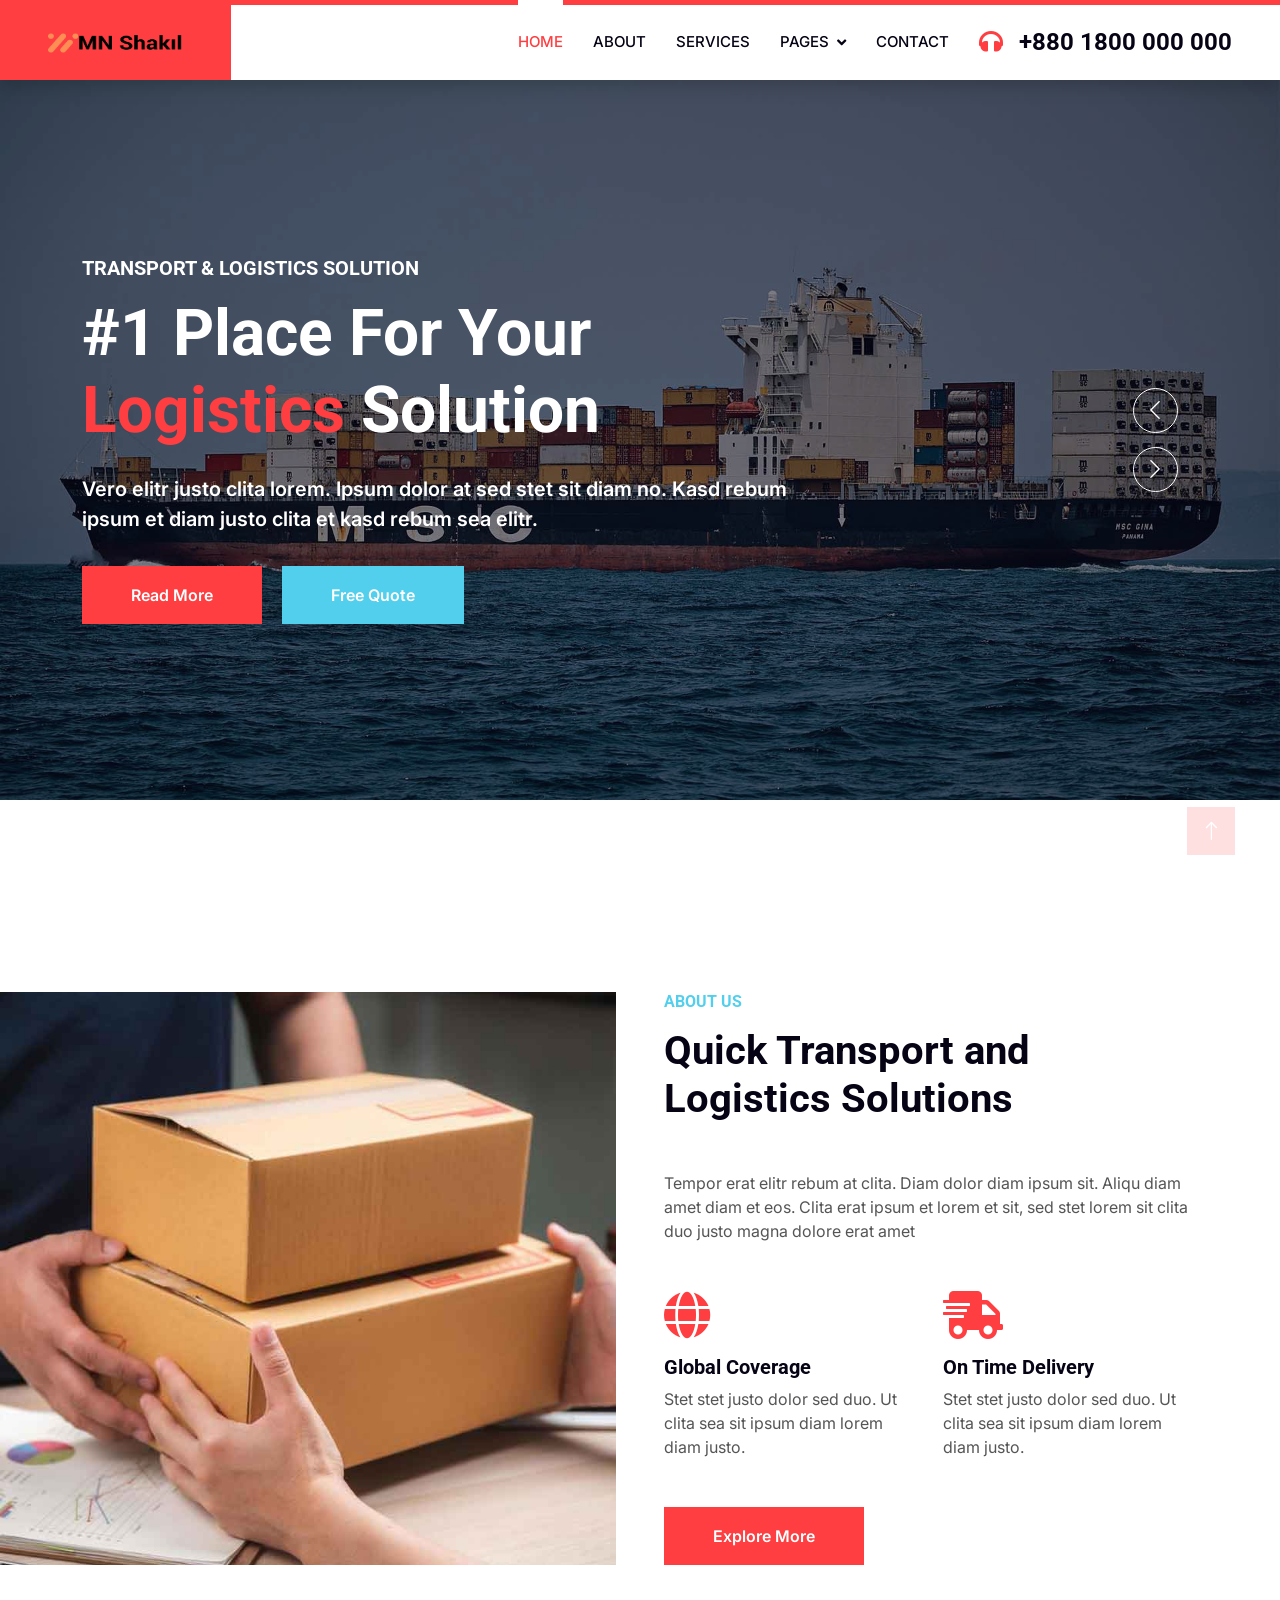
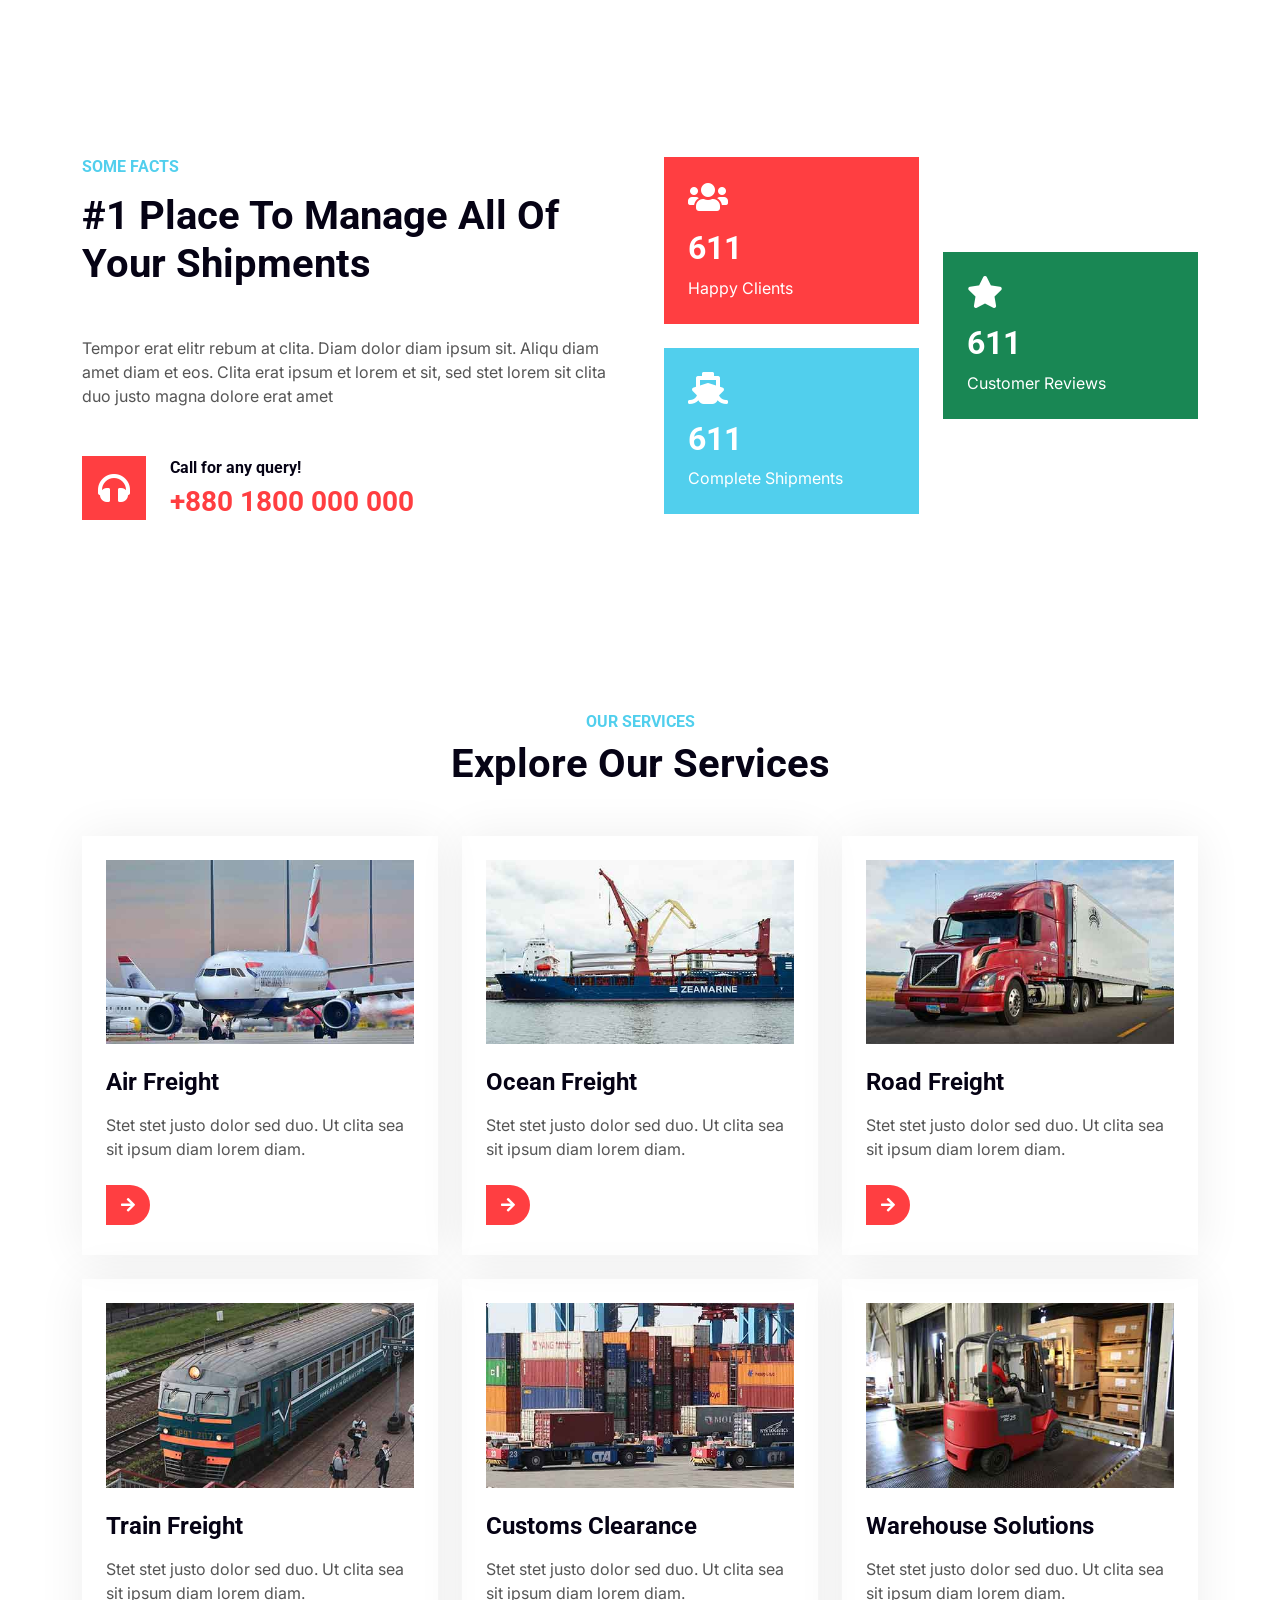
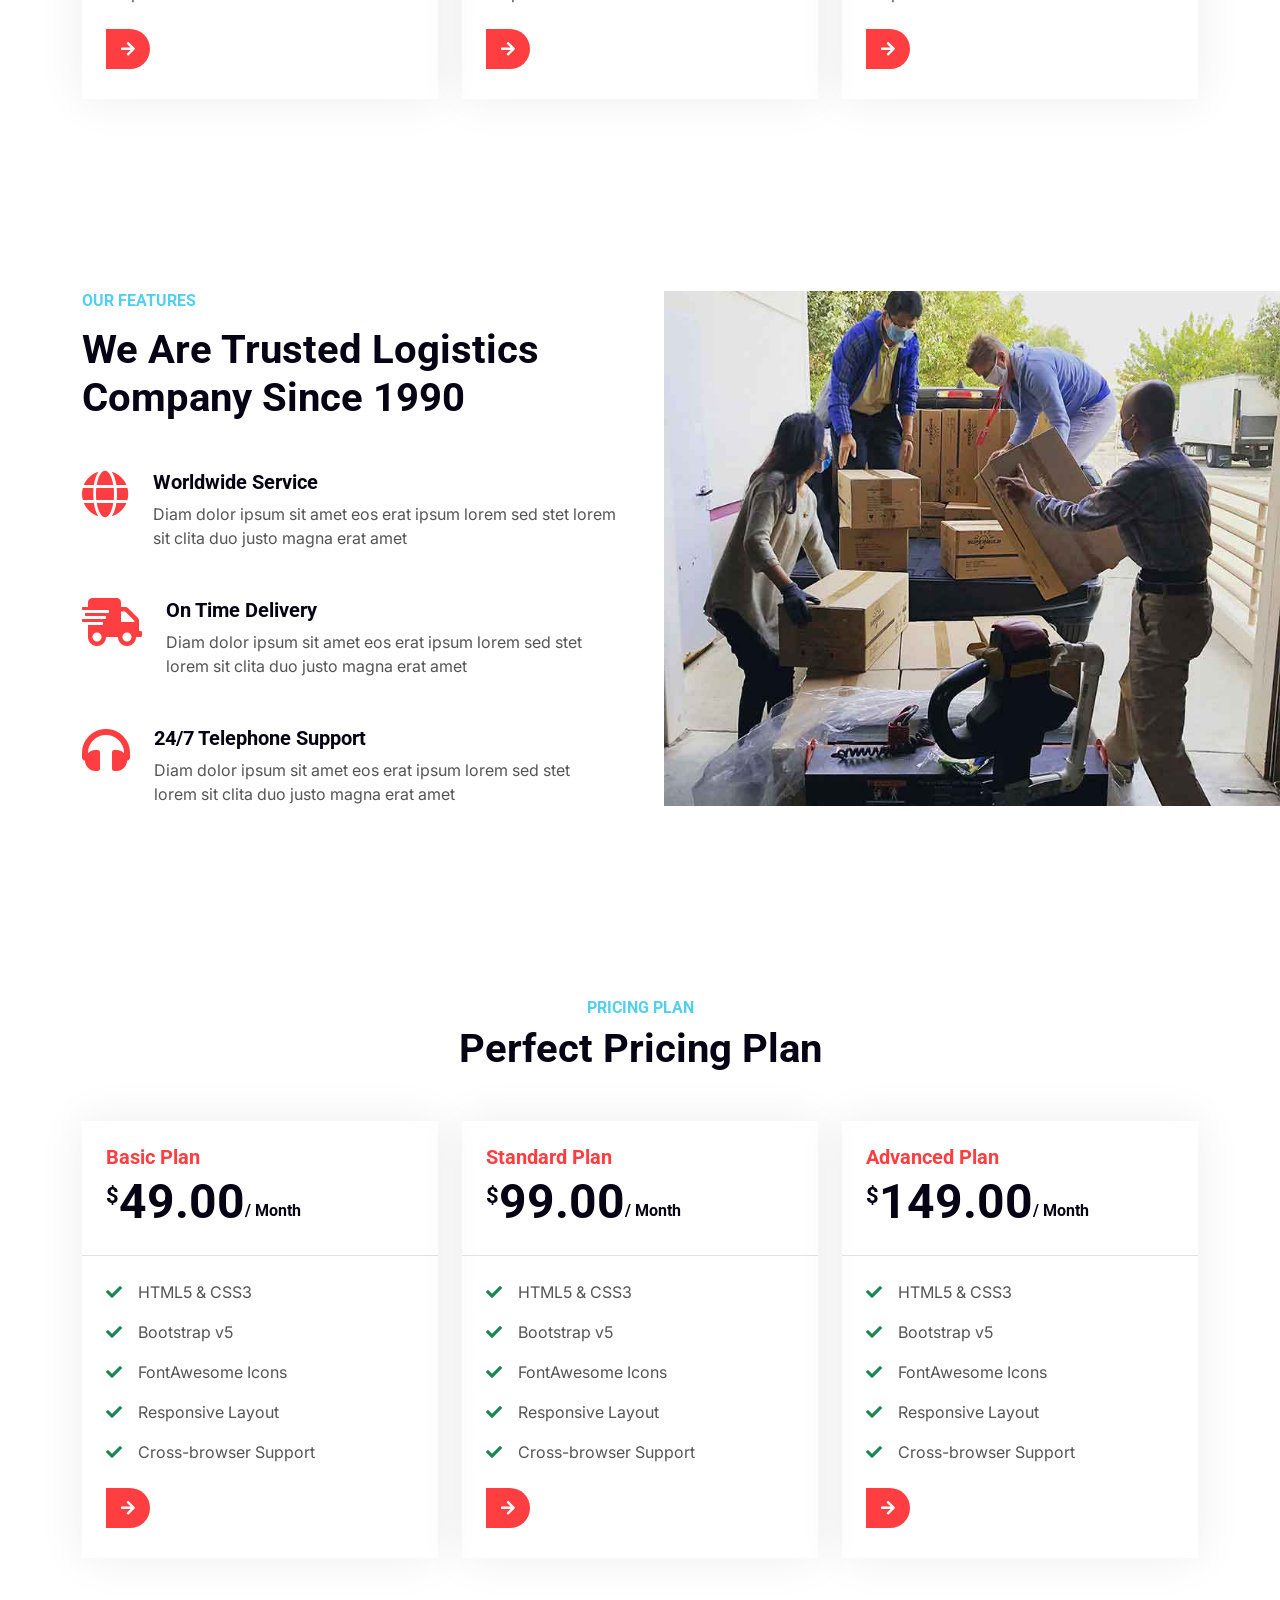
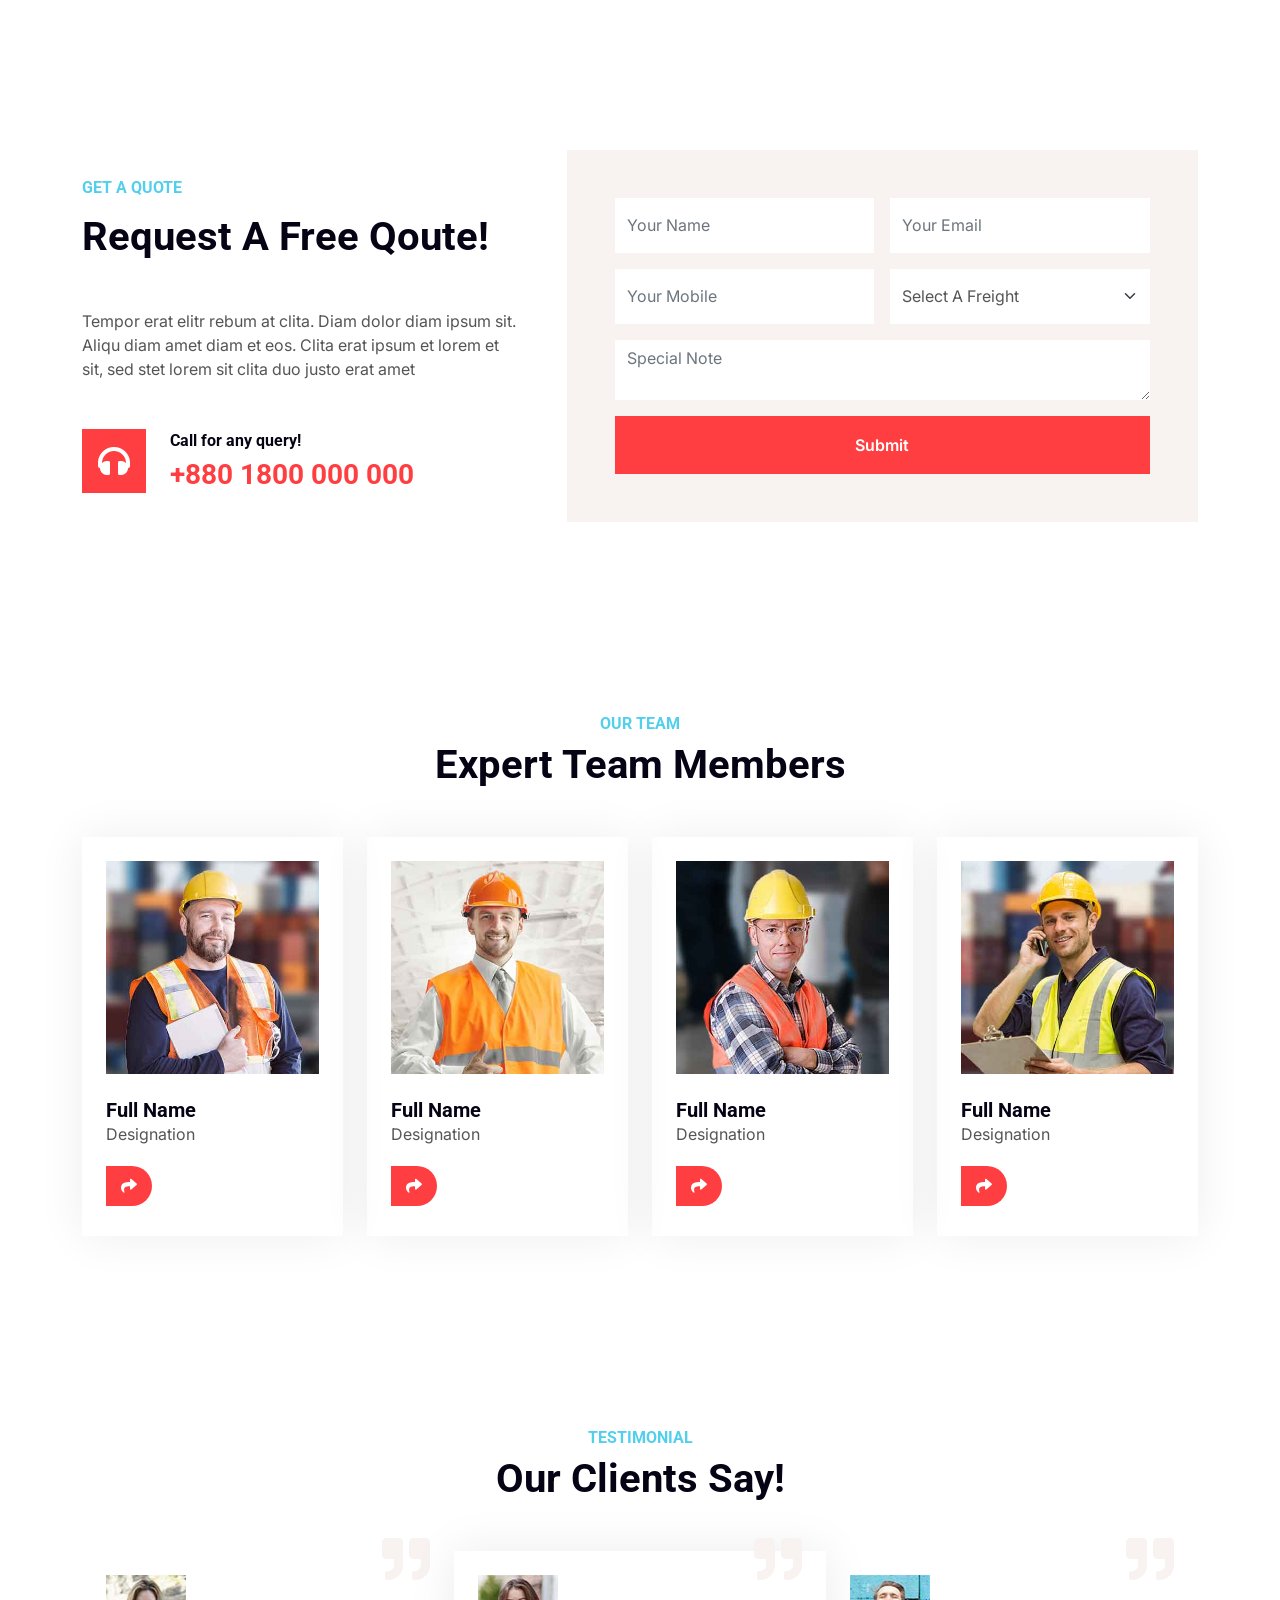
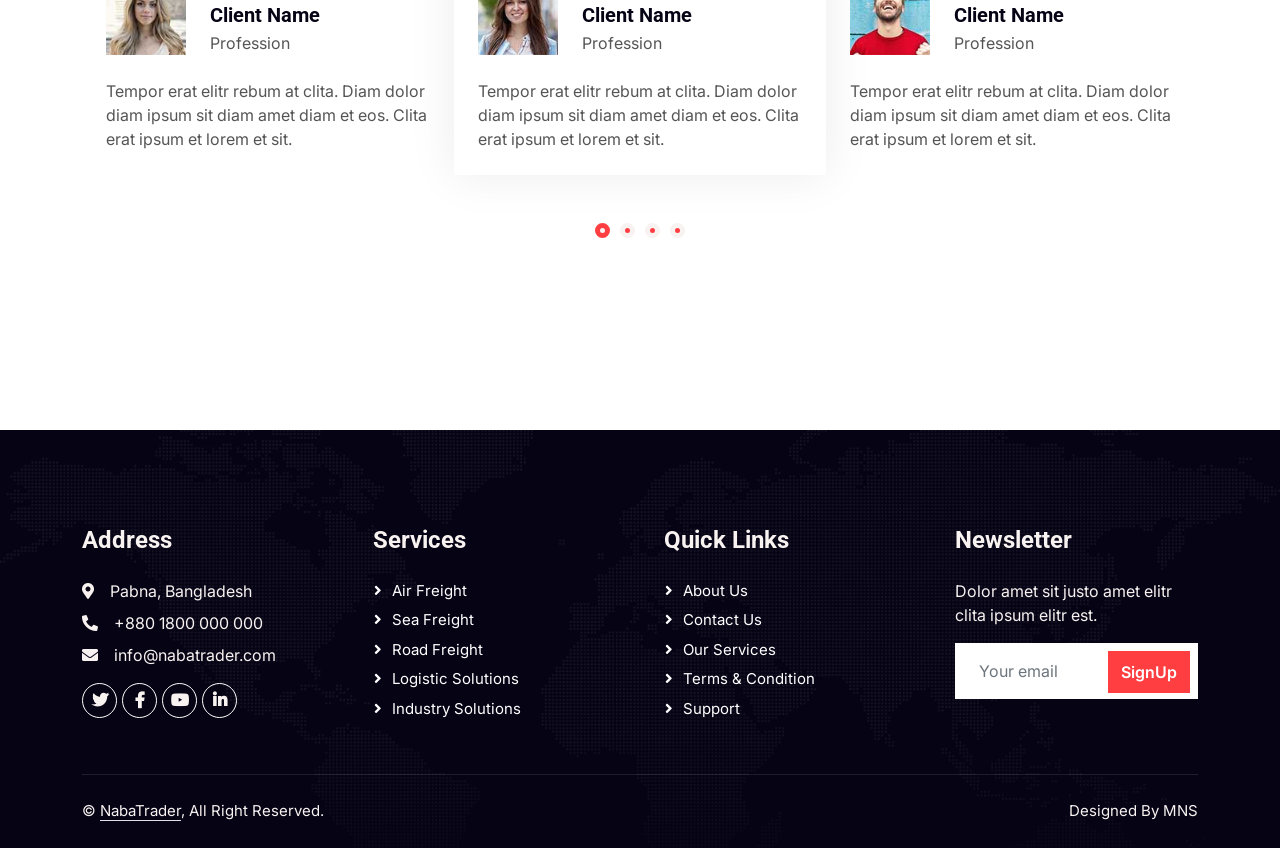
<file: index.html>
<!DOCTYPE html>
<html lang="en">

<head>
    <meta charset="utf-8">
    <title>Naba Trader - Shipping Company Website</title>
    <meta content="width=device-width, initial-scale=1.0" name="viewport">
    <meta content="" name="keywords">
    <meta content="" name="description">

    <!-- Favicon -->
    <link href="img/Favicon.png" rel="icon">

    <!-- Google Web Fonts -->
    <link rel="preconnect" href="https://fonts.googleapis.com/">
    <link rel="preconnect" href="https://fonts.gstatic.com/" crossorigin>
    <link href="https://fonts.googleapis.com/css2?family=Inter:wght@400;600&amp;family=Roboto:wght@500;700&amp;display=swap" rel="stylesheet">

    <!-- Icon Font Stylesheet -->
    <link href="lib/cdnjs.cloudflare.com/ajax/libs/font-awesome/5.10.0/css/all.min.css" rel="stylesheet">
    <link href="lib/cdn.jsdelivr.net/npm/bootstrap-icons%401.4.1/font/bootstrap-icons.css" rel="stylesheet">

    <!-- Libraries Stylesheet -->
    <link href="lib/animate/animate.min.css" rel="stylesheet">
    <link href="lib/owlcarousel/assets/owl.carousel.min.css" rel="stylesheet">

    <!-- Customized Bootstrap Stylesheet -->
    <link href="css/bootstrap.min.css" rel="stylesheet">

    <!-- Template Stylesheet -->
    <link href="css/style.css" rel="stylesheet">
</head>

<body>
    
    <!-- Navbar Start -->
    <nav class="navbar navbar-expand-lg bg-white navbar-light shadow border-top border-5 border-primary sticky-top p-0">
        <a href="index.html" class="navbar-brand bg-primary d-flex align-items-center px-4 px-lg-5">
            <img style="width: 135px; height: 20px;" src="img/3.png">
        </a>
        <button type="button" class="navbar-toggler me-4" data-bs-toggle="collapse" data-bs-target="#navbarCollapse">
            <span class="navbar-toggler-icon"></span>
        </button>
        <div class="collapse navbar-collapse" id="navbarCollapse">
            <div class="navbar-nav ms-auto p-4 p-lg-0">
                <a href="index.html" class="nav-item nav-link active">Home</a>
                <a href="about.html" class="nav-item nav-link">About</a>
                <a href="service.html" class="nav-item nav-link">Services</a>
                <div class="nav-item dropdown">
                    <a href="#" class="nav-link dropdown-toggle" data-bs-toggle="dropdown">Pages</a>
                    <div class="dropdown-menu fade-up m-0">
                        <a href="price.html" class="dropdown-item">Pricing Plan</a>
                        <a href="feature.html" class="dropdown-item">Features</a>
                        <a href="quote.html" class="dropdown-item">Free Quote</a>
                        <a href="team.html" class="dropdown-item">Our Team</a>
                        <a href="testimonial.html" class="dropdown-item">Testimonial</a>
                        <a href="404.html" class="dropdown-item">404 Page</a>
                    </div>
                </div>
                <a href="contact.html" class="nav-item nav-link">Contact</a>
            </div>
            <h4 class="m-0 pe-lg-5 d-none d-lg-block"><i class="fa fa-headphones text-primary me-3"></i>+880 1800 000 000</h4>
        </div>
    </nav>
    <!-- Navbar End -->


    <!-- Carousel Start -->
    <div class="container-fluid p-0 pb-5">
        <div class="owl-carousel header-carousel position-relative mb-5">
            <div class="owl-carousel-item position-relative">
                <img class="img-fluid" src="img/carousel-1.jpg" alt="">
                <div class="position-absolute top-0 start-0 w-100 h-100 d-flex align-items-center" style="background: rgba(6, 3, 21, .5);">
                    <div class="container">
                        <div class="row justify-content-start">
                            <div class="col-10 col-lg-8">
                                <h5 class="text-white text-uppercase mb-3 animated slideInDown">Transport & Logistics Solution</h5>
                                <h1 class="display-3 text-white animated slideInDown mb-4">#1 Place For Your <span class="text-primary">Logistics</span> Solution</h1>
                                <p class="fs-5 fw-medium text-white mb-4 pb-2">Vero elitr justo clita lorem. Ipsum dolor at sed stet sit diam no. Kasd rebum ipsum et diam justo clita et kasd rebum sea elitr.</p>
                                <a href="#" class="btn btn-primary py-md-3 px-md-5 me-3 animated slideInLeft">Read More</a>
                                <a href="#" class="btn btn-secondary py-md-3 px-md-5 animated slideInRight">Free Quote</a>
                            </div>
                        </div>
                    </div>
                </div>
            </div>
            <div class="owl-carousel-item position-relative">
                <img class="img-fluid" src="img/carousel-2.jpg" alt="">
                <div class="position-absolute top-0 start-0 w-100 h-100 d-flex align-items-center" style="background: rgba(6, 3, 21, .5);">
                    <div class="container">
                        <div class="row justify-content-start">
                            <div class="col-10 col-lg-8">
                                <h5 class="text-white text-uppercase mb-3 animated slideInDown">Transport & Logistics Solution</h5>
                                <h1 class="display-3 text-white animated slideInDown mb-4">#1 Place For Your <span class="text-primary">Transport</span> Solution</h1>
                                <p class="fs-5 fw-medium text-white mb-4 pb-2">Vero elitr justo clita lorem. Ipsum dolor at sed stet sit diam no. Kasd rebum ipsum et diam justo clita et kasd rebum sea elitr.</p>
                                <a href="#" class="btn btn-primary py-md-3 px-md-5 me-3 animated slideInLeft">Read More</a>
                                <a href="#" class="btn btn-secondary py-md-3 px-md-5 animated slideInRight">Free Quote</a>
                            </div>
                        </div>
                    </div>
                </div>
            </div>
        </div>
    </div>
    <!-- Carousel End -->


    <!-- About Start -->
    <div class="container-fluid overflow-hidden py-5 px-lg-0">
        <div class="container about py-5 px-lg-0">
            <div class="row g-5 mx-lg-0">
                <div class="col-lg-6 ps-lg-0 wow fadeInLeft" data-wow-delay="0.1s" style="min-height: 400px;">
                    <div class="position-relative h-100">
                        <img class="position-absolute img-fluid w-100 h-100" src="img/about.jpg" style="object-fit: cover;" alt="">
                    </div>
                </div>
                <div class="col-lg-6 about-text wow fadeInUp" data-wow-delay="0.3s">
                    <h6 class="text-secondary text-uppercase mb-3">About Us</h6>
                    <h1 class="mb-5">Quick Transport and Logistics Solutions</h1>
                    <p class="mb-5">Tempor erat elitr rebum at clita. Diam dolor diam ipsum sit. Aliqu diam amet diam et eos. Clita erat ipsum et lorem et sit, sed stet lorem sit clita duo justo magna dolore erat amet</p>
                    <div class="row g-4 mb-5">
                        <div class="col-sm-6 wow fadeIn" data-wow-delay="0.5s">
                            <i class="fa fa-globe fa-3x text-primary mb-3"></i>
                            <h5>Global Coverage</h5>
                            <p class="m-0">Stet stet justo dolor sed duo. Ut clita sea sit ipsum diam lorem diam justo.</p>
                        </div>
                        <div class="col-sm-6 wow fadeIn" data-wow-delay="0.7s">
                            <i class="fa fa-shipping-fast fa-3x text-primary mb-3"></i>
                            <h5>On Time Delivery</h5>
                            <p class="m-0">Stet stet justo dolor sed duo. Ut clita sea sit ipsum diam lorem diam justo.</p>
                        </div>
                    </div>
                    <a href="#" class="btn btn-primary py-3 px-5">Explore More</a>
                </div>
            </div>
        </div>
    </div>
    <!-- About End -->


    <!-- Fact Start -->
    <div class="container-xxl py-5">
        <div class="container py-5">
            <div class="row g-5">
                <div class="col-lg-6 wow fadeInUp" data-wow-delay="0.1s">
                    <h6 class="text-secondary text-uppercase mb-3">Some Facts</h6>
                    <h1 class="mb-5">#1 Place To Manage All Of Your Shipments</h1>
                    <p class="mb-5">Tempor erat elitr rebum at clita. Diam dolor diam ipsum sit. Aliqu diam amet diam et eos. Clita erat ipsum et lorem et sit, sed stet lorem sit clita duo justo magna dolore erat amet</p>
                    <div class="d-flex align-items-center">
                        <i class="fa fa-headphones fa-2x flex-shrink-0 bg-primary p-3 text-white"></i>
                        <div class="ps-4">
                            <h6>Call for any query!</h6>
                            <h3 class="text-primary m-0">+880 1800 000 000</h3>
                        </div>
                    </div>
                </div>
                <div class="col-lg-6">
                    <div class="row g-4 align-items-center">
                        <div class="col-sm-6">
                            <div class="bg-primary p-4 mb-4 wow fadeIn" data-wow-delay="0.3s">
                                <i class="fa fa-users fa-2x text-white mb-3"></i>
                                <h2 class="text-white mb-2" data-toggle="counter-up">1234</h2>
                                <p class="text-white mb-0">Happy Clients</p>
                            </div>
                            <div class="bg-secondary p-4 wow fadeIn" data-wow-delay="0.5s">
                                <i class="fa fa-ship fa-2x text-white mb-3"></i>
                                <h2 class="text-white mb-2" data-toggle="counter-up">1234</h2>
                                <p class="text-white mb-0">Complete Shipments</p>
                            </div>
                        </div>
                        <div class="col-sm-6">
                            <div class="bg-success p-4 wow fadeIn" data-wow-delay="0.7s">
                                <i class="fa fa-star fa-2x text-white mb-3"></i>
                                <h2 class="text-white mb-2" data-toggle="counter-up">1234</h2>
                                <p class="text-white mb-0">Customer Reviews</p>
                            </div>
                        </div>
                    </div>
                </div>
            </div>
        </div>
    </div>
    <!-- Fact End -->


    <!-- Service Start -->
    <div class="container-xxl py-5">
        <div class="container py-5">
            <div class="text-center wow fadeInUp" data-wow-delay="0.1s">
                <h6 class="text-secondary text-uppercase">Our Services</h6>
                <h1 class="mb-5">Explore Our Services</h1>
            </div>
            <div class="row g-4">
                <div class="col-md-6 col-lg-4 wow fadeInUp" data-wow-delay="0.3s">
                    <div class="service-item p-4">
                        <div class="overflow-hidden mb-4">
                            <img class="img-fluid" src="img/service-1.jpg" alt="">
                        </div>
                        <h4 class="mb-3">Air Freight</h4>
                        <p>Stet stet justo dolor sed duo. Ut clita sea sit ipsum diam lorem diam.</p>
                        <a class="btn-slide mt-2" href="#"><i class="fa fa-arrow-right"></i><span>Read More</span></a>
                    </div>
                </div>
                <div class="col-md-6 col-lg-4 wow fadeInUp" data-wow-delay="0.5s">
                    <div class="service-item p-4">
                        <div class="overflow-hidden mb-4">
                            <img class="img-fluid" src="img/service-2.jpg" alt="">
                        </div>
                        <h4 class="mb-3">Ocean Freight</h4>
                        <p>Stet stet justo dolor sed duo. Ut clita sea sit ipsum diam lorem diam.</p>
                        <a class="btn-slide mt-2" href="#"><i class="fa fa-arrow-right"></i><span>Read More</span></a>
                    </div>
                </div>
                <div class="col-md-6 col-lg-4 wow fadeInUp" data-wow-delay="0.7s">
                    <div class="service-item p-4">
                        <div class="overflow-hidden mb-4">
                            <img class="img-fluid" src="img/service-3.jpg" alt="">
                        </div>
                        <h4 class="mb-3">Road Freight</h4>
                        <p>Stet stet justo dolor sed duo. Ut clita sea sit ipsum diam lorem diam.</p>
                        <a class="btn-slide mt-2" href="#"><i class="fa fa-arrow-right"></i><span>Read More</span></a>
                    </div>
                </div>
                <div class="col-md-6 col-lg-4 wow fadeInUp" data-wow-delay="0.3s">
                    <div class="service-item p-4">
                        <div class="overflow-hidden mb-4">
                            <img class="img-fluid" src="img/service-4.jpg" alt="">
                        </div>
                        <h4 class="mb-3">Train Freight</h4>
                        <p>Stet stet justo dolor sed duo. Ut clita sea sit ipsum diam lorem diam.</p>
                        <a class="btn-slide mt-2" href="#"><i class="fa fa-arrow-right"></i><span>Read More</span></a>
                    </div>
                </div>
                <div class="col-md-6 col-lg-4 wow fadeInUp" data-wow-delay="0.5s">
                    <div class="service-item p-4">
                        <div class="overflow-hidden mb-4">
                            <img class="img-fluid" src="img/service-5.jpg" alt="">
                        </div>
                        <h4 class="mb-3">Customs Clearance</h4>
                        <p>Stet stet justo dolor sed duo. Ut clita sea sit ipsum diam lorem diam.</p>
                        <a class="btn-slide mt-2" href="#"><i class="fa fa-arrow-right"></i><span>Read More</span></a>
                    </div>
                </div>
                <div class="col-md-6 col-lg-4 wow fadeInUp" data-wow-delay="0.7s">
                    <div class="service-item p-4">
                        <div class="overflow-hidden mb-4">
                            <img class="img-fluid" src="img/service-6.jpg" alt="">
                        </div>
                        <h4 class="mb-3">Warehouse Solutions</h4>
                        <p>Stet stet justo dolor sed duo. Ut clita sea sit ipsum diam lorem diam.</p>
                        <a class="btn-slide mt-2" href="#"><i class="fa fa-arrow-right"></i><span>Read More</span></a>
                    </div>
                </div>
            </div>
        </div>
    </div>
    <!-- Service End -->


    <!-- Feature Start -->
    <div class="container-fluid overflow-hidden py-5 px-lg-0">
        <div class="container feature py-5 px-lg-0">
            <div class="row g-5 mx-lg-0">
                <div class="col-lg-6 feature-text wow fadeInUp" data-wow-delay="0.1s">
                    <h6 class="text-secondary text-uppercase mb-3">Our Features</h6>
                    <h1 class="mb-5">We Are Trusted Logistics Company Since 1990</h1>
                    <div class="d-flex mb-5 wow fadeInUp" data-wow-delay="0.3s">
                        <i class="fa fa-globe text-primary fa-3x flex-shrink-0"></i>
                        <div class="ms-4">
                            <h5>Worldwide Service</h5>
                            <p class="mb-0">Diam dolor ipsum sit amet eos erat ipsum lorem sed stet lorem sit clita duo justo magna erat amet</p>
                        </div>
                    </div>
                    <div class="d-flex mb-5 wow fadeIn" data-wow-delay="0.5s">
                        <i class="fa fa-shipping-fast text-primary fa-3x flex-shrink-0"></i>
                        <div class="ms-4">
                            <h5>On Time Delivery</h5>
                            <p class="mb-0">Diam dolor ipsum sit amet eos erat ipsum lorem sed stet lorem sit clita duo justo magna erat amet</p>
                        </div>
                    </div>
                    <div class="d-flex mb-0 wow fadeInUp" data-wow-delay="0.7s">
                        <i class="fa fa-headphones text-primary fa-3x flex-shrink-0"></i>
                        <div class="ms-4">
                            <h5>24/7 Telephone Support</h5>
                            <p class="mb-0">Diam dolor ipsum sit amet eos erat ipsum lorem sed stet lorem sit clita duo justo magna erat amet</p>
                        </div>
                    </div>
                </div>
                <div class="col-lg-6 pe-lg-0 wow fadeInRight" data-wow-delay="0.1s" style="min-height: 400px;">
                    <div class="position-relative h-100">
                        <img class="position-absolute img-fluid w-100 h-100" src="img/feature.jpg" style="object-fit: cover;" alt="">
                    </div>
                </div>
            </div>
        </div>
    </div>
    <!-- Feature End -->


    <!-- Pricing Start -->
    <div class="container-xxl py-5">
        <div class="container py-5">
            <div class="text-center wow fadeInUp" data-wow-delay="0.1s">
                <h6 class="text-secondary text-uppercase">Pricing Plan</h6>
                <h1 class="mb-5">Perfect Pricing Plan</h1>
            </div>
            <div class="row g-4">
                <div class="col-md-6 col-lg-4 wow fadeInUp" data-wow-delay="0.3s">
                    <div class="price-item">
                        <div class="border-bottom p-4 mb-4">
                            <h5 class="text-primary mb-1">Basic Plan</h5>
                            <h1 class="display-5 mb-0">
                                <small class="align-top" style="font-size: 22px; line-height: 45px;">$</small>49.00<small
                                    class="align-bottom" style="font-size: 16px; line-height: 40px;">/ Month</small>
                            </h1>
                        </div>
                        <div class="p-4 pt-0">
                            <p><i class="fa fa-check text-success me-3"></i>HTML5 & CSS3</p>
                            <p><i class="fa fa-check text-success me-3"></i>Bootstrap v5</p>
                            <p><i class="fa fa-check text-success me-3"></i>FontAwesome Icons</p>
                            <p><i class="fa fa-check text-success me-3"></i>Responsive Layout</p>
                            <p><i class="fa fa-check text-success me-3"></i>Cross-browser Support</p>
                            <a class="btn-slide mt-2" href="#"><i class="fa fa-arrow-right"></i><span >Order Now</span></a>
                        </div>
                    </div>
                </div>
                <div class="col-md-6 col-lg-4 wow fadeInUp" data-wow-delay="0.5s">
                    <div class="price-item">
                        <div class="border-bottom p-4 mb-4">
                            <h5 class="text-primary mb-1">Standard Plan</h5>
                            <h1 class="display-5 mb-0">
                                <small class="align-top" style="font-size: 22px; line-height: 45px;">$</small>99.00<small
                                    class="align-bottom" style="font-size: 16px; line-height: 40px;">/ Month</small>
                            </h1>
                        </div>
                        <div class="p-4 pt-0">
                            <p><i class="fa fa-check text-success me-3"></i>HTML5 & CSS3</p>
                            <p><i class="fa fa-check text-success me-3"></i>Bootstrap v5</p>
                            <p><i class="fa fa-check text-success me-3"></i>FontAwesome Icons</p>
                            <p><i class="fa fa-check text-success me-3"></i>Responsive Layout</p>
                            <p><i class="fa fa-check text-success me-3"></i>Cross-browser Support</p>
                            <a class="btn-slide mt-2" href="#"><i class="fa fa-arrow-right"></i><span >Order Now</span></a>
                        </div>
                    </div>
                </div>
                <div class="col-md-6 col-lg-4 wow fadeInUp" data-wow-delay="0.7s">
                    <div class="price-item">
                        <div class="border-bottom p-4 mb-4">
                            <h5 class="text-primary mb-1">Advanced Plan</h5>
                            <h1 class="display-5 mb-0">
                                <small class="align-top" style="font-size: 22px; line-height: 45px;">$</small>149.00<small
                                    class="align-bottom" style="font-size: 16px; line-height: 40px;">/ Month</small>
                            </h1>
                        </div>
                        <div class="p-4 pt-0">
                            <p><i class="fa fa-check text-success me-3"></i>HTML5 & CSS3</p>
                            <p><i class="fa fa-check text-success me-3"></i>Bootstrap v5</p>
                            <p><i class="fa fa-check text-success me-3"></i>FontAwesome Icons</p>
                            <p><i class="fa fa-check text-success me-3"></i>Responsive Layout</p>
                            <p><i class="fa fa-check text-success me-3"></i>Cross-browser Support</p>
                            <a class="btn-slide mt-2" href="#"><i class="fa fa-arrow-right"></i><span >Order Now</span></a>
                        </div>
                    </div>
                </div>
            </div>
        </div>
    </div>
    <!-- Pricing End -->


    <!-- Quote Start -->
    <div class="container-xxl py-5">
        <div class="container py-5">
            <div class="row g-5 align-items-center">
                <div class="col-lg-5 wow fadeInUp" data-wow-delay="0.1s">
                    <h6 class="text-secondary text-uppercase mb-3">Get A Quote</h6>
                    <h1 class="mb-5">Request A Free Qoute!</h1>
                    <p class="mb-5">Tempor erat elitr rebum at clita. Diam dolor diam ipsum sit. Aliqu diam amet diam et eos. Clita erat ipsum et lorem et sit, sed stet lorem sit clita duo justo erat amet</p>
                    <div class="d-flex align-items-center">
                        <i class="fa fa-headphones fa-2x flex-shrink-0 bg-primary p-3 text-white"></i>
                        <div class="ps-4">
                            <h6>Call for any query!</h6>
                            <h3 class="text-primary m-0">+880 1800 000 000</h3>
                        </div>
                    </div>
                </div>
                <div class="col-lg-7">
                    <div class="bg-light text-center p-5 wow fadeIn" data-wow-delay="0.5s">
                        <form>
                            <div class="row g-3">
                                <div class="col-12 col-sm-6">
                                    <input type="text" class="form-control border-0" placeholder="Your Name" style="height: 55px;">
                                </div>
                                <div class="col-12 col-sm-6">
                                    <input type="email" class="form-control border-0" placeholder="Your Email" style="height: 55px;">
                                </div>
                                <div class="col-12 col-sm-6">
                                    <input type="text" class="form-control border-0" placeholder="Your Mobile" style="height: 55px;">
                                </div>
                                <div class="col-12 col-sm-6">
                                    <select class="form-select border-0" style="height: 55px;">
                                        <option selected>Select A Freight</option>
                                        <option value="1">Freight 1</option>
                                        <option value="2">Freight 2</option>
                                        <option value="3">Freight 3</option>
                                    </select>
                                </div>
                                <div class="col-12">
                                    <textarea class="form-control border-0" placeholder="Special Note"></textarea>
                                </div>
                                <div class="col-12">
                                    <button class="btn btn-primary w-100 py-3" type="submit">Submit</button>
                                </div>
                            </div>
                        </form>
                    </div>
                </div>
            </div>
        </div>
    </div>
    <!-- Quote End -->


    <!-- Team Start -->
    <div class="container-xxl py-5">
        <div class="container py-5">
            <div class="text-center wow fadeInUp" data-wow-delay="0.1s">
                <h6 class="text-secondary text-uppercase">Our Team</h6>
                <h1 class="mb-5">Expert Team Members</h1>
            </div>
            <div class="row g-4">
                <div class="col-lg-3 col-md-6 wow fadeInUp" data-wow-delay="0.3s">
                    <div class="team-item p-4">
                        <div class="overflow-hidden mb-4">
                            <img class="img-fluid" src="img/team-1.jpg" alt="">
                        </div>
                        <h5 class="mb-0">Full Name</h5>
                        <p>Designation</p>
                        <div class="btn-slide mt-1">
                            <i class="fa fa-share"></i>
                            <span>
                                <a href="#"><i class="fab fa-facebook-f"></i></a>
                                <a href="#"><i class="fab fa-twitter"></i></a>
                                <a href="#"><i class="fab fa-instagram"></i></a>
                            </span>
                        </div>
                    </div>
                </div>
                <div class="col-lg-3 col-md-6 wow fadeInUp" data-wow-delay="0.5s">
                    <div class="team-item p-4">
                        <div class="overflow-hidden mb-4">
                            <img class="img-fluid" src="img/team-2.jpg" alt="">
                        </div>
                        <h5 class="mb-0">Full Name</h5>
                        <p>Designation</p>
                        <div class="btn-slide mt-1">
                            <i class="fa fa-share"></i>
                            <span>
                                <a href="#"><i class="fab fa-facebook-f"></i></a>
                                <a href="#"><i class="fab fa-twitter"></i></a>
                                <a href="#"><i class="fab fa-instagram"></i></a>
                            </span>
                        </div>
                    </div>
                </div>
                <div class="col-lg-3 col-md-6 wow fadeInUp" data-wow-delay="0.7s">
                    <div class="team-item p-4">
                        <div class="overflow-hidden mb-4">
                            <img class="img-fluid" src="img/team-3.jpg" alt="">
                        </div>
                        <h5 class="mb-0">Full Name</h5>
                        <p>Designation</p>
                        <div class="btn-slide mt-1">
                            <i class="fa fa-share"></i>
                            <span>
                                <a href="#"><i class="fab fa-facebook-f"></i></a>
                                <a href="#"><i class="fab fa-twitter"></i></a>
                                <a href="#"><i class="fab fa-instagram"></i></a>
                            </span>
                        </div>
                    </div>
                </div>
                <div class="col-lg-3 col-md-6 wow fadeInUp" data-wow-delay="0.9s">
                    <div class="team-item p-4">
                        <div class="overflow-hidden mb-4">
                            <img class="img-fluid" src="img/team-4.jpg" alt="">
                        </div>
                        <h5 class="mb-0">Full Name</h5>
                        <p>Designation</p>
                        <div class="btn-slide mt-1">
                            <i class="fa fa-share"></i>
                            <span>
                                <a href="#"><i class="fab fa-facebook-f"></i></a>
                                <a href="#"><i class="fab fa-twitter"></i></a>
                                <a href="#"><i class="fab fa-instagram"></i></a>
                            </span>
                        </div>
                    </div>
                </div>
            </div>
        </div>
    </div>
    <!-- Team End -->


    <!-- Testimonial Start -->
    <div class="container-xxl py-5 wow fadeInUp" data-wow-delay="0.1s">
        <div class="container py-5">
            <div class="text-center">
                <h6 class="text-secondary text-uppercase">Testimonial</h6>
                <h1 class="mb-0">Our Clients Say!</h1>
            </div>
            <div class="owl-carousel testimonial-carousel wow fadeInUp" data-wow-delay="0.1s">
                <div class="testimonial-item p-4 my-5">
                    <i class="fa fa-quote-right fa-3x text-light position-absolute top-0 end-0 mt-n3 me-4"></i>
                    <div class="d-flex align-items-end mb-4">
                        <img class="img-fluid flex-shrink-0" src="img/testimonial-1.jpg" style="width: 80px; height: 80px;">
                        <div class="ms-4">
                            <h5 class="mb-1">Client Name</h5>
                            <p class="m-0">Profession</p>
                        </div>
                    </div>
                    <p class="mb-0">Tempor erat elitr rebum at clita. Diam dolor diam ipsum sit diam amet diam et eos. Clita erat ipsum et lorem et sit.</p>
                </div>
                <div class="testimonial-item p-4 my-5">
                    <i class="fa fa-quote-right fa-3x text-light position-absolute top-0 end-0 mt-n3 me-4"></i>
                    <div class="d-flex align-items-end mb-4">
                        <img class="img-fluid flex-shrink-0" src="img/testimonial-2.jpg" style="width: 80px; height: 80px;">
                        <div class="ms-4">
                            <h5 class="mb-1">Client Name</h5>
                            <p class="m-0">Profession</p>
                        </div>
                    </div>
                    <p class="mb-0">Tempor erat elitr rebum at clita. Diam dolor diam ipsum sit diam amet diam et eos. Clita erat ipsum et lorem et sit.</p>
                </div>
                <div class="testimonial-item p-4 my-5">
                    <i class="fa fa-quote-right fa-3x text-light position-absolute top-0 end-0 mt-n3 me-4"></i>
                    <div class="d-flex align-items-end mb-4">
                        <img class="img-fluid flex-shrink-0" src="img/testimonial-3.jpg" style="width: 80px; height: 80px;">
                        <div class="ms-4">
                            <h5 class="mb-1">Client Name</h5>
                            <p class="m-0">Profession</p>
                        </div>
                    </div>
                    <p class="mb-0">Tempor erat elitr rebum at clita. Diam dolor diam ipsum sit diam amet diam et eos. Clita erat ipsum et lorem et sit.</p>
                </div>
                <div class="testimonial-item p-4 my-5">
                    <i class="fa fa-quote-right fa-3x text-light position-absolute top-0 end-0 mt-n3 me-4"></i>
                    <div class="d-flex align-items-end mb-4">
                        <img class="img-fluid flex-shrink-0" src="img/testimonial-4.jpg" style="width: 80px; height: 80px;">
                        <div class="ms-4">
                            <h5 class="mb-1">Client Name</h5>
                            <p class="m-0">Profession</p>
                        </div>
                    </div>
                    <p class="mb-0">Tempor erat elitr rebum at clita. Diam dolor diam ipsum sit diam amet diam et eos. Clita erat ipsum et lorem et sit.</p>
                </div>
            </div>
        </div>
    </div>
    <!-- Testimonial End -->


    <!-- Footer Start -->
    <div class="container-fluid bg-dark text-light footer pt-5 wow fadeIn" data-wow-delay="0.1s" style="margin-top: 6rem;">
        <div class="container py-5">
            <div class="row g-5">
                <div class="col-lg-3 col-md-6">
                    <h4 class="text-light mb-4">Address</h4>
                    <p class="mb-2"><i class="fa fa-map-marker-alt me-3"></i>Pabna, Bangladesh</p>
                    <p class="mb-2"><i class="fa fa-phone-alt me-3"></i>+880 1800 000 000</p>
                    <p class="mb-2"><i class="fa fa-envelope me-3"></i>info@nabatrader.com</p>
                    <div class="d-flex pt-2">
                        <a class="btn btn-outline-light btn-social" href="#"><i class="fab fa-twitter"></i></a>
                        <a class="btn btn-outline-light btn-social" href="#"><i class="fab fa-facebook-f"></i></a>
                        <a class="btn btn-outline-light btn-social" href="#"><i class="fab fa-youtube"></i></a>
                        <a class="btn btn-outline-light btn-social" href="#"><i class="fab fa-linkedin-in"></i></a>
                    </div>
                </div>
                <div class="col-lg-3 col-md-6">
                    <h4 class="text-light mb-4">Services</h4>
                    <a class="btn btn-link" href="#">Air Freight</a>
                    <a class="btn btn-link" href="#">Sea Freight</a>
                    <a class="btn btn-link" href="#">Road Freight</a>
                    <a class="btn btn-link" href="#">Logistic Solutions</a>
                    <a class="btn btn-link" href="#">Industry solutions</a>
                </div>
                <div class="col-lg-3 col-md-6">
                    <h4 class="text-light mb-4">Quick Links</h4>
                    <a class="btn btn-link" href="#">About Us</a>
                    <a class="btn btn-link" href="#">Contact Us</a>
                    <a class="btn btn-link" href="#">Our Services</a>
                    <a class="btn btn-link" href="#">Terms & Condition</a>
                    <a class="btn btn-link" href="#">Support</a>
                </div>
                <div class="col-lg-3 col-md-6">
                    <h4 class="text-light mb-4">Newsletter</h4>
                    <p>Dolor amet sit justo amet elitr clita ipsum elitr est.</p>
                    <div class="position-relative mx-auto" style="max-width: 400px;">
                        <input class="form-control border-0 w-100 py-3 ps-4 pe-5" type="text" placeholder="Your email">
                        <button type="button" class="btn btn-primary py-2 position-absolute top-0 end-0 mt-2 me-2">SignUp</button>
                    </div>
                </div>
            </div>
        </div>
        <div class="container">
            <div class="copyright">
                <div class="row">
                    <div class="col-md-6 text-center text-md-start mb-3 mb-md-0">
                        &copy; <a class="border-bottom" href="#">NabaTrader</a>, All Right Reserved.
                    </div>
                    <div class="col-md-6 text-center text-md-end">
                        Designed By MNS
                    </div>
                </div>
            </div>
        </div>
    </div>
    <!-- Footer End -->


    <!-- Back to Top -->
    <a href="#" class="btn btn-lg btn-primary btn-lg-square rounded-0 back-to-top"><i class="bi bi-arrow-up"></i></a>


    <!-- JavaScript Libraries -->
    <script src="lib/code.jquery.com/jquery-3.4.1.min.js"></script>
    <script src="lib/cdn.jsdelivr.net/npm/bootstrap%405.0.0/dist/js/bootstrap.bundle.min.js"></script>
    <script src="lib/wow/wow.min.js"></script>
    <script src="lib/easing/easing.min.js"></script>
    <script src="lib/waypoints/waypoints.min.js"></script>
    <script src="lib/counterup/counterup.min.js"></script>
    <script src="lib/owlcarousel/owl.carousel.min.js"></script>

    <!-- Template Javascript -->
    <script src="js/main.js"></script>
</body>


</html>
</file>
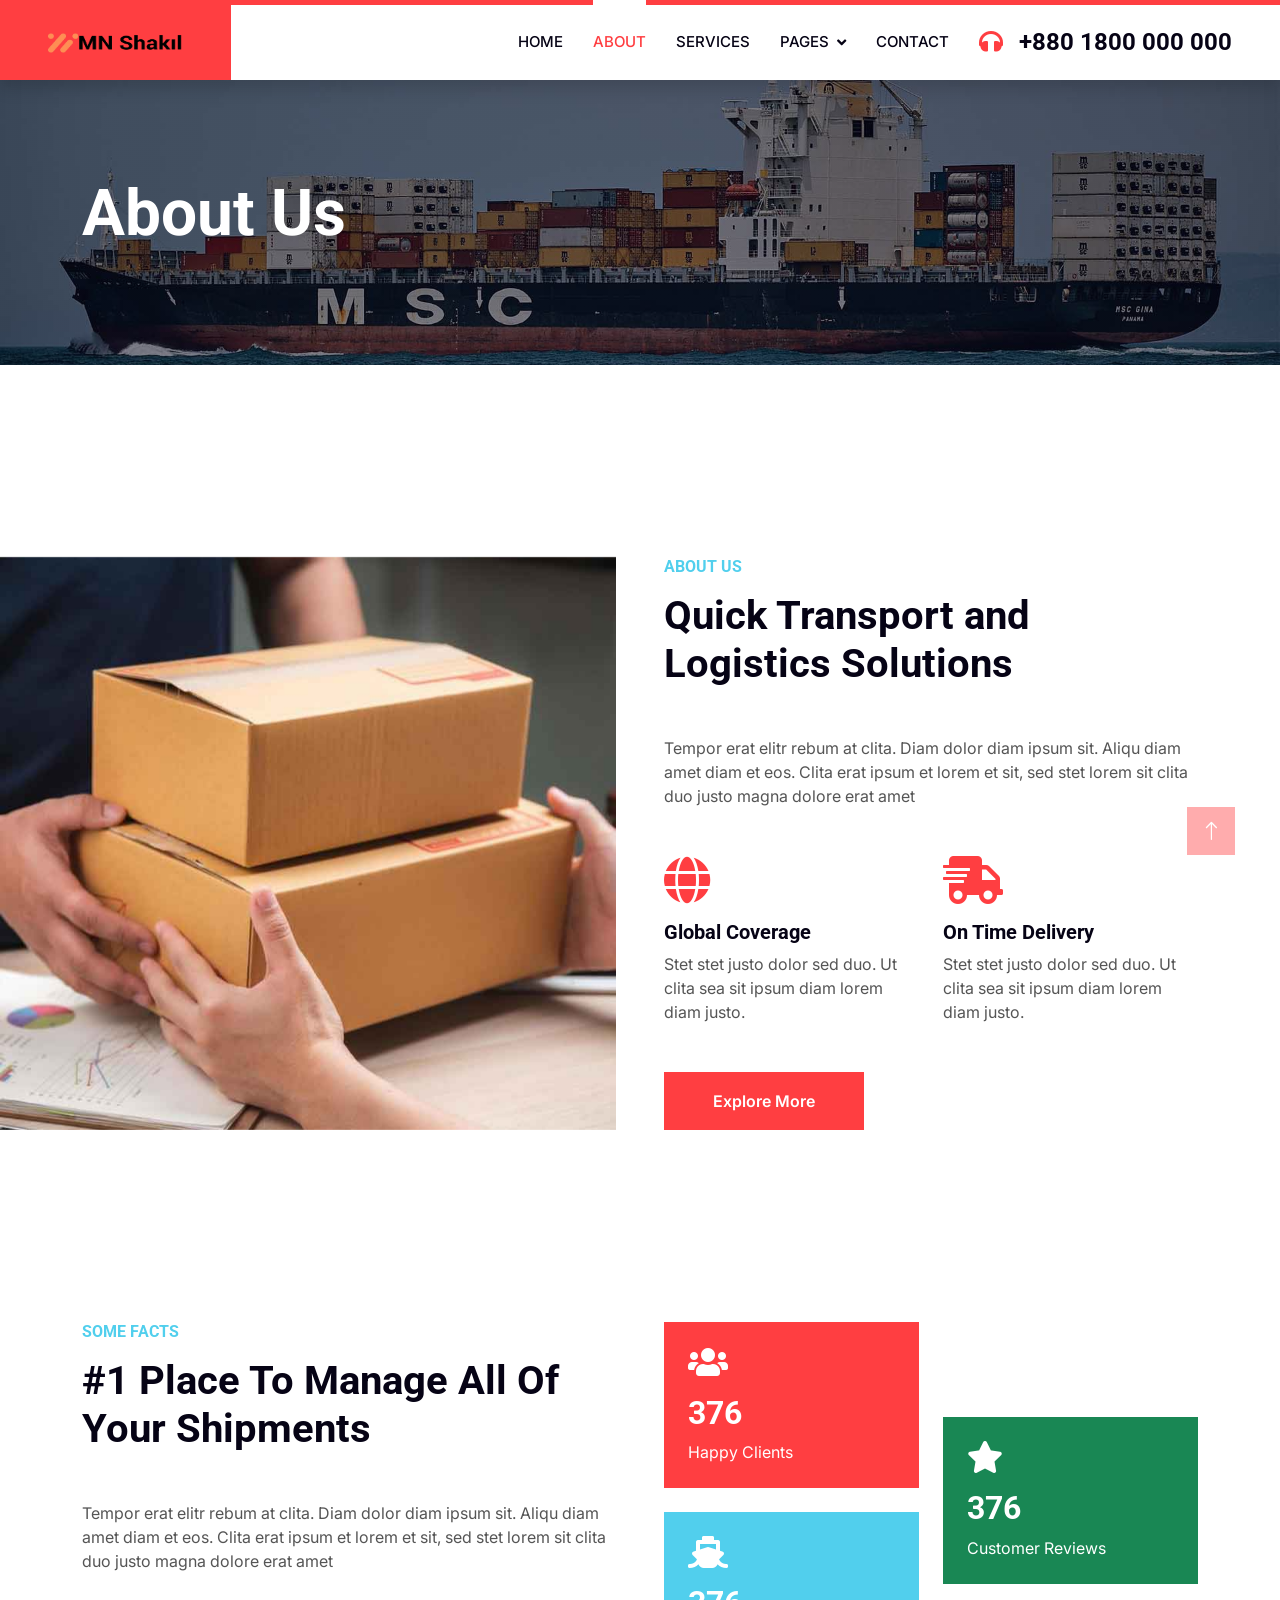
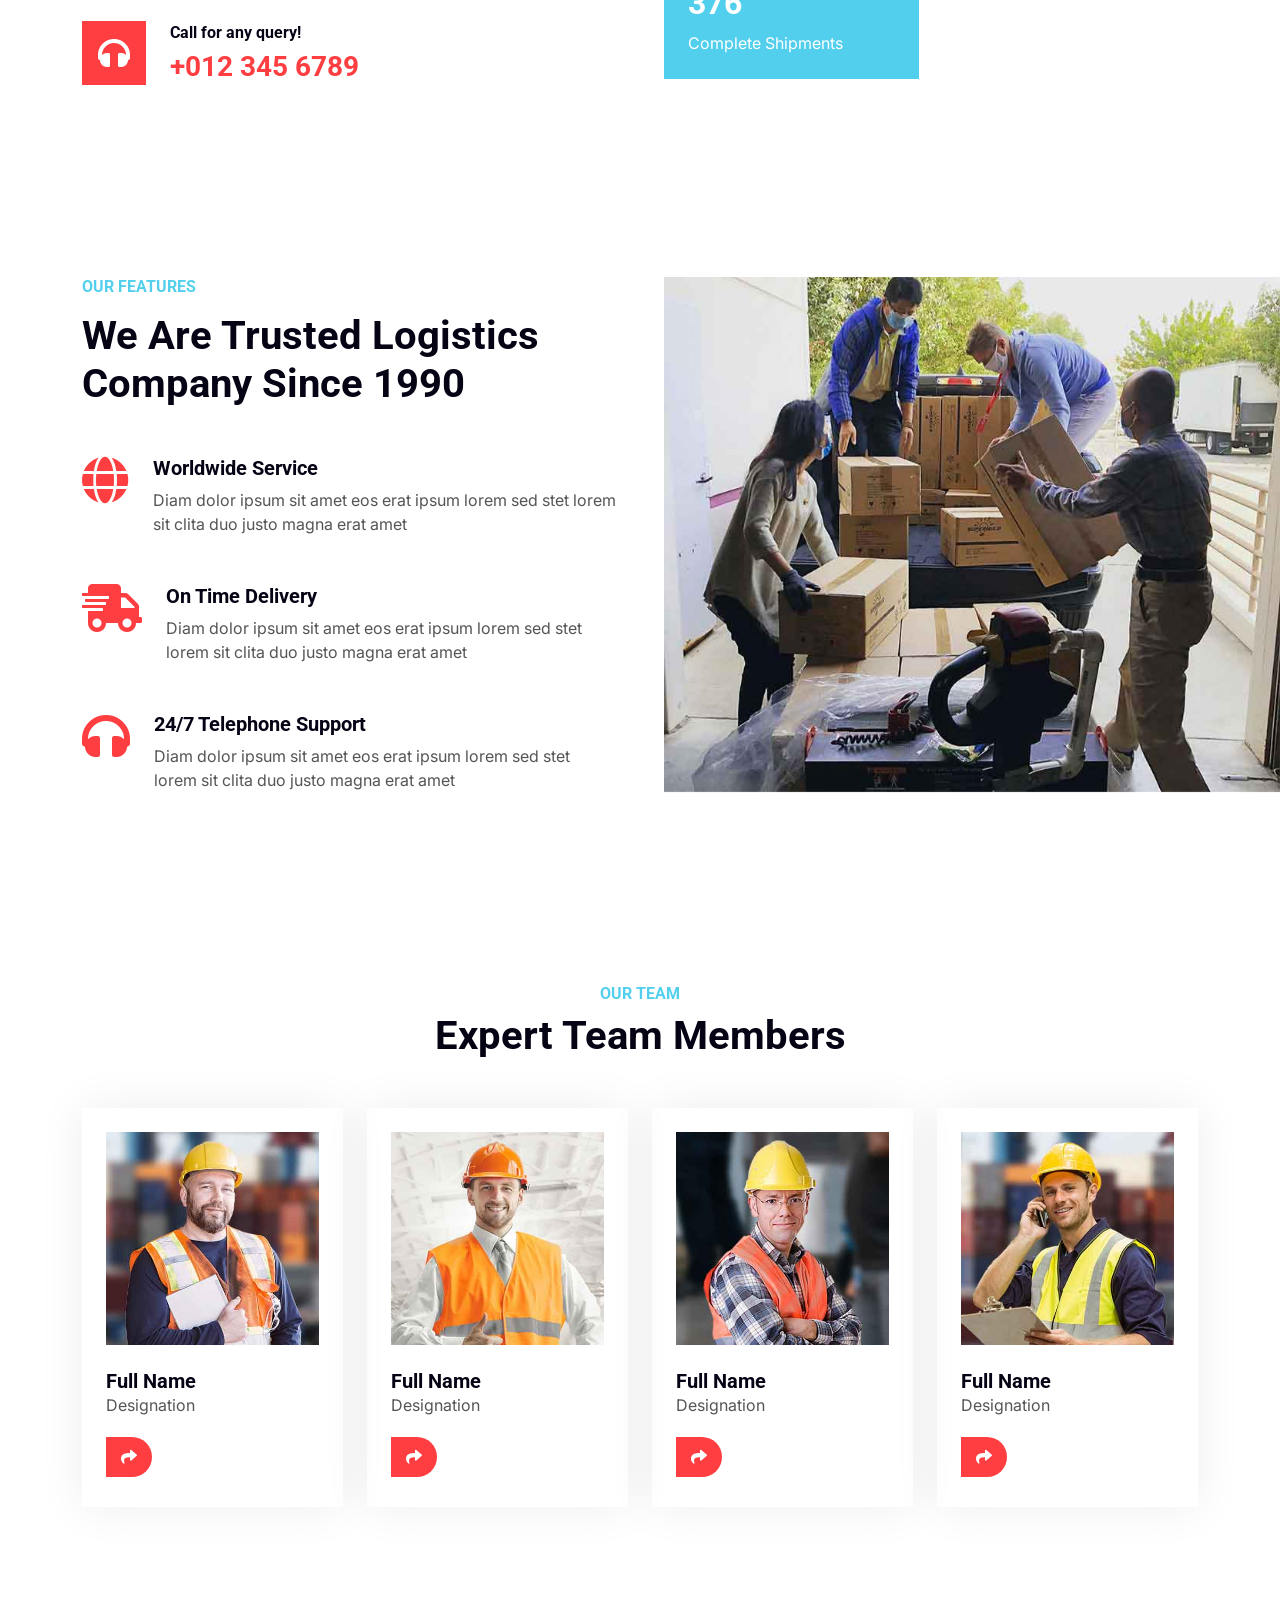
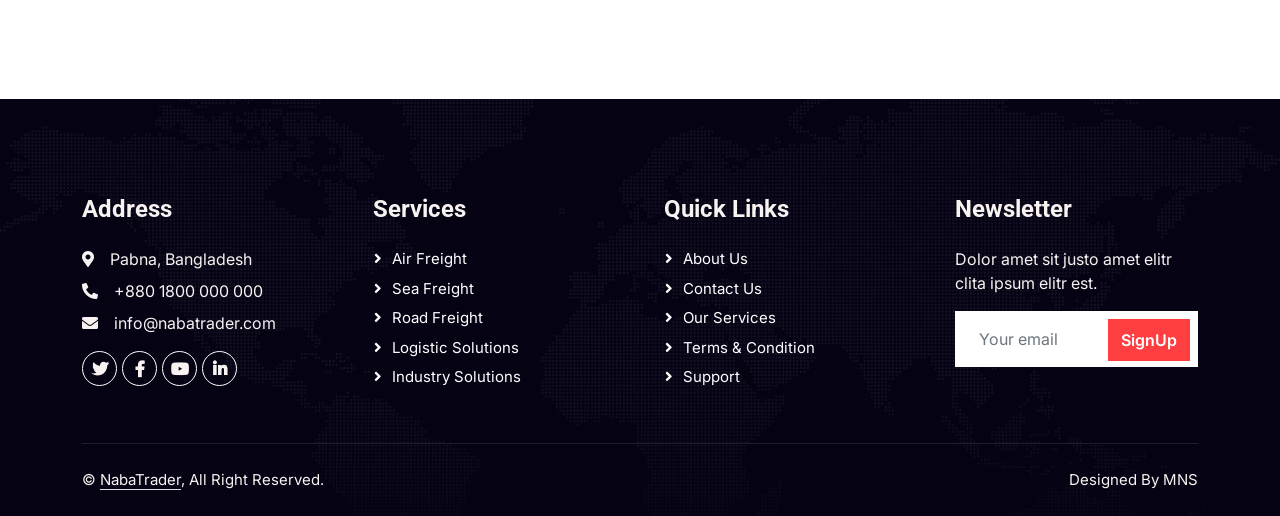
<file: about.html>
<!DOCTYPE html>
<html lang="en">

<head>
    <meta charset="utf-8">
    <title>Naba Trader - Shipping Company Website</title>
    <meta content="width=device-width, initial-scale=1.0" name="viewport">
    <meta content="" name="keywords">
    <meta content="" name="description">

    <!-- Favicon -->
    <link href="img/Favicon.png" rel="icon">

    <!-- Google Web Fonts -->
    <link rel="preconnect" href="https://fonts.googleapis.com/">
    <link rel="preconnect" href="https://fonts.gstatic.com/" crossorigin>
    <link href="https://fonts.googleapis.com/css2?family=Inter:wght@400;600&amp;family=Roboto:wght@500;700&amp;display=swap" rel="stylesheet">

    <!-- Icon Font Stylesheet -->
    <link href="lib/cdnjs.cloudflare.com/ajax/libs/font-awesome/5.10.0/css/all.min.css" rel="stylesheet">
    <link href="lib/cdn.jsdelivr.net/npm/bootstrap-icons%401.4.1/font/bootstrap-icons.css" rel="stylesheet">

    <!-- Libraries Stylesheet -->
    <link href="lib/animate/animate.min.css" rel="stylesheet">
    <link href="lib/owlcarousel/assets/owl.carousel.min.css" rel="stylesheet">

    <!-- Customized Bootstrap Stylesheet -->
    <link href="css/bootstrap.min.css" rel="stylesheet">

    <!-- Template Stylesheet -->
    <link href="css/style.css" rel="stylesheet">
</head>

<body>
    
    <!-- Navbar Start -->
    <nav class="navbar navbar-expand-lg bg-white navbar-light shadow border-top border-5 border-primary sticky-top p-0">
        <a href="index.html" class="navbar-brand bg-primary d-flex align-items-center px-4 px-lg-5">
            <img style="width: 135px; height: 20px;" src="img/3.png">
        </a>
        <button type="button" class="navbar-toggler me-4" data-bs-toggle="collapse" data-bs-target="#navbarCollapse">
            <span class="navbar-toggler-icon"></span>
        </button>
        <div class="collapse navbar-collapse" id="navbarCollapse">
            <div class="navbar-nav ms-auto p-4 p-lg-0">
                <a href="index.html" class="nav-item nav-link">Home</a>
                <a href="about.html" class="nav-item nav-link active">About</a>
                <a href="service.html" class="nav-item nav-link">Services</a>
                <div class="nav-item dropdown">
                    <a href="#" class="nav-link dropdown-toggle" data-bs-toggle="dropdown">Pages</a>
                    <div class="dropdown-menu fade-up m-0">
                        <a href="price.html" class="dropdown-item">Pricing Plan</a>
                        <a href="feature.html" class="dropdown-item">Features</a>
                        <a href="quote.html" class="dropdown-item">Free Quote</a>
                        <a href="team.html" class="dropdown-item">Our Team</a>
                        <a href="testimonial.html" class="dropdown-item">Testimonial</a>
                        <a href="404.html" class="dropdown-item">404 Page</a>
                    </div>
                </div>
                <a href="contact.html" class="nav-item nav-link">Contact</a>
            </div>
            <h4 class="m-0 pe-lg-5 d-none d-lg-block"><i class="fa fa-headphones text-primary me-3"></i>+880 1800 000 000</h4>
        </div>
    </nav>
    <!-- Navbar End -->


    <!-- Page Header Start -->
    <div class="container-fluid page-header py-5" style="margin-bottom: 6rem;">
        <div class="container py-5">
            <h1 class="display-3 text-white mb-3 animated slideInDown">About Us</h1>
        </div>
    </div>
    <!-- Page Header End -->


    <!-- About Start -->
    <div class="container-fluid overflow-hidden py-5 px-lg-0">
        <div class="container about py-5 px-lg-0">
            <div class="row g-5 mx-lg-0">
                <div class="col-lg-6 ps-lg-0 wow fadeInLeft" data-wow-delay="0.1s" style="min-height: 400px;">
                    <div class="position-relative h-100">
                        <img class="position-absolute img-fluid w-100 h-100" src="img/about.jpg" style="object-fit: cover;" alt="">
                    </div>
                </div>
                <div class="col-lg-6 about-text wow fadeInUp" data-wow-delay="0.3s">
                    <h6 class="text-secondary text-uppercase mb-3">About Us</h6>
                    <h1 class="mb-5">Quick Transport and Logistics Solutions</h1>
                    <p class="mb-5">Tempor erat elitr rebum at clita. Diam dolor diam ipsum sit. Aliqu diam amet diam et eos. Clita erat ipsum et lorem et sit, sed stet lorem sit clita duo justo magna dolore erat amet</p>
                    <div class="row g-4 mb-5">
                        <div class="col-sm-6 wow fadeIn" data-wow-delay="0.5s">
                            <i class="fa fa-globe fa-3x text-primary mb-3"></i>
                            <h5>Global Coverage</h5>
                            <p class="m-0">Stet stet justo dolor sed duo. Ut clita sea sit ipsum diam lorem diam justo.</p>
                        </div>
                        <div class="col-sm-6 wow fadeIn" data-wow-delay="0.7s">
                            <i class="fa fa-shipping-fast fa-3x text-primary mb-3"></i>
                            <h5>On Time Delivery</h5>
                            <p class="m-0">Stet stet justo dolor sed duo. Ut clita sea sit ipsum diam lorem diam justo.</p>
                        </div>
                    </div>
                    <a href="#" class="btn btn-primary py-3 px-5">Explore More</a>
                </div>
            </div>
        </div>
    </div>
    <!-- About End -->


    <!-- Fact Start -->
    <div class="container-xxl py-5">
        <div class="container py-5">
            <div class="row g-5">
                <div class="col-lg-6 wow fadeInUp" data-wow-delay="0.1s">
                    <h6 class="text-secondary text-uppercase mb-3">Some Facts</h6>
                    <h1 class="mb-5">#1 Place To Manage All Of Your Shipments</h1>
                    <p class="mb-5">Tempor erat elitr rebum at clita. Diam dolor diam ipsum sit. Aliqu diam amet diam et eos. Clita erat ipsum et lorem et sit, sed stet lorem sit clita duo justo magna dolore erat amet</p>
                    <div class="d-flex align-items-center">
                        <i class="fa fa-headphones fa-2x flex-shrink-0 bg-primary p-3 text-white"></i>
                        <div class="ps-4">
                            <h6>Call for any query!</h6>
                            <h3 class="text-primary m-0">+012 345 6789</h3>
                        </div>
                    </div>
                </div>
                <div class="col-lg-6">
                    <div class="row g-4 align-items-center">
                        <div class="col-sm-6">
                            <div class="bg-primary p-4 mb-4 wow fadeIn" data-wow-delay="0.3s">
                                <i class="fa fa-users fa-2x text-white mb-3"></i>
                                <h2 class="text-white mb-2" data-toggle="counter-up">1234</h2>
                                <p class="text-white mb-0">Happy Clients</p>
                            </div>
                            <div class="bg-secondary p-4 wow fadeIn" data-wow-delay="0.5s">
                                <i class="fa fa-ship fa-2x text-white mb-3"></i>
                                <h2 class="text-white mb-2" data-toggle="counter-up">1234</h2>
                                <p class="text-white mb-0">Complete Shipments</p>
                            </div>
                        </div>
                        <div class="col-sm-6">
                            <div class="bg-success p-4 wow fadeIn" data-wow-delay="0.7s">
                                <i class="fa fa-star fa-2x text-white mb-3"></i>
                                <h2 class="text-white mb-2" data-toggle="counter-up">1234</h2>
                                <p class="text-white mb-0">Customer Reviews</p>
                            </div>
                        </div>
                    </div>
                </div>
            </div>
        </div>
    </div>
    <!-- Fact End -->


    <!-- Feature Start -->
    <div class="container-fluid overflow-hidden py-5 px-lg-0">
        <div class="container feature py-5 px-lg-0">
            <div class="row g-5 mx-lg-0">
                <div class="col-lg-6 feature-text wow fadeInUp" data-wow-delay="0.1s">
                    <h6 class="text-secondary text-uppercase mb-3">Our Features</h6>
                    <h1 class="mb-5">We Are Trusted Logistics Company Since 1990</h1>
                    <div class="d-flex mb-5 wow fadeInUp" data-wow-delay="0.3s">
                        <i class="fa fa-globe text-primary fa-3x flex-shrink-0"></i>
                        <div class="ms-4">
                            <h5>Worldwide Service</h5>
                            <p class="mb-0">Diam dolor ipsum sit amet eos erat ipsum lorem sed stet lorem sit clita duo justo magna erat amet</p>
                        </div>
                    </div>
                    <div class="d-flex mb-5 wow fadeIn" data-wow-delay="0.5s">
                        <i class="fa fa-shipping-fast text-primary fa-3x flex-shrink-0"></i>
                        <div class="ms-4">
                            <h5>On Time Delivery</h5>
                            <p class="mb-0">Diam dolor ipsum sit amet eos erat ipsum lorem sed stet lorem sit clita duo justo magna erat amet</p>
                        </div>
                    </div>
                    <div class="d-flex mb-0 wow fadeInUp" data-wow-delay="0.7s">
                        <i class="fa fa-headphones text-primary fa-3x flex-shrink-0"></i>
                        <div class="ms-4">
                            <h5>24/7 Telephone Support</h5>
                            <p class="mb-0">Diam dolor ipsum sit amet eos erat ipsum lorem sed stet lorem sit clita duo justo magna erat amet</p>
                        </div>
                    </div>
                </div>
                <div class="col-lg-6 pe-lg-0 wow fadeInRight" data-wow-delay="0.1s" style="min-height: 400px;">
                    <div class="position-relative h-100">
                        <img class="position-absolute img-fluid w-100 h-100" src="img/feature.jpg" style="object-fit: cover;" alt="">
                    </div>
                </div>
            </div>
        </div>
    </div>
    <!-- Feature End -->


    <!-- Team Start -->
    <div class="container-xxl py-5">
        <div class="container py-5">
            <div class="text-center wow fadeInUp" data-wow-delay="0.1s">
                <h6 class="text-secondary text-uppercase">Our Team</h6>
                <h1 class="mb-5">Expert Team Members</h1>
            </div>
            <div class="row g-4">
                <div class="col-lg-3 col-md-6 wow fadeInUp" data-wow-delay="0.3s">
                    <div class="team-item p-4">
                        <div class="overflow-hidden mb-4">
                            <img class="img-fluid" src="img/team-1.jpg" alt="">
                        </div>
                        <h5 class="mb-0">Full Name</h5>
                        <p>Designation</p>
                        <div class="btn-slide mt-1">
                            <i class="fa fa-share"></i>
                            <span>
                                <a href="#"><i class="fab fa-facebook-f"></i></a>
                                <a href="#"><i class="fab fa-twitter"></i></a>
                                <a href="#"><i class="fab fa-instagram"></i></a>
                            </span>
                        </div>
                    </div>
                </div>
                <div class="col-lg-3 col-md-6 wow fadeInUp" data-wow-delay="0.5s">
                    <div class="team-item p-4">
                        <div class="overflow-hidden mb-4">
                            <img class="img-fluid" src="img/team-2.jpg" alt="">
                        </div>
                        <h5 class="mb-0">Full Name</h5>
                        <p>Designation</p>
                        <div class="btn-slide mt-1">
                            <i class="fa fa-share"></i>
                            <span>
                                <a href="#"><i class="fab fa-facebook-f"></i></a>
                                <a href="#"><i class="fab fa-twitter"></i></a>
                                <a href="#"><i class="fab fa-instagram"></i></a>
                            </span>
                        </div>
                    </div>
                </div>
                <div class="col-lg-3 col-md-6 wow fadeInUp" data-wow-delay="0.7s">
                    <div class="team-item p-4">
                        <div class="overflow-hidden mb-4">
                            <img class="img-fluid" src="img/team-3.jpg" alt="">
                        </div>
                        <h5 class="mb-0">Full Name</h5>
                        <p>Designation</p>
                        <div class="btn-slide mt-1">
                            <i class="fa fa-share"></i>
                            <span>
                                <a href="#"><i class="fab fa-facebook-f"></i></a>
                                <a href="#"><i class="fab fa-twitter"></i></a>
                                <a href="#"><i class="fab fa-instagram"></i></a>
                            </span>
                        </div>
                    </div>
                </div>
                <div class="col-lg-3 col-md-6 wow fadeInUp" data-wow-delay="0.9s">
                    <div class="team-item p-4">
                        <div class="overflow-hidden mb-4">
                            <img class="img-fluid" src="img/team-4.jpg" alt="">
                        </div>
                        <h5 class="mb-0">Full Name</h5>
                        <p>Designation</p>
                        <div class="btn-slide mt-1">
                            <i class="fa fa-share"></i>
                            <span>
                                <a href="#"><i class="fab fa-facebook-f"></i></a>
                                <a href="#"><i class="fab fa-twitter"></i></a>
                                <a href="#"><i class="fab fa-instagram"></i></a>
                            </span>
                        </div>
                    </div>
                </div>
            </div>
        </div>
    </div>
    <!-- Team End -->
        

    <!-- Footer Start -->
    <div class="container-fluid bg-dark text-light footer pt-5 wow fadeIn" data-wow-delay="0.1s" style="margin-top: 6rem;">
        <div class="container py-5">
            <div class="row g-5">
                <div class="col-lg-3 col-md-6">
                    <h4 class="text-light mb-4">Address</h4>
                    <p class="mb-2"><i class="fa fa-map-marker-alt me-3"></i>Pabna, Bangladesh</p>
                    <p class="mb-2"><i class="fa fa-phone-alt me-3"></i>+880 1800 000 000</p>
                    <p class="mb-2"><i class="fa fa-envelope me-3"></i>info@nabatrader.com</p>
                    <div class="d-flex pt-2">
                        <a class="btn btn-outline-light btn-social" href="#"><i class="fab fa-twitter"></i></a>
                        <a class="btn btn-outline-light btn-social" href="#"><i class="fab fa-facebook-f"></i></a>
                        <a class="btn btn-outline-light btn-social" href="#"><i class="fab fa-youtube"></i></a>
                        <a class="btn btn-outline-light btn-social" href="#"><i class="fab fa-linkedin-in"></i></a>
                    </div>
                </div>
                <div class="col-lg-3 col-md-6">
                    <h4 class="text-light mb-4">Services</h4>
                    <a class="btn btn-link" href="#">Air Freight</a>
                    <a class="btn btn-link" href="#">Sea Freight</a>
                    <a class="btn btn-link" href="#">Road Freight</a>
                    <a class="btn btn-link" href="#">Logistic Solutions</a>
                    <a class="btn btn-link" href="#">Industry solutions</a>
                </div>
                <div class="col-lg-3 col-md-6">
                    <h4 class="text-light mb-4">Quick Links</h4>
                    <a class="btn btn-link" href="#">About Us</a>
                    <a class="btn btn-link" href="#">Contact Us</a>
                    <a class="btn btn-link" href="#">Our Services</a>
                    <a class="btn btn-link" href="#">Terms & Condition</a>
                    <a class="btn btn-link" href="#">Support</a>
                </div>
                <div class="col-lg-3 col-md-6">
                    <h4 class="text-light mb-4">Newsletter</h4>
                    <p>Dolor amet sit justo amet elitr clita ipsum elitr est.</p>
                    <div class="position-relative mx-auto" style="max-width: 400px;">
                        <input class="form-control border-0 w-100 py-3 ps-4 pe-5" type="text" placeholder="Your email">
                        <button type="button" class="btn btn-primary py-2 position-absolute top-0 end-0 mt-2 me-2">SignUp</button>
                    </div>
                </div>
            </div>
        </div>
        <div class="container">
            <div class="copyright">
                <div class="row">
                    <div class="col-md-6 text-center text-md-start mb-3 mb-md-0">
                        &copy; <a class="border-bottom" href="#">NabaTrader</a>, All Right Reserved.
                    </div>
                    <div class="col-md-6 text-center text-md-end">
                        Designed By MNS
                    </div>
                </div>
            </div>
        </div>
    </div>
    <!-- Footer End -->


    <!-- Back to Top -->
    <a href="#" class="btn btn-lg btn-primary btn-lg-square rounded-0 back-to-top"><i class="bi bi-arrow-up"></i></a>


    <!-- JavaScript Libraries -->
    <script src="lib/code.jquery.com/jquery-3.4.1.min.js"></script>
    <script src="lib/cdn.jsdelivr.net/npm/bootstrap%405.0.0/dist/js/bootstrap.bundle.min.js"></script>
    <script src="lib/wow/wow.min.js"></script>
    <script src="lib/easing/easing.min.js"></script>
    <script src="lib/waypoints/waypoints.min.js"></script>
    <script src="lib/counterup/counterup.min.js"></script>
    <script src="lib/owlcarousel/owl.carousel.min.js"></script>

    <!-- Template Javascript -->
    <script src="js/main.js"></script>
</body>


</html>
</file>
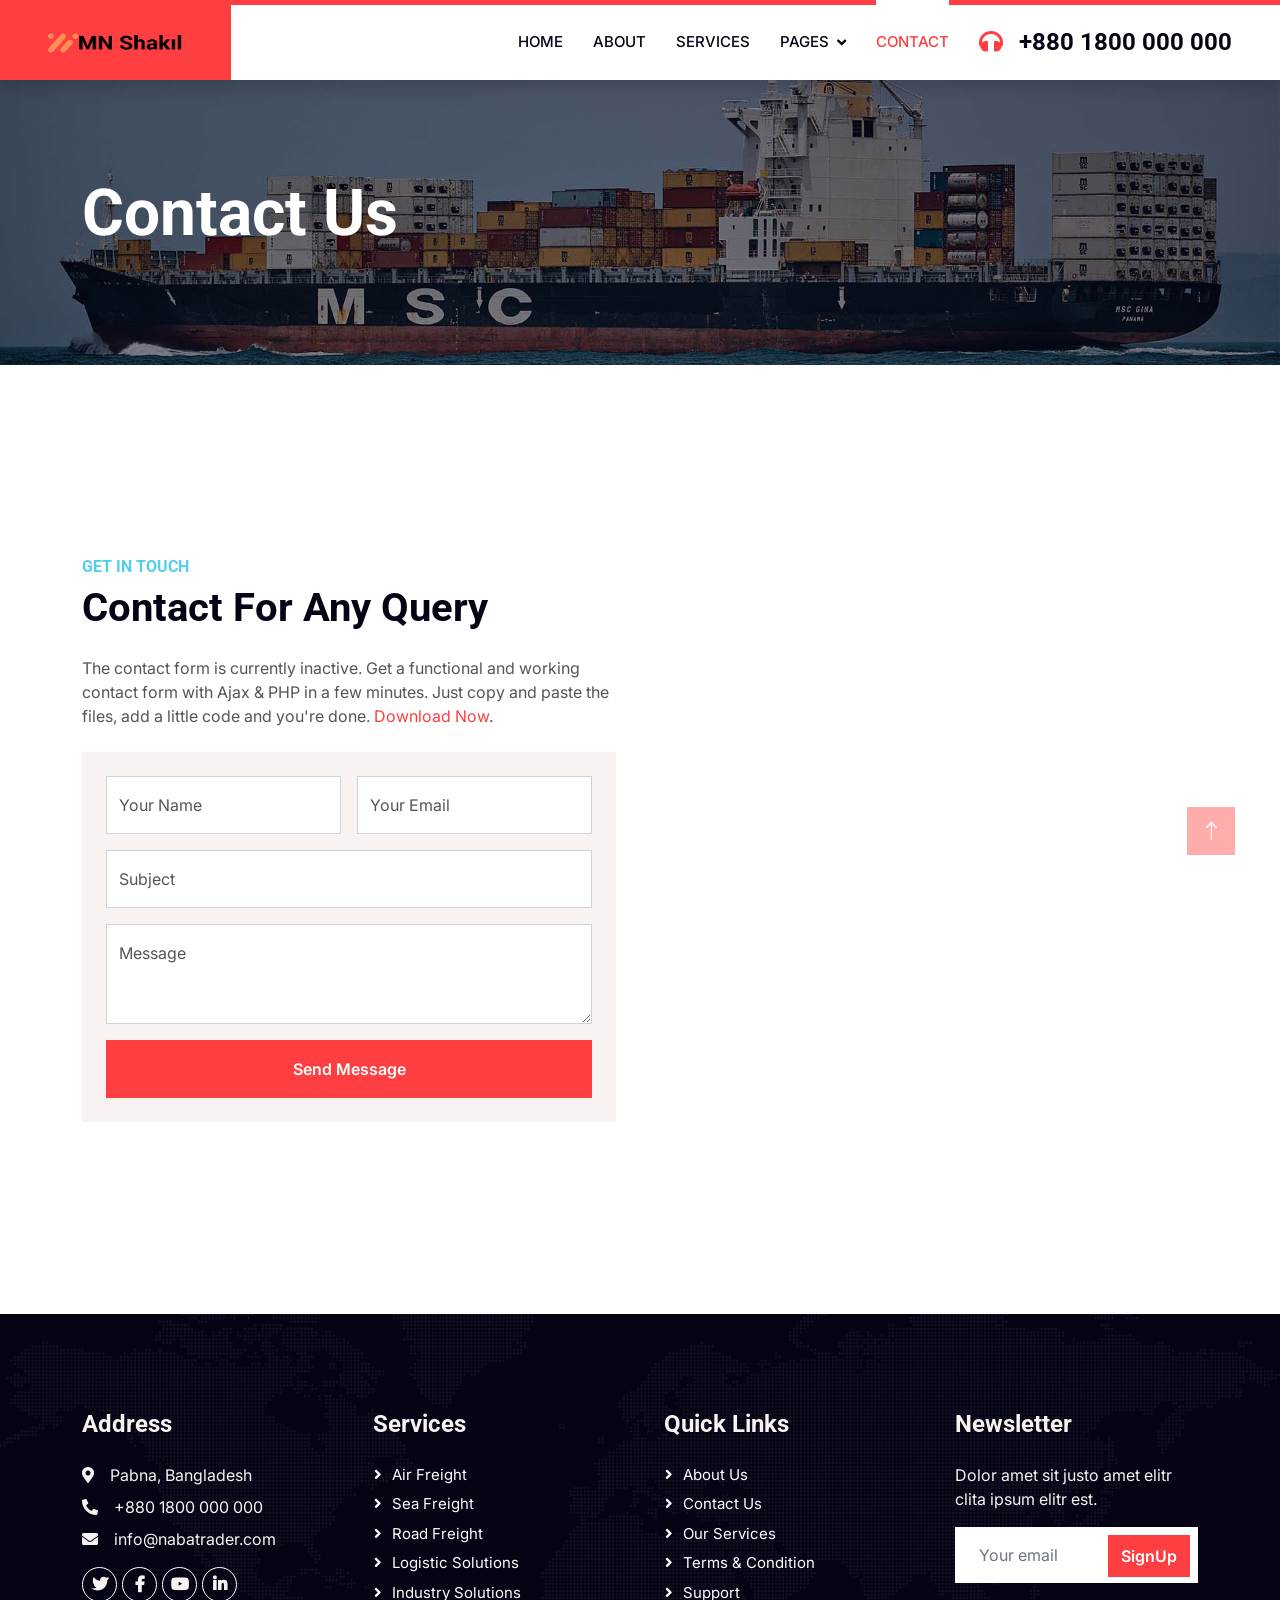
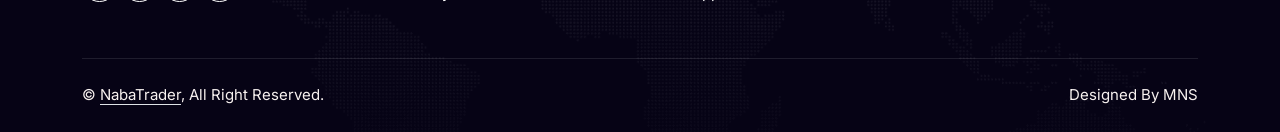
<file: contact.html>
<!DOCTYPE html>
<html lang="en">

<head>
    <meta charset="utf-8">
    <title>Naba Trader - Shipping Company Website</title>
    <meta content="width=device-width, initial-scale=1.0" name="viewport">
    <meta content="" name="keywords">
    <meta content="" name="description">

    <!-- Favicon -->
    <link href="img/Favicon.png" rel="icon">

    <!-- Google Web Fonts -->
    <link rel="preconnect" href="https://fonts.googleapis.com/">
    <link rel="preconnect" href="https://fonts.gstatic.com/" crossorigin>
    <link href="https://fonts.googleapis.com/css2?family=Inter:wght@400;600&amp;family=Roboto:wght@500;700&amp;display=swap" rel="stylesheet">

    <!-- Icon Font Stylesheet -->
    <link href="lib/cdnjs.cloudflare.com/ajax/libs/font-awesome/5.10.0/css/all.min.css" rel="stylesheet">
    <link href="lib/cdn.jsdelivr.net/npm/bootstrap-icons%401.4.1/font/bootstrap-icons.css" rel="stylesheet">

    <!-- Libraries Stylesheet -->
    <link href="lib/animate/animate.min.css" rel="stylesheet">
    <link href="lib/owlcarousel/assets/owl.carousel.min.css" rel="stylesheet">

    <!-- Customized Bootstrap Stylesheet -->
    <link href="css/bootstrap.min.css" rel="stylesheet">

    <!-- Template Stylesheet -->
    <link href="css/style.css" rel="stylesheet">
</head>

<body>
    
    <!-- Navbar Start -->
    <nav class="navbar navbar-expand-lg bg-white navbar-light shadow border-top border-5 border-primary sticky-top p-0">
        <a href="index.html" class="navbar-brand bg-primary d-flex align-items-center px-4 px-lg-5">
            <img style="width: 135px; height: 20px;" src="img/3.png">
        </a>
        <button type="button" class="navbar-toggler me-4" data-bs-toggle="collapse" data-bs-target="#navbarCollapse">
            <span class="navbar-toggler-icon"></span>
        </button>
        <div class="collapse navbar-collapse" id="navbarCollapse">
            <div class="navbar-nav ms-auto p-4 p-lg-0">
                <a href="index.html" class="nav-item nav-link">Home</a>
                <a href="about.html" class="nav-item nav-link">About</a>
                <a href="service.html" class="nav-item nav-link">Services</a>
                <div class="nav-item dropdown">
                    <a href="#" class="nav-link dropdown-toggle" data-bs-toggle="dropdown">Pages</a>
                    <div class="dropdown-menu fade-up m-0">
                        <a href="price.html" class="dropdown-item">Pricing Plan</a>
                        <a href="feature.html" class="dropdown-item">Features</a>
                        <a href="quote.html" class="dropdown-item">Free Quote</a>
                        <a href="team.html" class="dropdown-item">Our Team</a>
                        <a href="testimonial.html" class="dropdown-item">Testimonial</a>
                        <a href="404.html" class="dropdown-item">404 Page</a>
                    </div>
                </div>
                <a href="contact.html" class="nav-item nav-link active">Contact</a>
            </div>
            <h4 class="m-0 pe-lg-5 d-none d-lg-block"><i class="fa fa-headphones text-primary me-3"></i>+880 1800 000 000</h4>
        </div>
    </nav>
    <!-- Navbar End -->


    <!-- Page Header Start -->
    <div class="container-fluid page-header py-5" style="margin-bottom: 6rem;">
        <div class="container py-5">
            <h1 class="display-3 text-white mb-3 animated slideInDown">Contact Us</h1>
        </div>
    </div>
    <!-- Page Header End -->


    <!-- Contact Start -->
    <div class="container-fluid overflow-hidden py-5 px-lg-0">
        <div class="container contact-page py-5 px-lg-0">
            <div class="row g-5 mx-lg-0">
                <div class="col-md-6 contact-form wow fadeIn" data-wow-delay="0.1s">
                    <h6 class="text-secondary text-uppercase">Get In Touch</h6>
                    <h1 class="mb-4">Contact For Any Query</h1>
                    <p class="mb-4">The contact form is currently inactive. Get a functional and working contact form with Ajax & PHP in a few minutes. Just copy and paste the files, add a little code and you're done. <a href="https://htmlcodex.com/contact-form">Download Now</a>.</p>
                    <div class="bg-light p-4">
                        <form>
                            <div class="row g-3">
                                <div class="col-md-6">
                                    <div class="form-floating">
                                        <input type="text" class="form-control" id="name" placeholder="Your Name">
                                        <label for="name">Your Name</label>
                                    </div>
                                </div>
                                <div class="col-md-6">
                                    <div class="form-floating">
                                        <input type="email" class="form-control" id="email" placeholder="Your Email">
                                        <label for="email">Your Email</label>
                                    </div>
                                </div>
                                <div class="col-12">
                                    <div class="form-floating">
                                        <input type="text" class="form-control" id="subject" placeholder="Subject">
                                        <label for="subject">Subject</label>
                                    </div>
                                </div>
                                <div class="col-12">
                                    <div class="form-floating">
                                        <textarea class="form-control" placeholder="Leave a message here" id="message" style="height: 100px"></textarea>
                                        <label for="message">Message</label>
                                    </div>
                                </div>
                                <div class="col-12">
                                    <button class="btn btn-primary w-100 py-3" type="submit">Send Message</button>
                                </div>
                            </div>
                        </form>
                    </div>
                </div>
                <div class="col-md-6 pe-lg-0 wow fadeInRight" data-wow-delay="0.1s">
                    <div class="position-relative h-100">
                        <iframe src="https://www.google.com/maps/embed?pb=!1m18!1m12!1m3!1d58313.29382666976!2d89.20831999843382!3d24.010573527202926!2m3!1f0!2f0!3f0!3m2!1i1024!2i768!4f13.1!3m3!1m2!1s0x39fe84d98fa5bf3d%3A0xb038902617eb9884!2sPabna!5e0!3m2!1sen!2sbd!4v1783741747379!5m2!1sen!2sbd" width="600" height="450" style="border:0;" allowfullscreen="" loading="lazy" referrerpolicy="strict-origin-when-cross-origin"></iframe>
                    </div>
                </div>
            </div>
        </div>
    </div>
    <!-- Contact End -->


    <!-- Footer Start -->
    <div class="container-fluid bg-dark text-light footer pt-5 wow fadeIn" data-wow-delay="0.1s" style="margin-top: 6rem;">
        <div class="container py-5">
            <div class="row g-5">
                <div class="col-lg-3 col-md-6">
                    <h4 class="text-light mb-4">Address</h4>
                    <p class="mb-2"><i class="fa fa-map-marker-alt me-3"></i>Pabna, Bangladesh</p>
                    <p class="mb-2"><i class="fa fa-phone-alt me-3"></i>+880 1800 000 000</p>
                    <p class="mb-2"><i class="fa fa-envelope me-3"></i>info@nabatrader.com</p>
                    <div class="d-flex pt-2">
                        <a class="btn btn-outline-light btn-social" href="#"><i class="fab fa-twitter"></i></a>
                        <a class="btn btn-outline-light btn-social" href="#"><i class="fab fa-facebook-f"></i></a>
                        <a class="btn btn-outline-light btn-social" href="#"><i class="fab fa-youtube"></i></a>
                        <a class="btn btn-outline-light btn-social" href="#"><i class="fab fa-linkedin-in"></i></a>
                    </div>
                </div>
                <div class="col-lg-3 col-md-6">
                    <h4 class="text-light mb-4">Services</h4>
                    <a class="btn btn-link" href="#">Air Freight</a>
                    <a class="btn btn-link" href="#">Sea Freight</a>
                    <a class="btn btn-link" href="#">Road Freight</a>
                    <a class="btn btn-link" href="#">Logistic Solutions</a>
                    <a class="btn btn-link" href="#">Industry solutions</a>
                </div>
                <div class="col-lg-3 col-md-6">
                    <h4 class="text-light mb-4">Quick Links</h4>
                    <a class="btn btn-link" href="#">About Us</a>
                    <a class="btn btn-link" href="#">Contact Us</a>
                    <a class="btn btn-link" href="#">Our Services</a>
                    <a class="btn btn-link" href="#">Terms & Condition</a>
                    <a class="btn btn-link" href="#">Support</a>
                </div>
                <div class="col-lg-3 col-md-6">
                    <h4 class="text-light mb-4">Newsletter</h4>
                    <p>Dolor amet sit justo amet elitr clita ipsum elitr est.</p>
                    <div class="position-relative mx-auto" style="max-width: 400px;">
                        <input class="form-control border-0 w-100 py-3 ps-4 pe-5" type="text" placeholder="Your email">
                        <button type="button" class="btn btn-primary py-2 position-absolute top-0 end-0 mt-2 me-2">SignUp</button>
                    </div>
                </div>
            </div>
        </div>
        <div class="container">
            <div class="copyright">
                <div class="row">
                    <div class="col-md-6 text-center text-md-start mb-3 mb-md-0">
                        &copy; <a class="border-bottom" href="#">NabaTrader</a>, All Right Reserved.
                    </div>
                    <div class="col-md-6 text-center text-md-end">
                        Designed By MNS
                    </div>
                </div>
            </div>
        </div>
    </div>
    <!-- Footer End -->


    <!-- Back to Top -->
    <a href="#" class="btn btn-lg btn-primary btn-lg-square rounded-0 back-to-top"><i class="bi bi-arrow-up"></i></a>


    <!-- JavaScript Libraries -->
    <script src="lib/code.jquery.com/jquery-3.4.1.min.js"></script>
    <script src="lib/cdn.jsdelivr.net/npm/bootstrap%405.0.0/dist/js/bootstrap.bundle.min.js"></script>
    <script src="lib/wow/wow.min.js"></script>
    <script src="lib/easing/easing.min.js"></script>
    <script src="lib/waypoints/waypoints.min.js"></script>
    <script src="lib/counterup/counterup.min.js"></script>
    <script src="lib/owlcarousel/owl.carousel.min.js"></script>

    <!-- Template Javascript -->
    <script src="js/main.js"></script>
</body>


</html>
</file>
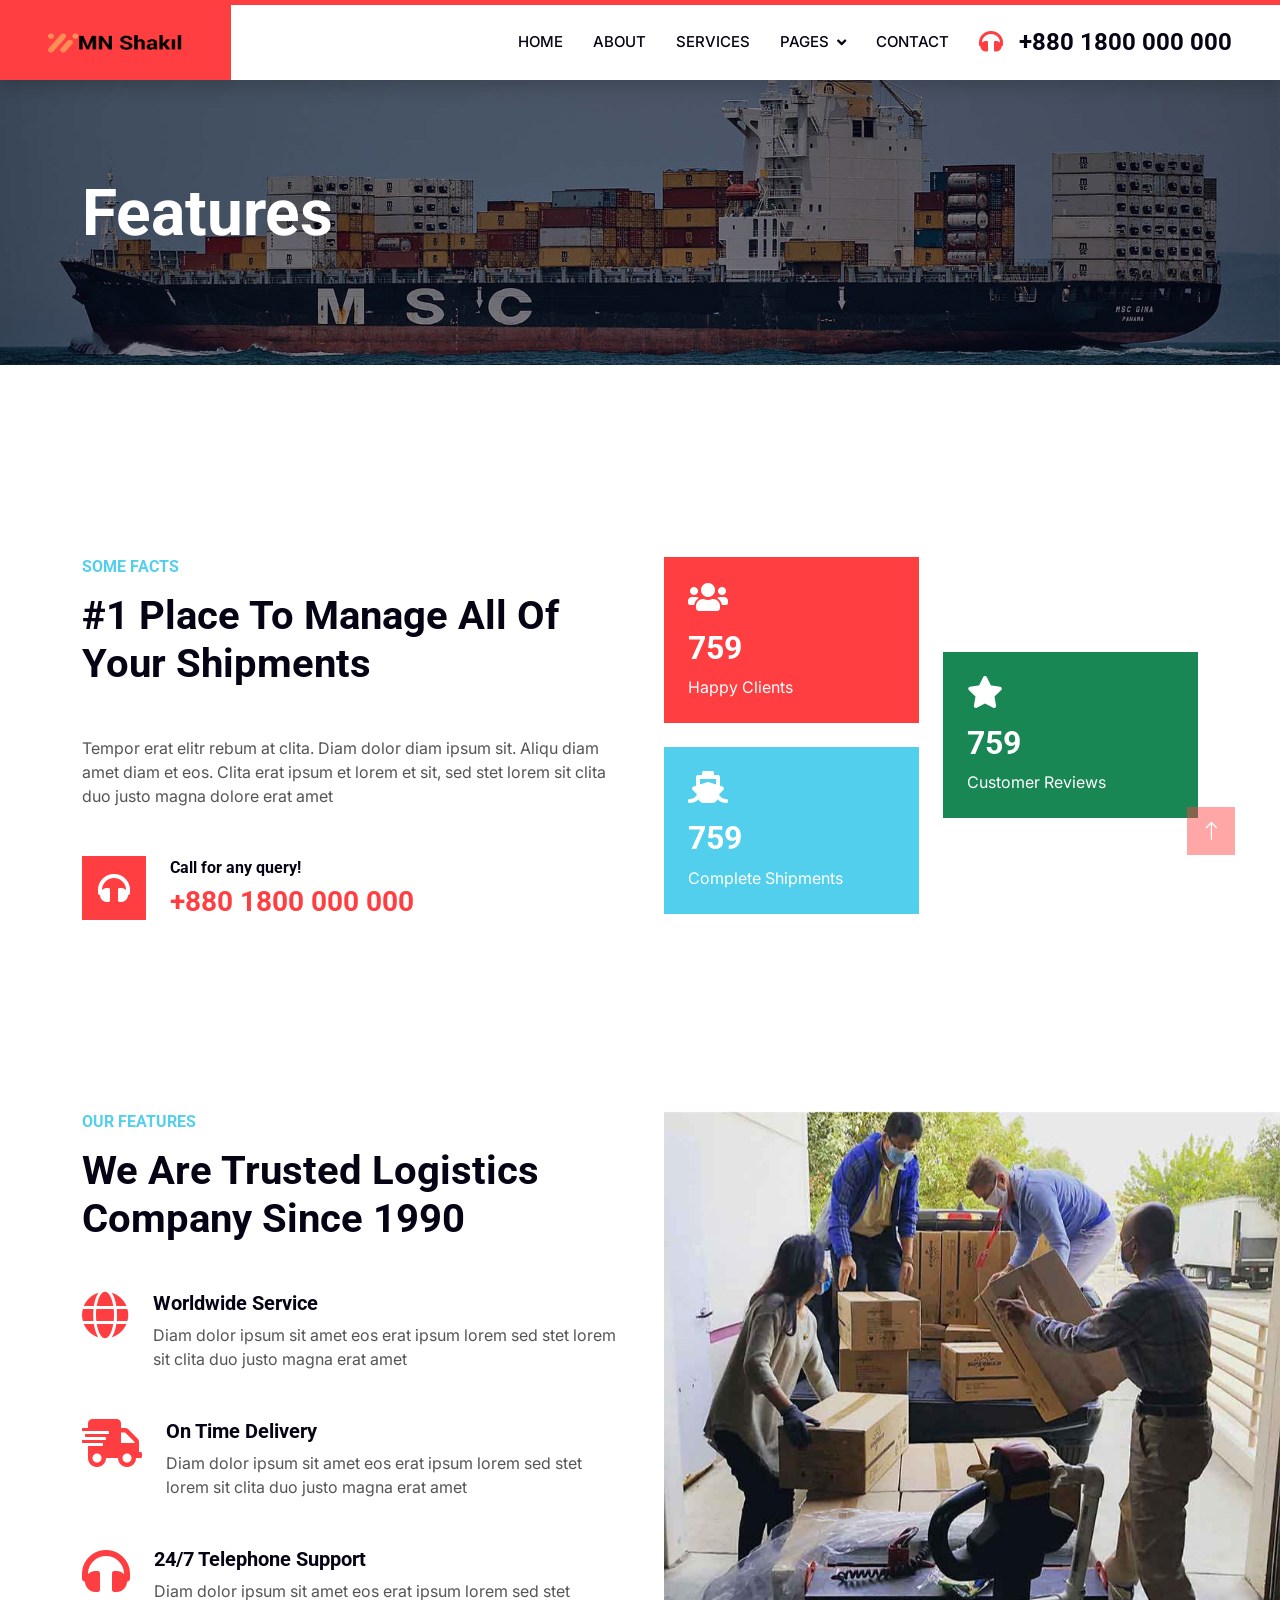
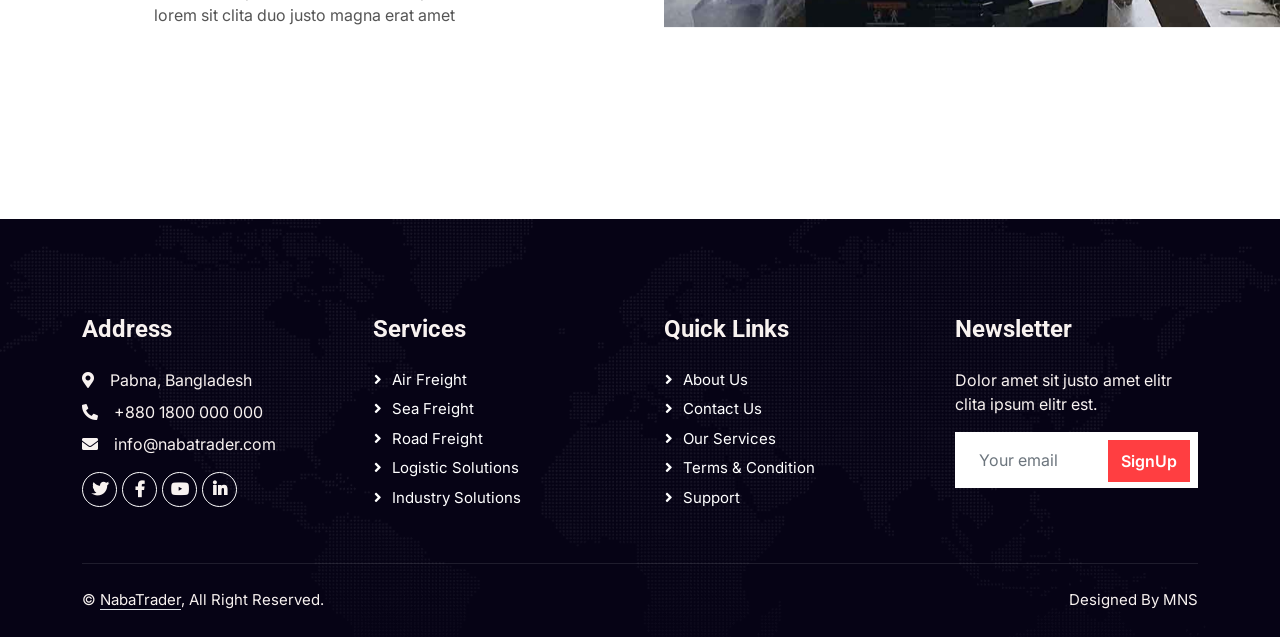
<file: feature.html>
<!DOCTYPE html>
<html lang="en">

<head>
    <meta charset="utf-8">
    <title>Naba Trader - Shipping Company Website</title>
    <meta content="width=device-width, initial-scale=1.0" name="viewport">
    <meta content="" name="keywords">
    <meta content="" name="description">

    <!-- Favicon -->
    <link href="img/Favicon.png" rel="icon">

    <!-- Google Web Fonts -->
    <link rel="preconnect" href="https://fonts.googleapis.com/">
    <link rel="preconnect" href="https://fonts.gstatic.com/" crossorigin>
    <link href="https://fonts.googleapis.com/css2?family=Inter:wght@400;600&amp;family=Roboto:wght@500;700&amp;display=swap" rel="stylesheet">

    <!-- Icon Font Stylesheet -->
    <link href="cdnjs.cloudflare.com/ajax/libs/font-awesome/5.10.0/css/all.min.css" rel="stylesheet">
    <link href="cdn.jsdelivr.net/npm/bootstrap-icons%401.4.1/font/bootstrap-icons.css" rel="stylesheet">

    <!-- Libraries Stylesheet -->
    <link href="lib/animate/animate.min.css" rel="stylesheet">
    <link href="lib/owlcarousel/assets/owl.carousel.min.css" rel="stylesheet">

    <!-- Customized Bootstrap Stylesheet -->
    <link href="css/bootstrap.min.css" rel="stylesheet">

    <!-- Template Stylesheet -->
    <link href="css/style.css" rel="stylesheet">
</head>

<body>
    
    <!-- Navbar Start -->
    <nav class="navbar navbar-expand-lg bg-white navbar-light shadow border-top border-5 border-primary sticky-top p-0">
        <a href="index.html" class="navbar-brand bg-primary d-flex align-items-center px-4 px-lg-5">
            <img style="width: 135px; height: 20px;" src="img/3.png">
        </a>
        <button type="button" class="navbar-toggler me-4" data-bs-toggle="collapse" data-bs-target="#navbarCollapse">
            <span class="navbar-toggler-icon"></span>
        </button>
        <div class="collapse navbar-collapse" id="navbarCollapse">
            <div class="navbar-nav ms-auto p-4 p-lg-0">
                <a href="index.html" class="nav-item nav-link">Home</a>
                <a href="about.html" class="nav-item nav-link">About</a>
                <a href="service.html" class="nav-item nav-link">Services</a>
                <div class="nav-item dropdown">
                    <a href="#" class="nav-link dropdown-toggle" data-bs-toggle="dropdown">Pages</a>
                    <div class="dropdown-menu fade-up m-0">
                        <a href="price.html" class="dropdown-item">Pricing Plan</a>
                        <a href="feature.html" class="dropdown-item active">Features</a>
                        <a href="quote.html" class="dropdown-item">Free Quote</a>
                        <a href="team.html" class="dropdown-item">Our Team</a>
                        <a href="testimonial.html" class="dropdown-item">Testimonial</a>
                        <a href="404.html" class="dropdown-item">404 Page</a>
                    </div>
                </div>
                <a href="contact.html" class="nav-item nav-link">Contact</a>
            </div>
            <h4 class="m-0 pe-lg-5 d-none d-lg-block"><i class="fa fa-headphones text-primary me-3"></i>+880 1800 000 000</h4>
        </div>
    </nav>
    <!-- Navbar End -->


    <!-- Page Header Start -->
    <div class="container-fluid page-header py-5" style="margin-bottom: 6rem;">
        <div class="container py-5">
            <h1 class="display-3 text-white mb-3 animated slideInDown">Features</h1>
        </div>
    </div>
    <!-- Page Header End -->


    <!-- Fact Start -->
    <div class="container-xxl py-5">
        <div class="container py-5">
            <div class="row g-5">
                <div class="col-lg-6 wow fadeInUp" data-wow-delay="0.1s">
                    <h6 class="text-secondary text-uppercase mb-3">Some Facts</h6>
                    <h1 class="mb-5">#1 Place To Manage All Of Your Shipments</h1>
                    <p class="mb-5">Tempor erat elitr rebum at clita. Diam dolor diam ipsum sit. Aliqu diam amet diam et eos. Clita erat ipsum et lorem et sit, sed stet lorem sit clita duo justo magna dolore erat amet</p>
                    <div class="d-flex align-items-center">
                        <i class="fa fa-headphones fa-2x flex-shrink-0 bg-primary p-3 text-white"></i>
                        <div class="ps-4">
                            <h6>Call for any query!</h6>
                            <h3 class="text-primary m-0">+880 1800 000 000</h3>
                        </div>
                    </div>
                </div>
                <div class="col-lg-6">
                    <div class="row g-4 align-items-center">
                        <div class="col-sm-6">
                            <div class="bg-primary p-4 mb-4 wow fadeIn" data-wow-delay="0.3s">
                                <i class="fa fa-users fa-2x text-white mb-3"></i>
                                <h2 class="text-white mb-2" data-toggle="counter-up">1234</h2>
                                <p class="text-white mb-0">Happy Clients</p>
                            </div>
                            <div class="bg-secondary p-4 wow fadeIn" data-wow-delay="0.5s">
                                <i class="fa fa-ship fa-2x text-white mb-3"></i>
                                <h2 class="text-white mb-2" data-toggle="counter-up">1234</h2>
                                <p class="text-white mb-0">Complete Shipments</p>
                            </div>
                        </div>
                        <div class="col-sm-6">
                            <div class="bg-success p-4 wow fadeIn" data-wow-delay="0.7s">
                                <i class="fa fa-star fa-2x text-white mb-3"></i>
                                <h2 class="text-white mb-2" data-toggle="counter-up">1234</h2>
                                <p class="text-white mb-0">Customer Reviews</p>
                            </div>
                        </div>
                    </div>
                </div>
            </div>
        </div>
    </div>
    <!-- Fact End -->


    <!-- Feature Start -->
    <div class="container-fluid overflow-hidden py-5 px-lg-0">
        <div class="container feature py-5 px-lg-0">
            <div class="row g-5 mx-lg-0">
                <div class="col-lg-6 feature-text wow fadeInUp" data-wow-delay="0.1s">
                    <h6 class="text-secondary text-uppercase mb-3">Our Features</h6>
                    <h1 class="mb-5">We Are Trusted Logistics Company Since 1990</h1>
                    <div class="d-flex mb-5 wow fadeInUp" data-wow-delay="0.3s">
                        <i class="fa fa-globe text-primary fa-3x flex-shrink-0"></i>
                        <div class="ms-4">
                            <h5>Worldwide Service</h5>
                            <p class="mb-0">Diam dolor ipsum sit amet eos erat ipsum lorem sed stet lorem sit clita duo justo magna erat amet</p>
                        </div>
                    </div>
                    <div class="d-flex mb-5 wow fadeIn" data-wow-delay="0.5s">
                        <i class="fa fa-shipping-fast text-primary fa-3x flex-shrink-0"></i>
                        <div class="ms-4">
                            <h5>On Time Delivery</h5>
                            <p class="mb-0">Diam dolor ipsum sit amet eos erat ipsum lorem sed stet lorem sit clita duo justo magna erat amet</p>
                        </div>
                    </div>
                    <div class="d-flex mb-0 wow fadeInUp" data-wow-delay="0.7s">
                        <i class="fa fa-headphones text-primary fa-3x flex-shrink-0"></i>
                        <div class="ms-4">
                            <h5>24/7 Telephone Support</h5>
                            <p class="mb-0">Diam dolor ipsum sit amet eos erat ipsum lorem sed stet lorem sit clita duo justo magna erat amet</p>
                        </div>
                    </div>
                </div>
                <div class="col-lg-6 pe-lg-0 wow fadeInRight" data-wow-delay="0.1s" style="min-height: 400px;">
                    <div class="position-relative h-100">
                        <img class="position-absolute img-fluid w-100 h-100" src="img/feature.jpg" style="object-fit: cover;" alt="">
                    </div>
                </div>
            </div>
        </div>
    </div>
    <!-- Feature End -->
        

    <!-- Footer Start -->
    <div class="container-fluid bg-dark text-light footer pt-5 wow fadeIn" data-wow-delay="0.1s" style="margin-top: 6rem;">
        <div class="container py-5">
            <div class="row g-5">
                <div class="col-lg-3 col-md-6">
                    <h4 class="text-light mb-4">Address</h4>
                    <p class="mb-2"><i class="fa fa-map-marker-alt me-3"></i>Pabna, Bangladesh</p>
                    <p class="mb-2"><i class="fa fa-phone-alt me-3"></i>+880 1800 000 000</p>
                    <p class="mb-2"><i class="fa fa-envelope me-3"></i>info@nabatrader.com</p>
                    <div class="d-flex pt-2">
                        <a class="btn btn-outline-light btn-social" href="#"><i class="fab fa-twitter"></i></a>
                        <a class="btn btn-outline-light btn-social" href="#"><i class="fab fa-facebook-f"></i></a>
                        <a class="btn btn-outline-light btn-social" href="#"><i class="fab fa-youtube"></i></a>
                        <a class="btn btn-outline-light btn-social" href="#"><i class="fab fa-linkedin-in"></i></a>
                    </div>
                </div>
                <div class="col-lg-3 col-md-6">
                    <h4 class="text-light mb-4">Services</h4>
                    <a class="btn btn-link" href="#">Air Freight</a>
                    <a class="btn btn-link" href="#">Sea Freight</a>
                    <a class="btn btn-link" href="#">Road Freight</a>
                    <a class="btn btn-link" href="#">Logistic Solutions</a>
                    <a class="btn btn-link" href="#">Industry solutions</a>
                </div>
                <div class="col-lg-3 col-md-6">
                    <h4 class="text-light mb-4">Quick Links</h4>
                    <a class="btn btn-link" href="#">About Us</a>
                    <a class="btn btn-link" href="#">Contact Us</a>
                    <a class="btn btn-link" href="#">Our Services</a>
                    <a class="btn btn-link" href="#">Terms & Condition</a>
                    <a class="btn btn-link" href="#">Support</a>
                </div>
                <div class="col-lg-3 col-md-6">
                    <h4 class="text-light mb-4">Newsletter</h4>
                    <p>Dolor amet sit justo amet elitr clita ipsum elitr est.</p>
                    <div class="position-relative mx-auto" style="max-width: 400px;">
                        <input class="form-control border-0 w-100 py-3 ps-4 pe-5" type="text" placeholder="Your email">
                        <button type="button" class="btn btn-primary py-2 position-absolute top-0 end-0 mt-2 me-2">SignUp</button>
                    </div>
                </div>
            </div>
        </div>
        <div class="container">
            <div class="copyright">
                <div class="row">
                    <div class="col-md-6 text-center text-md-start mb-3 mb-md-0">
                        &copy; <a class="border-bottom" href="#">NabaTrader</a>, All Right Reserved.
                    </div>
                    <div class="col-md-6 text-center text-md-end">
                        Designed By MNS
                    </div>
                </div>
            </div>
        </div>
    </div>
    <!-- Footer End -->


    <!-- Back to Top -->
    <a href="#" class="btn btn-lg btn-primary btn-lg-square rounded-0 back-to-top"><i class="bi bi-arrow-up"></i></a>


    <!-- JavaScript Libraries -->
    <script src="code.jquery.com/jquery-3.4.1.min.js"></script>
    <script src="cdn.jsdelivr.net/npm/bootstrap%405.0.0/dist/js/bootstrap.bundle.min.js"></script>
    <script src="lib/wow/wow.min.js"></script>
    <script src="lib/easing/easing.min.js"></script>
    <script src="lib/waypoints/waypoints.min.js"></script>
    <script src="lib/counterup/counterup.min.js"></script>
    <script src="lib/owlcarousel/owl.carousel.min.js"></script>

    <!-- Template Javascript -->
    <script src="js/main.js"></script>
</body>


</html>
</file>
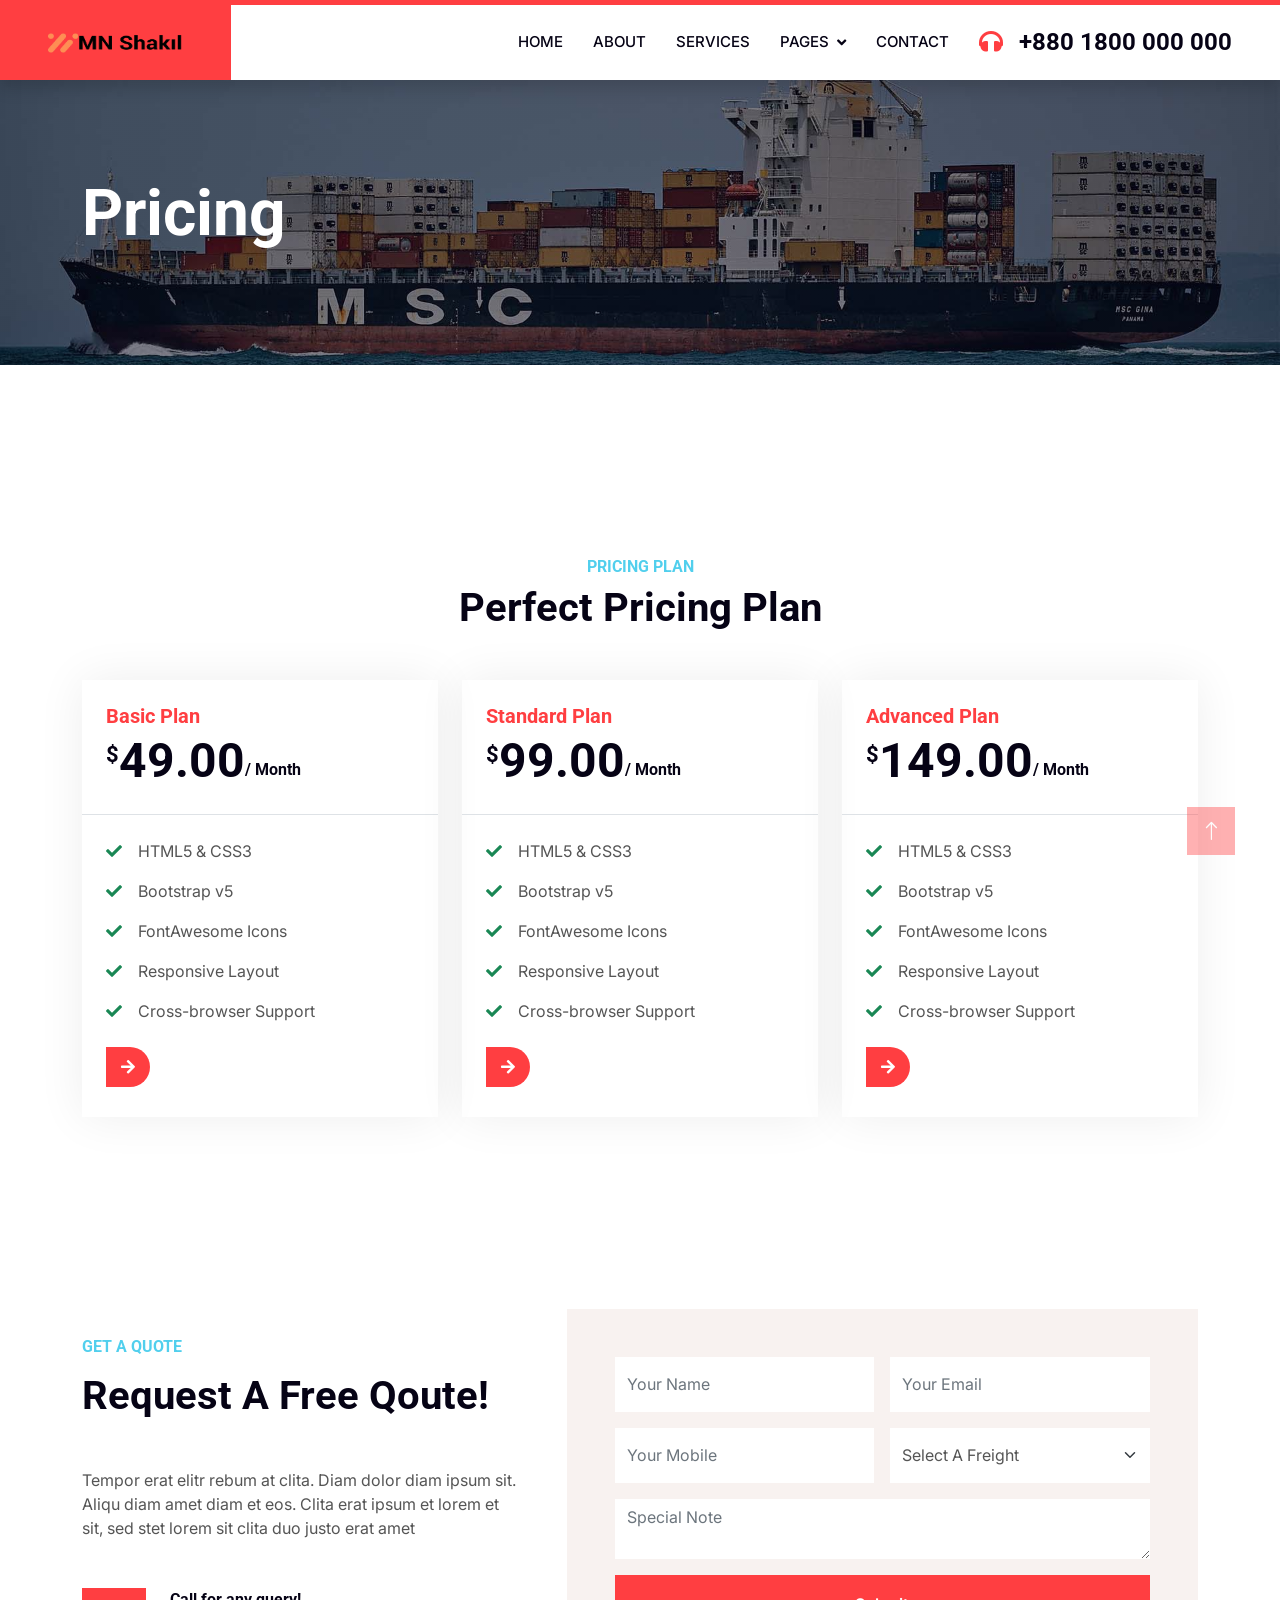
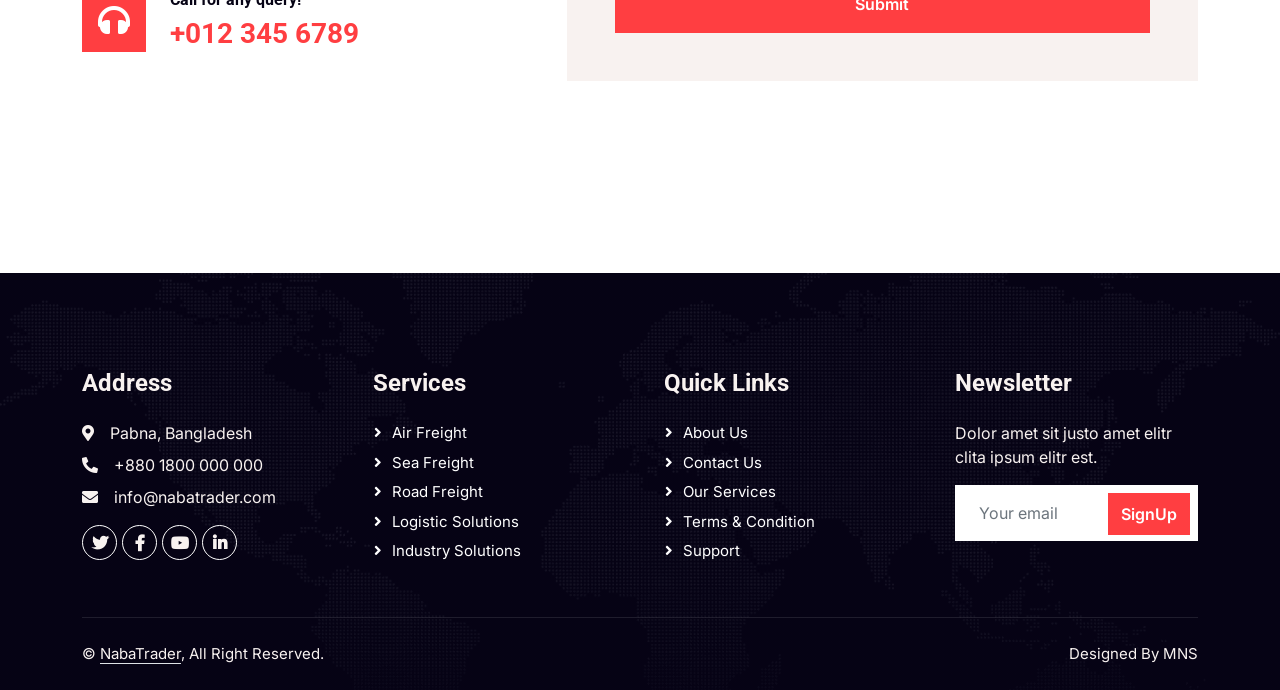
<file: price.html>
<!DOCTYPE html>
<html lang="en">

<head>
    <meta charset="utf-8">
    <title>Naba Trader - Shipping Company Website</title>
    <meta content="width=device-width, initial-scale=1.0" name="viewport">
    <meta content="" name="keywords">
    <meta content="" name="description">

    <!-- Favicon -->
    <link href="img/Favicon.png" rel="icon">

    <!-- Google Web Fonts -->
    <link rel="preconnect" href="https://fonts.googleapis.com/">
    <link rel="preconnect" href="https://fonts.gstatic.com/" crossorigin>
    <link href="https://fonts.googleapis.com/css2?family=Inter:wght@400;600&amp;family=Roboto:wght@500;700&amp;display=swap" rel="stylesheet">

    <!-- Icon Font Stylesheet -->
    <link href="lib/cdnjs.cloudflare.com/ajax/libs/font-awesome/5.10.0/css/all.min.css" rel="stylesheet">
    <link href="lib/cdn.jsdelivr.net/npm/bootstrap-icons%401.4.1/font/bootstrap-icons.css" rel="stylesheet">

    <!-- Libraries Stylesheet -->
    <link href="lib/animate/animate.min.css" rel="stylesheet">
    <link href="lib/owlcarousel/assets/owl.carousel.min.css" rel="stylesheet">

    <!-- Customized Bootstrap Stylesheet -->
    <link href="css/bootstrap.min.css" rel="stylesheet">

    <!-- Template Stylesheet -->
    <link href="css/style.css" rel="stylesheet">
</head>

<body>
    
    <!-- Navbar Start -->
    <nav class="navbar navbar-expand-lg bg-white navbar-light shadow border-top border-5 border-primary sticky-top p-0">
        <a href="index.html" class="navbar-brand bg-primary d-flex align-items-center px-4 px-lg-5">
            <img style="width: 135px; height: 20px;" src="img/3.png">
        </a>
        <button type="button" class="navbar-toggler me-4" data-bs-toggle="collapse" data-bs-target="#navbarCollapse">
            <span class="navbar-toggler-icon"></span>
        </button>
        <div class="collapse navbar-collapse" id="navbarCollapse">
            <div class="navbar-nav ms-auto p-4 p-lg-0">
                <a href="index.html" class="nav-item nav-link">Home</a>
                <a href="about.html" class="nav-item nav-link">About</a>
                <a href="service.html" class="nav-item nav-link">Services</a>
                <div class="nav-item dropdown">
                    <a href="#" class="nav-link dropdown-toggle" data-bs-toggle="dropdown">Pages</a>
                    <div class="dropdown-menu fade-up m-0">
                        <a href="price.html" class="dropdown-item active">Pricing Plan</a>
                        <a href="feature.html" class="dropdown-item">Features</a>
                        <a href="quote.html" class="dropdown-item">Free Quote</a>
                        <a href="team.html" class="dropdown-item">Our Team</a>
                        <a href="testimonial.html" class="dropdown-item">Testimonial</a>
                        <a href="404.html" class="dropdown-item">404 Page</a>
                    </div>
                </div>
                <a href="contact.html" class="nav-item nav-link">Contact</a>
            </div>
            <h4 class="m-0 pe-lg-5 d-none d-lg-block"><i class="fa fa-headphones text-primary me-3"></i>+880 1800 000 000</h4>
        </div>
    </nav>
    <!-- Navbar End -->


    <!-- Page Header Start -->
    <div class="container-fluid page-header py-5" style="margin-bottom: 6rem;">
        <div class="container py-5">
            <h1 class="display-3 text-white mb-3 animated slideInDown">Pricing</h1>
        </div>
    </div>
    <!-- Page Header End -->


    <!-- Pricing Start -->
    <div class="container-xxl py-5">
        <div class="container py-5">
            <div class="text-center wow fadeInUp" data-wow-delay="0.1s">
                <h6 class="text-secondary text-uppercase">Pricing Plan</h6>
                <h1 class="mb-5">Perfect Pricing Plan</h1>
            </div>
            <div class="row g-4">
                <div class="col-md-6 col-lg-4 wow fadeInUp" data-wow-delay="0.3s">
                    <div class="price-item">
                        <div class="border-bottom p-4 mb-4">
                            <h5 class="text-primary mb-1">Basic Plan</h5>
                            <h1 class="display-5 mb-0">
                                <small class="align-top" style="font-size: 22px; line-height: 45px;">$</small>49.00<small
                                    class="align-bottom" style="font-size: 16px; line-height: 40px;">/ Month</small>
                            </h1>
                        </div>
                        <div class="p-4 pt-0">
                            <p><i class="fa fa-check text-success me-3"></i>HTML5 & CSS3</p>
                            <p><i class="fa fa-check text-success me-3"></i>Bootstrap v5</p>
                            <p><i class="fa fa-check text-success me-3"></i>FontAwesome Icons</p>
                            <p><i class="fa fa-check text-success me-3"></i>Responsive Layout</p>
                            <p><i class="fa fa-check text-success me-3"></i>Cross-browser Support</p>
                            <a class="btn-slide mt-2" href="#"><i class="fa fa-arrow-right"></i><span >Order Now</span></a>
                        </div>
                    </div>
                </div>
                <div class="col-md-6 col-lg-4 wow fadeInUp" data-wow-delay="0.5s">
                    <div class="price-item">
                        <div class="border-bottom p-4 mb-4">
                            <h5 class="text-primary mb-1">Standard Plan</h5>
                            <h1 class="display-5 mb-0">
                                <small class="align-top" style="font-size: 22px; line-height: 45px;">$</small>99.00<small
                                    class="align-bottom" style="font-size: 16px; line-height: 40px;">/ Month</small>
                            </h1>
                        </div>
                        <div class="p-4 pt-0">
                            <p><i class="fa fa-check text-success me-3"></i>HTML5 & CSS3</p>
                            <p><i class="fa fa-check text-success me-3"></i>Bootstrap v5</p>
                            <p><i class="fa fa-check text-success me-3"></i>FontAwesome Icons</p>
                            <p><i class="fa fa-check text-success me-3"></i>Responsive Layout</p>
                            <p><i class="fa fa-check text-success me-3"></i>Cross-browser Support</p>
                            <a class="btn-slide mt-2" href="#"><i class="fa fa-arrow-right"></i><span >Order Now</span></a>
                        </div>
                    </div>
                </div>
                <div class="col-md-6 col-lg-4 wow fadeInUp" data-wow-delay="0.7s">
                    <div class="price-item">
                        <div class="border-bottom p-4 mb-4">
                            <h5 class="text-primary mb-1">Advanced Plan</h5>
                            <h1 class="display-5 mb-0">
                                <small class="align-top" style="font-size: 22px; line-height: 45px;">$</small>149.00<small
                                    class="align-bottom" style="font-size: 16px; line-height: 40px;">/ Month</small>
                            </h1>
                        </div>
                        <div class="p-4 pt-0">
                            <p><i class="fa fa-check text-success me-3"></i>HTML5 & CSS3</p>
                            <p><i class="fa fa-check text-success me-3"></i>Bootstrap v5</p>
                            <p><i class="fa fa-check text-success me-3"></i>FontAwesome Icons</p>
                            <p><i class="fa fa-check text-success me-3"></i>Responsive Layout</p>
                            <p><i class="fa fa-check text-success me-3"></i>Cross-browser Support</p>
                            <a class="btn-slide mt-2" href="#"><i class="fa fa-arrow-right"></i><span >Order Now</span></a>
                        </div>
                    </div>
                </div>
            </div>
        </div>
    </div>
    <!-- Pricing End -->


    <!-- Quote Start -->
    <div class="container-xxl py-5">
        <div class="container py-5">
            <div class="row g-5 align-items-center">
                <div class="col-lg-5 wow fadeInUp" data-wow-delay="0.1s">
                    <h6 class="text-secondary text-uppercase mb-3">Get A Quote</h6>
                    <h1 class="mb-5">Request A Free Qoute!</h1>
                    <p class="mb-5">Tempor erat elitr rebum at clita. Diam dolor diam ipsum sit. Aliqu diam amet diam et eos. Clita erat ipsum et lorem et sit, sed stet lorem sit clita duo justo erat amet</p>
                    <div class="d-flex align-items-center">
                        <i class="fa fa-headphones fa-2x flex-shrink-0 bg-primary p-3 text-white"></i>
                        <div class="ps-4">
                            <h6>Call for any query!</h6>
                            <h3 class="text-primary m-0">+012 345 6789</h3>
                        </div>
                    </div>
                </div>
                <div class="col-lg-7">
                    <div class="bg-light text-center p-5 wow fadeIn" data-wow-delay="0.5s">
                        <form>
                            <div class="row g-3">
                                <div class="col-12 col-sm-6">
                                    <input type="text" class="form-control border-0" placeholder="Your Name" style="height: 55px;">
                                </div>
                                <div class="col-12 col-sm-6">
                                    <input type="email" class="form-control border-0" placeholder="Your Email" style="height: 55px;">
                                </div>
                                <div class="col-12 col-sm-6">
                                    <input type="text" class="form-control border-0" placeholder="Your Mobile" style="height: 55px;">
                                </div>
                                <div class="col-12 col-sm-6">
                                    <select class="form-select border-0" style="height: 55px;">
                                        <option selected>Select A Freight</option>
                                        <option value="1">Freight 1</option>
                                        <option value="2">Freight 2</option>
                                        <option value="3">Freight 3</option>
                                    </select>
                                </div>
                                <div class="col-12">
                                    <textarea class="form-control border-0" placeholder="Special Note"></textarea>
                                </div>
                                <div class="col-12">
                                    <button class="btn btn-primary w-100 py-3" type="submit">Submit</button>
                                </div>
                            </div>
                        </form>
                    </div>
                </div>
            </div>
        </div>
    </div>
    <!-- Quote End -->
        

    <!-- Footer Start -->
    <div class="container-fluid bg-dark text-light footer pt-5 wow fadeIn" data-wow-delay="0.1s" style="margin-top: 6rem;">
        <div class="container py-5">
            <div class="row g-5">
                <div class="col-lg-3 col-md-6">
                    <h4 class="text-light mb-4">Address</h4>
                    <p class="mb-2"><i class="fa fa-map-marker-alt me-3"></i>Pabna, Bangladesh</p>
                    <p class="mb-2"><i class="fa fa-phone-alt me-3"></i>+880 1800 000 000</p>
                    <p class="mb-2"><i class="fa fa-envelope me-3"></i>info@nabatrader.com</p>
                    <div class="d-flex pt-2">
                        <a class="btn btn-outline-light btn-social" href="#"><i class="fab fa-twitter"></i></a>
                        <a class="btn btn-outline-light btn-social" href="#"><i class="fab fa-facebook-f"></i></a>
                        <a class="btn btn-outline-light btn-social" href="#"><i class="fab fa-youtube"></i></a>
                        <a class="btn btn-outline-light btn-social" href="#"><i class="fab fa-linkedin-in"></i></a>
                    </div>
                </div>
                <div class="col-lg-3 col-md-6">
                    <h4 class="text-light mb-4">Services</h4>
                    <a class="btn btn-link" href="#">Air Freight</a>
                    <a class="btn btn-link" href="#">Sea Freight</a>
                    <a class="btn btn-link" href="#">Road Freight</a>
                    <a class="btn btn-link" href="#">Logistic Solutions</a>
                    <a class="btn btn-link" href="#">Industry solutions</a>
                </div>
                <div class="col-lg-3 col-md-6">
                    <h4 class="text-light mb-4">Quick Links</h4>
                    <a class="btn btn-link" href="#">About Us</a>
                    <a class="btn btn-link" href="#">Contact Us</a>
                    <a class="btn btn-link" href="#">Our Services</a>
                    <a class="btn btn-link" href="#">Terms & Condition</a>
                    <a class="btn btn-link" href="#">Support</a>
                </div>
                <div class="col-lg-3 col-md-6">
                    <h4 class="text-light mb-4">Newsletter</h4>
                    <p>Dolor amet sit justo amet elitr clita ipsum elitr est.</p>
                    <div class="position-relative mx-auto" style="max-width: 400px;">
                        <input class="form-control border-0 w-100 py-3 ps-4 pe-5" type="text" placeholder="Your email">
                        <button type="button" class="btn btn-primary py-2 position-absolute top-0 end-0 mt-2 me-2">SignUp</button>
                    </div>
                </div>
            </div>
        </div>
        <div class="container">
            <div class="copyright">
                <div class="row">
                    <div class="col-md-6 text-center text-md-start mb-3 mb-md-0">
                        &copy; <a class="border-bottom" href="#">NabaTrader</a>, All Right Reserved.
                    </div>
                    <div class="col-md-6 text-center text-md-end">
                        Designed By MNS
                    </div>
                </div>
            </div>
        </div>
    </div>
    <!-- Footer End -->


    <!-- Back to Top -->
    <a href="#" class="btn btn-lg btn-primary btn-lg-square rounded-0 back-to-top"><i class="bi bi-arrow-up"></i></a>


    <!-- JavaScript Libraries -->
    <script src="lib/code.jquery.com/jquery-3.4.1.min.js"></script>
    <script src="lib/cdn.jsdelivr.net/npm/bootstrap%405.0.0/dist/js/bootstrap.bundle.min.js"></script>
    <script src="lib/wow/wow.min.js"></script>
    <script src="lib/easing/easing.min.js"></script>
    <script src="lib/waypoints/waypoints.min.js"></script>
    <script src="lib/counterup/counterup.min.js"></script>
    <script src="lib/owlcarousel/owl.carousel.min.js"></script>

    <!-- Template Javascript -->
    <script src="js/main.js"></script>
</body>


</html>
</file>
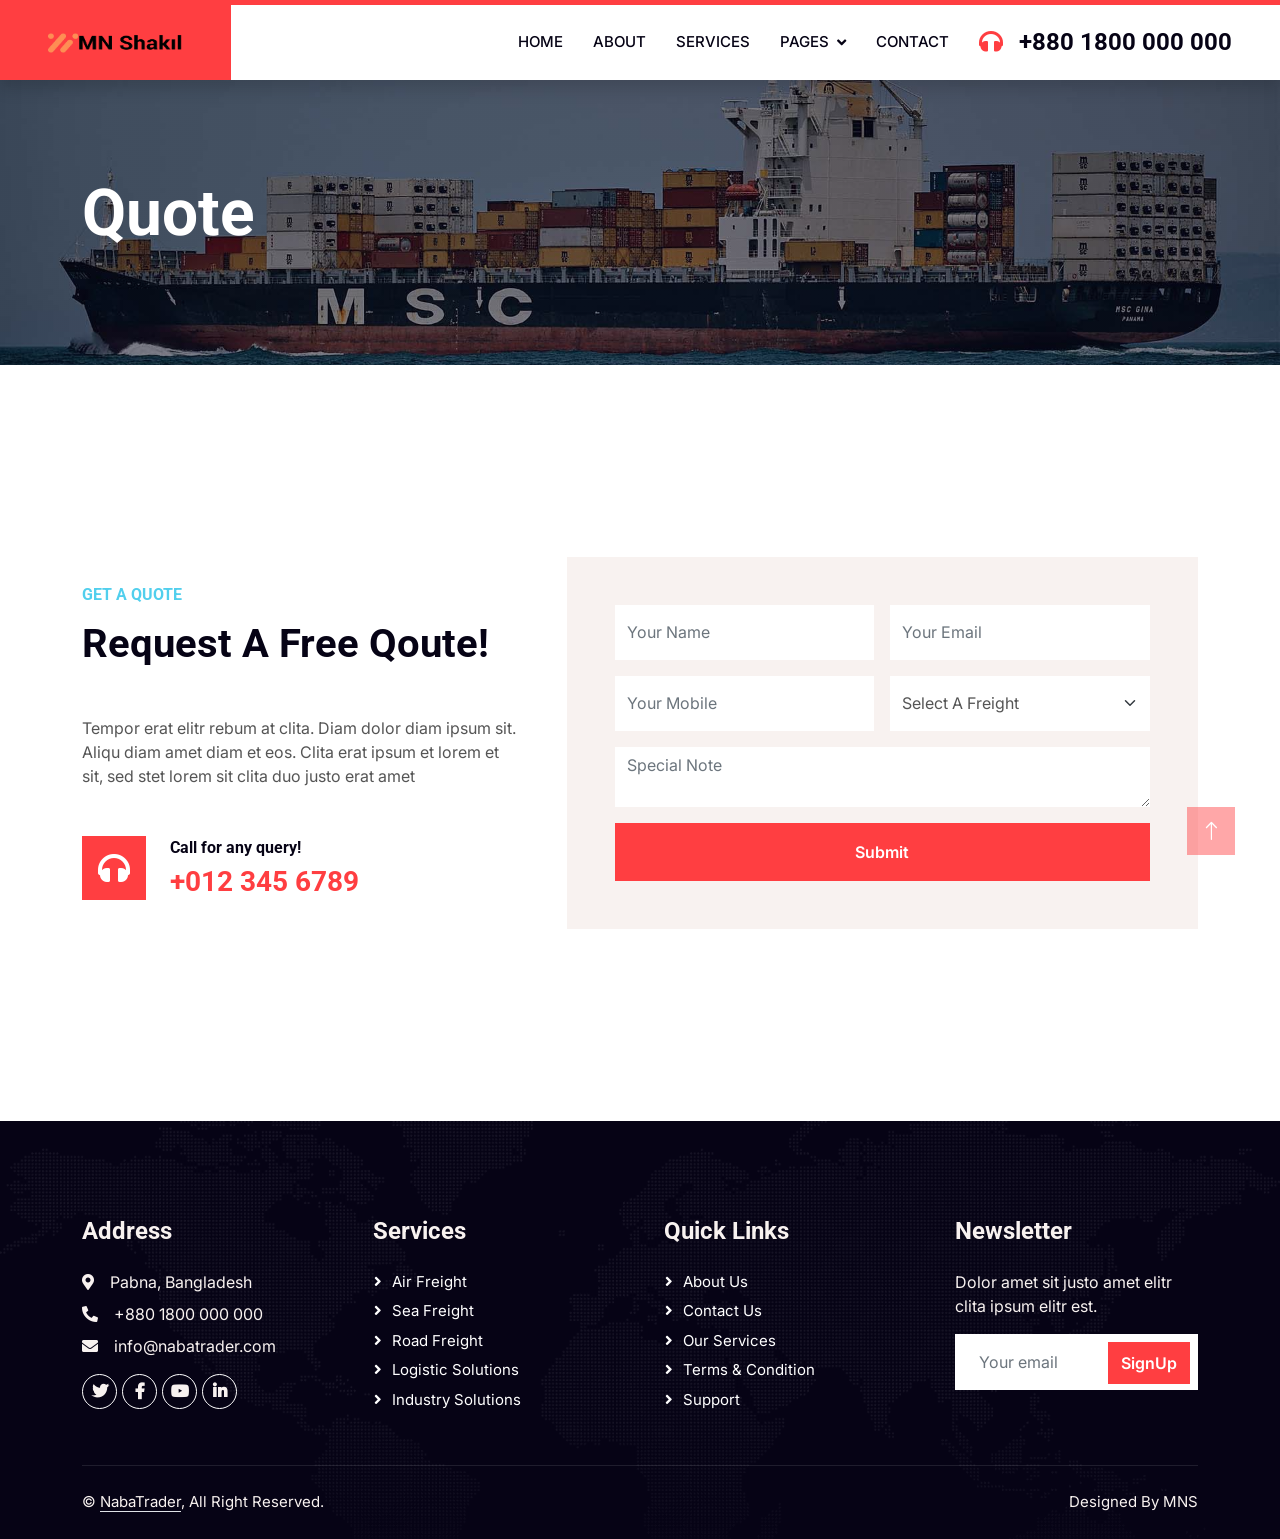
<file: quote.html>
<!DOCTYPE html>
<html lang="en">

<head>
    <meta charset="utf-8">
    <title>Naba Trader - Shipping Company Website</title>
    <meta content="width=device-width, initial-scale=1.0" name="viewport">
    <meta content="" name="keywords">
    <meta content="" name="description">

    <!-- Favicon -->
    <link href="img/Favicon.png" rel="icon">

    <!-- Google Web Fonts -->
    <link rel="preconnect" href="https://fonts.googleapis.com/">
    <link rel="preconnect" href="https://fonts.gstatic.com/" crossorigin>
    <link href="https://fonts.googleapis.com/css2?family=Inter:wght@400;600&amp;family=Roboto:wght@500;700&amp;display=swap" rel="stylesheet">

    <!-- Icon Font Stylesheet -->
    <link href="lib/cdnjs.cloudflare.com/ajax/libs/font-awesome/5.10.0/css/all.min.css" rel="stylesheet">
    <link href="lib/cdn.jsdelivr.net/npm/bootstrap-icons%401.4.1/font/bootstrap-icons.css" rel="stylesheet">

    <!-- Libraries Stylesheet -->
    <link href="lib/animate/animate.min.css" rel="stylesheet">
    <link href="lib/owlcarousel/assets/owl.carousel.min.css" rel="stylesheet">

    <!-- Customized Bootstrap Stylesheet -->
    <link href="css/bootstrap.min.css" rel="stylesheet">

    <!-- Template Stylesheet -->
    <link href="css/style.css" rel="stylesheet">
</head>

<body>
    
    <!-- Navbar Start -->
    <nav class="navbar navbar-expand-lg bg-white navbar-light shadow border-top border-5 border-primary sticky-top p-0">
        <a href="index.html" class="navbar-brand bg-primary d-flex align-items-center px-4 px-lg-5">
            <img style="width: 135px; height: 20px;" src="img/3.png">
        </a>
        <button type="button" class="navbar-toggler me-4" data-bs-toggle="collapse" data-bs-target="#navbarCollapse">
            <span class="navbar-toggler-icon"></span>
        </button>
        <div class="collapse navbar-collapse" id="navbarCollapse">
            <div class="navbar-nav ms-auto p-4 p-lg-0">
                <a href="index.html" class="nav-item nav-link">Home</a>
                <a href="about.html" class="nav-item nav-link">About</a>
                <a href="service.html" class="nav-item nav-link">Services</a>
                <div class="nav-item dropdown">
                    <a href="#" class="nav-link dropdown-toggle" data-bs-toggle="dropdown">Pages</a>
                    <div class="dropdown-menu fade-up m-0">
                        <a href="price.html" class="dropdown-item">Pricing Plan</a>
                        <a href="feature.html" class="dropdown-item">Features</a>
                        <a href="quote.html" class="dropdown-item active">Free Quote</a>
                        <a href="team.html" class="dropdown-item">Our Team</a>
                        <a href="testimonial.html" class="dropdown-item">Testimonial</a>
                        <a href="404.html" class="dropdown-item">404 Page</a>
                    </div>
                </div>
                <a href="contact.html" class="nav-item nav-link">Contact</a>
            </div>
            <h4 class="m-0 pe-lg-5 d-none d-lg-block"><i class="fa fa-headphones text-primary me-3"></i>+880 1800 000 000</h4>
        </div>
    </nav>
    <!-- Navbar End -->


    <!-- Page Header Start -->
    <div class="container-fluid page-header py-5" style="margin-bottom: 6rem;">
        <div class="container py-5">
            <h1 class="display-3 text-white mb-3 animated slideInDown">Quote</h1>
        </div>
    </div>
    <!-- Page Header End -->


    <!-- Quote Start -->
    <div class="container-xxl py-5">
        <div class="container py-5">
            <div class="row g-5 align-items-center">
                <div class="col-lg-5 wow fadeInUp" data-wow-delay="0.1s">
                    <h6 class="text-secondary text-uppercase mb-3">Get A Quote</h6>
                    <h1 class="mb-5">Request A Free Qoute!</h1>
                    <p class="mb-5">Tempor erat elitr rebum at clita. Diam dolor diam ipsum sit. Aliqu diam amet diam et eos. Clita erat ipsum et lorem et sit, sed stet lorem sit clita duo justo erat amet</p>
                    <div class="d-flex align-items-center">
                        <i class="fa fa-headphones fa-2x flex-shrink-0 bg-primary p-3 text-white"></i>
                        <div class="ps-4">
                            <h6>Call for any query!</h6>
                            <h3 class="text-primary m-0">+012 345 6789</h3>
                        </div>
                    </div>
                </div>
                <div class="col-lg-7">
                    <div class="bg-light text-center p-5 wow fadeIn" data-wow-delay="0.5s">
                        <form>
                            <div class="row g-3">
                                <div class="col-12 col-sm-6">
                                    <input type="text" class="form-control border-0" placeholder="Your Name" style="height: 55px;">
                                </div>
                                <div class="col-12 col-sm-6">
                                    <input type="email" class="form-control border-0" placeholder="Your Email" style="height: 55px;">
                                </div>
                                <div class="col-12 col-sm-6">
                                    <input type="text" class="form-control border-0" placeholder="Your Mobile" style="height: 55px;">
                                </div>
                                <div class="col-12 col-sm-6">
                                    <select class="form-select border-0" style="height: 55px;">
                                        <option selected>Select A Freight</option>
                                        <option value="1">Freight 1</option>
                                        <option value="2">Freight 2</option>
                                        <option value="3">Freight 3</option>
                                    </select>
                                </div>
                                <div class="col-12">
                                    <textarea class="form-control border-0" placeholder="Special Note"></textarea>
                                </div>
                                <div class="col-12">
                                    <button class="btn btn-primary w-100 py-3" type="submit">Submit</button>
                                </div>
                            </div>
                        </form>
                    </div>
                </div>
            </div>
        </div>
    </div>
    <!-- Quote End -->
        

    <!-- Footer Start -->
    <div class="container-fluid bg-dark text-light footer pt-5 wow fadeIn" data-wow-delay="0.1s" style="margin-top: 6rem;">
        <div class="container py-5">
            <div class="row g-5">
                <div class="col-lg-3 col-md-6">
                    <h4 class="text-light mb-4">Address</h4>
                    <p class="mb-2"><i class="fa fa-map-marker-alt me-3"></i>Pabna, Bangladesh</p>
                    <p class="mb-2"><i class="fa fa-phone-alt me-3"></i>+880 1800 000 000</p>
                    <p class="mb-2"><i class="fa fa-envelope me-3"></i>info@nabatrader.com</p>
                    <div class="d-flex pt-2">
                        <a class="btn btn-outline-light btn-social" href="#"><i class="fab fa-twitter"></i></a>
                        <a class="btn btn-outline-light btn-social" href="#"><i class="fab fa-facebook-f"></i></a>
                        <a class="btn btn-outline-light btn-social" href="#"><i class="fab fa-youtube"></i></a>
                        <a class="btn btn-outline-light btn-social" href="#"><i class="fab fa-linkedin-in"></i></a>
                    </div>
                </div>
                <div class="col-lg-3 col-md-6">
                    <h4 class="text-light mb-4">Services</h4>
                    <a class="btn btn-link" href="#">Air Freight</a>
                    <a class="btn btn-link" href="#">Sea Freight</a>
                    <a class="btn btn-link" href="#">Road Freight</a>
                    <a class="btn btn-link" href="#">Logistic Solutions</a>
                    <a class="btn btn-link" href="#">Industry solutions</a>
                </div>
                <div class="col-lg-3 col-md-6">
                    <h4 class="text-light mb-4">Quick Links</h4>
                    <a class="btn btn-link" href="#">About Us</a>
                    <a class="btn btn-link" href="#">Contact Us</a>
                    <a class="btn btn-link" href="#">Our Services</a>
                    <a class="btn btn-link" href="#">Terms & Condition</a>
                    <a class="btn btn-link" href="#">Support</a>
                </div>
                <div class="col-lg-3 col-md-6">
                    <h4 class="text-light mb-4">Newsletter</h4>
                    <p>Dolor amet sit justo amet elitr clita ipsum elitr est.</p>
                    <div class="position-relative mx-auto" style="max-width: 400px;">
                        <input class="form-control border-0 w-100 py-3 ps-4 pe-5" type="text" placeholder="Your email">
                        <button type="button" class="btn btn-primary py-2 position-absolute top-0 end-0 mt-2 me-2">SignUp</button>
                    </div>
                </div>
            </div>
        </div>
        <div class="container">
            <div class="copyright">
                <div class="row">
                    <div class="col-md-6 text-center text-md-start mb-3 mb-md-0">
                        &copy; <a class="border-bottom" href="#">NabaTrader</a>, All Right Reserved.
                    </div>
                    <div class="col-md-6 text-center text-md-end">
                        Designed By MNS
                    </div>
                </div>
            </div>
        </div>
    </div>
    <!-- Footer End -->


    <!-- Back to Top -->
    <a href="#" class="btn btn-lg btn-primary btn-lg-square rounded-0 back-to-top"><i class="bi bi-arrow-up"></i></a>


    <!-- JavaScript Libraries -->
    <script src="lib/code.jquery.com/jquery-3.4.1.min.js"></script>
    <script src="lib/cdn.jsdelivr.net/npm/bootstrap%405.0.0/dist/js/bootstrap.bundle.min.js"></script>
    <script src="lib/wow/wow.min.js"></script>
    <script src="lib/easing/easing.min.js"></script>
    <script src="lib/waypoints/waypoints.min.js"></script>
    <script src="lib/counterup/counterup.min.js"></script>
    <script src="lib/owlcarousel/owl.carousel.min.js"></script>

    <!-- Template Javascript -->
    <script src="js/main.js"></script>
</body>


</html>
</file>
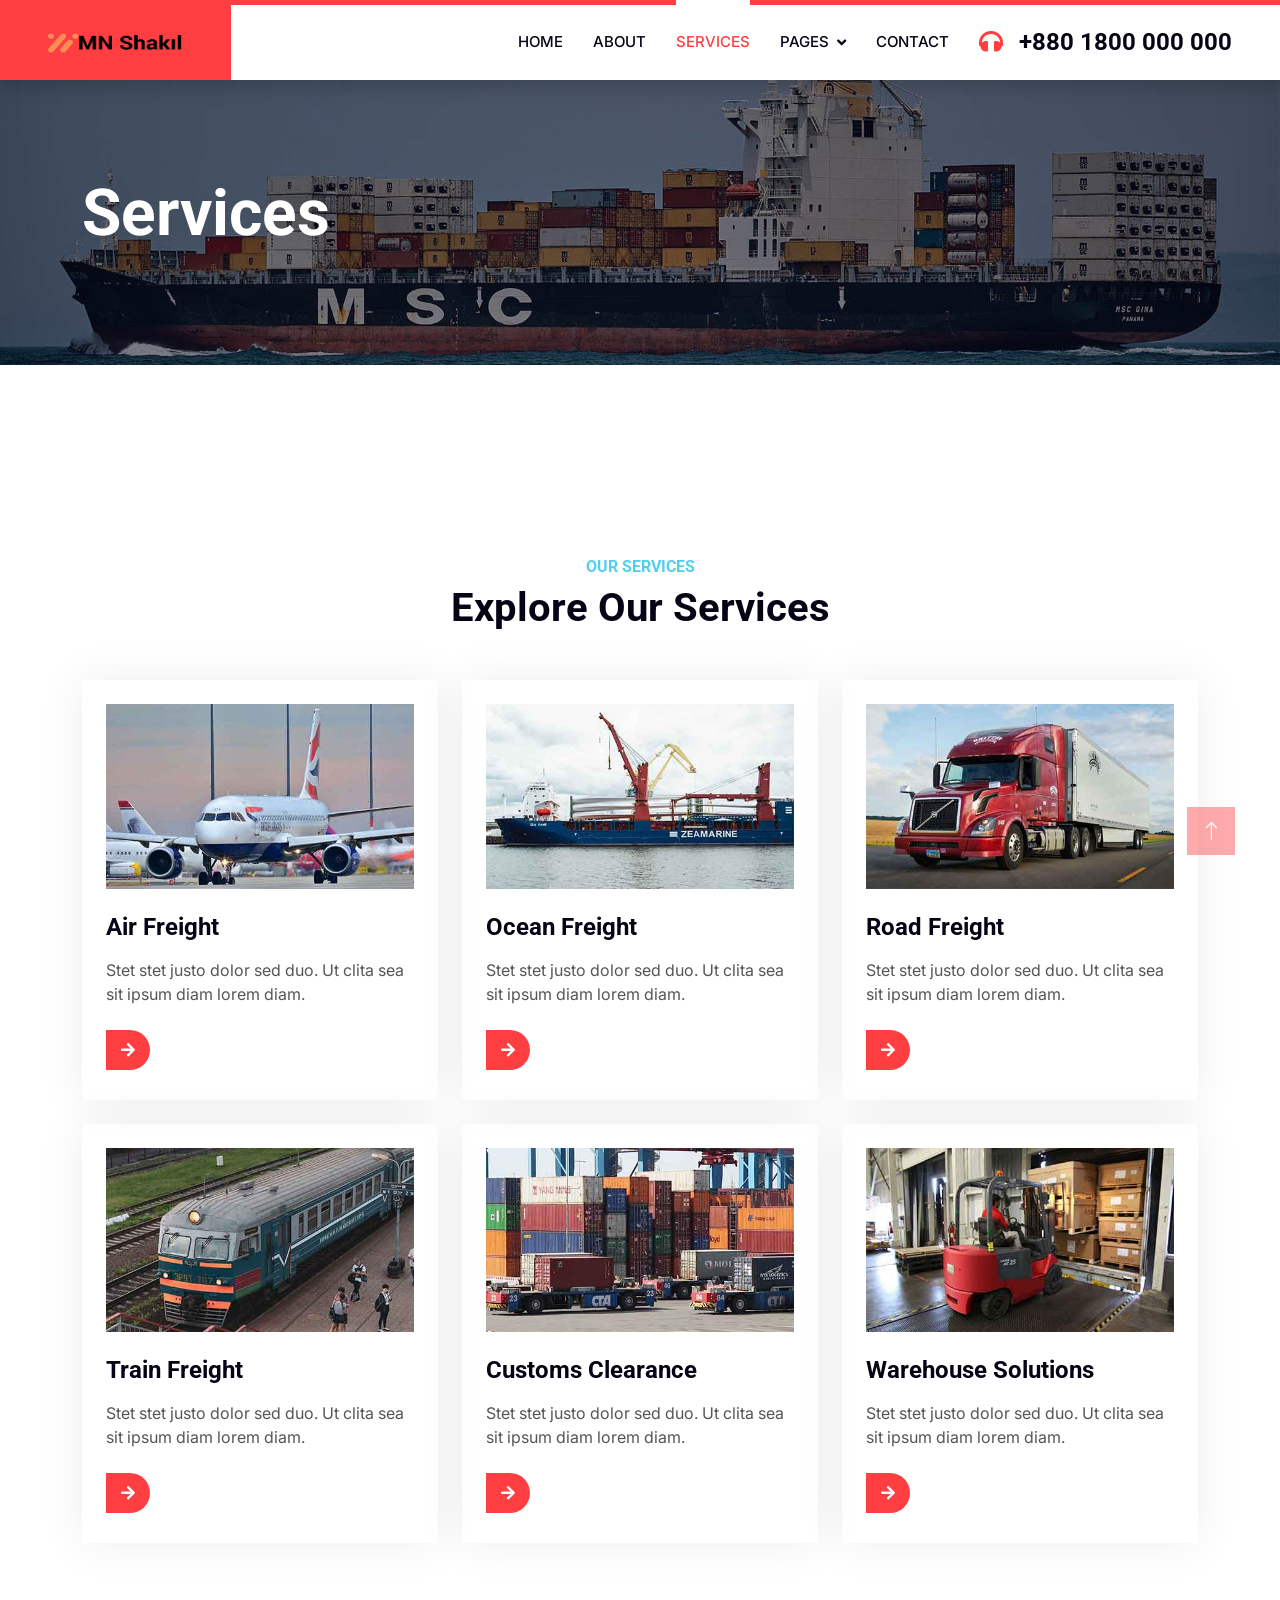
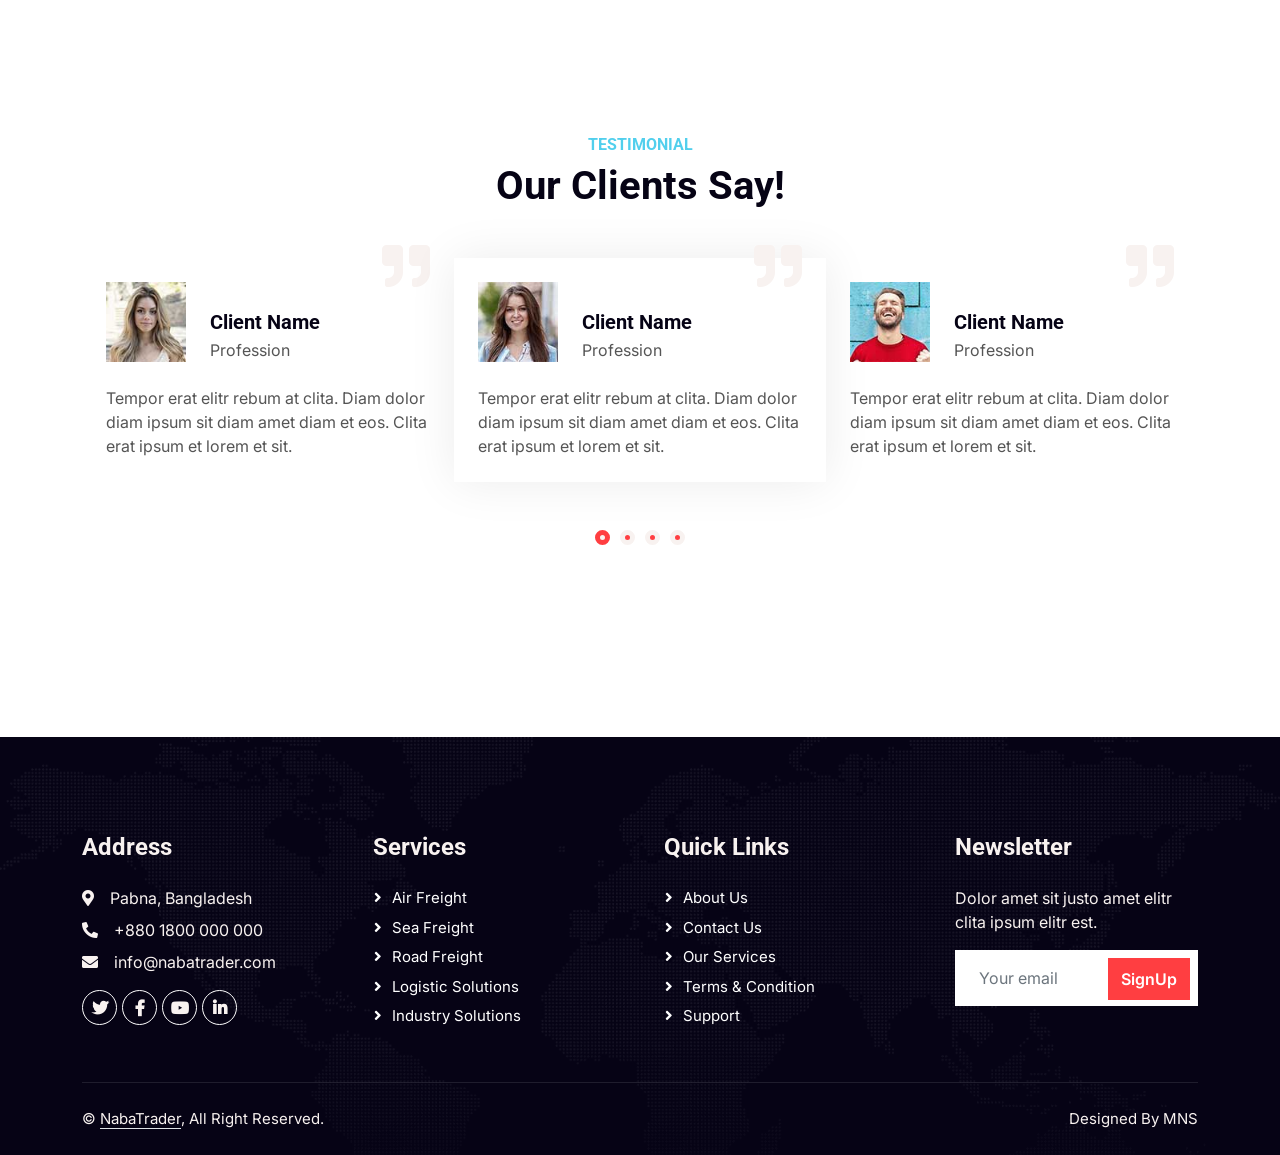
<file: service.html>
<!DOCTYPE html>
<html lang="en">

<head>
    <meta charset="utf-8">
    <title>Naba Trader - Shipping Company Website</title>
    <meta content="width=device-width, initial-scale=1.0" name="viewport">
    <meta content="" name="keywords">
    <meta content="" name="description">

    <!-- Favicon -->
    <link href="img/Favicon.png" rel="icon">

    <!-- Google Web Fonts -->
    <link rel="preconnect" href="https://fonts.googleapis.com/">
    <link rel="preconnect" href="https://fonts.gstatic.com/" crossorigin>
    <link href="https://fonts.googleapis.com/css2?family=Inter:wght@400;600&amp;family=Roboto:wght@500;700&amp;display=swap" rel="stylesheet">

    <!-- Icon Font Stylesheet -->
    <link href="lib/cdnjs.cloudflare.com/ajax/libs/font-awesome/5.10.0/css/all.min.css" rel="stylesheet">
    <link href="lib/cdn.jsdelivr.net/npm/bootstrap-icons%401.4.1/font/bootstrap-icons.css" rel="stylesheet">

    <!-- Libraries Stylesheet -->
    <link href="lib/animate/animate.min.css" rel="stylesheet">
    <link href="lib/owlcarousel/assets/owl.carousel.min.css" rel="stylesheet">

    <!-- Customized Bootstrap Stylesheet -->
    <link href="css/bootstrap.min.css" rel="stylesheet">

    <!-- Template Stylesheet -->
    <link href="css/style.css" rel="stylesheet">
</head>

<body>
    
    <!-- Navbar Start -->
    <nav class="navbar navbar-expand-lg bg-white navbar-light shadow border-top border-5 border-primary sticky-top p-0">
        <a href="index.html" class="navbar-brand bg-primary d-flex align-items-center px-4 px-lg-5">
            <img style="width: 135px; height: 20px;" src="img/3.png">
        </a>
        <button type="button" class="navbar-toggler me-4" data-bs-toggle="collapse" data-bs-target="#navbarCollapse">
            <span class="navbar-toggler-icon"></span>
        </button>
        <div class="collapse navbar-collapse" id="navbarCollapse">
            <div class="navbar-nav ms-auto p-4 p-lg-0">
                <a href="index.html" class="nav-item nav-link">Home</a>
                <a href="about.html" class="nav-item nav-link">About</a>
                <a href="service.html" class="nav-item nav-link active">Services</a>
                <div class="nav-item dropdown">
                    <a href="#" class="nav-link dropdown-toggle" data-bs-toggle="dropdown">Pages</a>
                    <div class="dropdown-menu fade-up m-0">
                        <a href="price.html" class="dropdown-item">Pricing Plan</a>
                        <a href="feature.html" class="dropdown-item">Features</a>
                        <a href="quote.html" class="dropdown-item">Free Quote</a>
                        <a href="team.html" class="dropdown-item">Our Team</a>
                        <a href="testimonial.html" class="dropdown-item">Testimonial</a>
                        <a href="404.html" class="dropdown-item">404 Page</a>
                    </div>
                </div>
                <a href="contact.html" class="nav-item nav-link">Contact</a>
            </div>
            <h4 class="m-0 pe-lg-5 d-none d-lg-block"><i class="fa fa-headphones text-primary me-3"></i>+880 1800 000 000</h4>
        </div>
    </nav>
    <!-- Navbar End -->


    <!-- Page Header Start -->
    <div class="container-fluid page-header py-5" style="margin-bottom: 6rem;">
        <div class="container py-5">
            <h1 class="display-3 text-white mb-3 animated slideInDown">Services</h1>
        </div>
    </div>
    <!-- Page Header End -->


    <!-- Service Start -->
    <div class="container-xxl py-5">
        <div class="container py-5">
            <div class="text-center wow fadeInUp" data-wow-delay="0.1s">
                <h6 class="text-secondary text-uppercase">Our Services</h6>
                <h1 class="mb-5">Explore Our Services</h1>
            </div>
            <div class="row g-4">
                <div class="col-md-6 col-lg-4 wow fadeInUp" data-wow-delay="0.3s">
                    <div class="service-item p-4">
                        <div class="overflow-hidden mb-4">
                            <img class="img-fluid" src="img/service-1.jpg" alt="">
                        </div>
                        <h4 class="mb-3">Air Freight</h4>
                        <p>Stet stet justo dolor sed duo. Ut clita sea sit ipsum diam lorem diam.</p>
                        <a class="btn-slide mt-2" href="#"><i class="fa fa-arrow-right"></i><span>Read More</span></a>
                    </div>
                </div>
                <div class="col-md-6 col-lg-4 wow fadeInUp" data-wow-delay="0.5s">
                    <div class="service-item p-4">
                        <div class="overflow-hidden mb-4">
                            <img class="img-fluid" src="img/service-2.jpg" alt="">
                        </div>
                        <h4 class="mb-3">Ocean Freight</h4>
                        <p>Stet stet justo dolor sed duo. Ut clita sea sit ipsum diam lorem diam.</p>
                        <a class="btn-slide mt-2" href="#"><i class="fa fa-arrow-right"></i><span>Read More</span></a>
                    </div>
                </div>
                <div class="col-md-6 col-lg-4 wow fadeInUp" data-wow-delay="0.7s">
                    <div class="service-item p-4">
                        <div class="overflow-hidden mb-4">
                            <img class="img-fluid" src="img/service-3.jpg" alt="">
                        </div>
                        <h4 class="mb-3">Road Freight</h4>
                        <p>Stet stet justo dolor sed duo. Ut clita sea sit ipsum diam lorem diam.</p>
                        <a class="btn-slide mt-2" href="#"><i class="fa fa-arrow-right"></i><span>Read More</span></a>
                    </div>
                </div>
                <div class="col-md-6 col-lg-4 wow fadeInUp" data-wow-delay="0.3s">
                    <div class="service-item p-4">
                        <div class="overflow-hidden mb-4">
                            <img class="img-fluid" src="img/service-4.jpg" alt="">
                        </div>
                        <h4 class="mb-3">Train Freight</h4>
                        <p>Stet stet justo dolor sed duo. Ut clita sea sit ipsum diam lorem diam.</p>
                        <a class="btn-slide mt-2" href="#"><i class="fa fa-arrow-right"></i><span>Read More</span></a>
                    </div>
                </div>
                <div class="col-md-6 col-lg-4 wow fadeInUp" data-wow-delay="0.5s">
                    <div class="service-item p-4">
                        <div class="overflow-hidden mb-4">
                            <img class="img-fluid" src="img/service-5.jpg" alt="">
                        </div>
                        <h4 class="mb-3">Customs Clearance</h4>
                        <p>Stet stet justo dolor sed duo. Ut clita sea sit ipsum diam lorem diam.</p>
                        <a class="btn-slide mt-2" href="#"><i class="fa fa-arrow-right"></i><span>Read More</span></a>
                    </div>
                </div>
                <div class="col-md-6 col-lg-4 wow fadeInUp" data-wow-delay="0.7s">
                    <div class="service-item p-4">
                        <div class="overflow-hidden mb-4">
                            <img class="img-fluid" src="img/service-6.jpg" alt="">
                        </div>
                        <h4 class="mb-3">Warehouse Solutions</h4>
                        <p>Stet stet justo dolor sed duo. Ut clita sea sit ipsum diam lorem diam.</p>
                        <a class="btn-slide mt-2" href="#"><i class="fa fa-arrow-right"></i><span>Read More</span></a>
                    </div>
                </div>
            </div>
        </div>
    </div>
    <!-- Service End -->


    <!-- Testimonial Start -->
    <div class="container-xxl py-5 wow fadeInUp" data-wow-delay="0.1s">
        <div class="container py-5">
            <div class="text-center">
                <h6 class="text-secondary text-uppercase">Testimonial</h6>
                <h1 class="mb-0">Our Clients Say!</h1>
            </div>
            <div class="owl-carousel testimonial-carousel wow fadeInUp" data-wow-delay="0.1s">
                <div class="testimonial-item p-4 my-5">
                    <i class="fa fa-quote-right fa-3x text-light position-absolute top-0 end-0 mt-n3 me-4"></i>
                    <div class="d-flex align-items-end mb-4">
                        <img class="img-fluid flex-shrink-0" src="img/testimonial-1.jpg" style="width: 80px; height: 80px;">
                        <div class="ms-4">
                            <h5 class="mb-1">Client Name</h5>
                            <p class="m-0">Profession</p>
                        </div>
                    </div>
                    <p class="mb-0">Tempor erat elitr rebum at clita. Diam dolor diam ipsum sit diam amet diam et eos. Clita erat ipsum et lorem et sit.</p>
                </div>
                <div class="testimonial-item p-4 my-5">
                    <i class="fa fa-quote-right fa-3x text-light position-absolute top-0 end-0 mt-n3 me-4"></i>
                    <div class="d-flex align-items-end mb-4">
                        <img class="img-fluid flex-shrink-0" src="img/testimonial-2.jpg" style="width: 80px; height: 80px;">
                        <div class="ms-4">
                            <h5 class="mb-1">Client Name</h5>
                            <p class="m-0">Profession</p>
                        </div>
                    </div>
                    <p class="mb-0">Tempor erat elitr rebum at clita. Diam dolor diam ipsum sit diam amet diam et eos. Clita erat ipsum et lorem et sit.</p>
                </div>
                <div class="testimonial-item p-4 my-5">
                    <i class="fa fa-quote-right fa-3x text-light position-absolute top-0 end-0 mt-n3 me-4"></i>
                    <div class="d-flex align-items-end mb-4">
                        <img class="img-fluid flex-shrink-0" src="img/testimonial-3.jpg" style="width: 80px; height: 80px;">
                        <div class="ms-4">
                            <h5 class="mb-1">Client Name</h5>
                            <p class="m-0">Profession</p>
                        </div>
                    </div>
                    <p class="mb-0">Tempor erat elitr rebum at clita. Diam dolor diam ipsum sit diam amet diam et eos. Clita erat ipsum et lorem et sit.</p>
                </div>
                <div class="testimonial-item p-4 my-5">
                    <i class="fa fa-quote-right fa-3x text-light position-absolute top-0 end-0 mt-n3 me-4"></i>
                    <div class="d-flex align-items-end mb-4">
                        <img class="img-fluid flex-shrink-0" src="img/testimonial-4.jpg" style="width: 80px; height: 80px;">
                        <div class="ms-4">
                            <h5 class="mb-1">Client Name</h5>
                            <p class="m-0">Profession</p>
                        </div>
                    </div>
                    <p class="mb-0">Tempor erat elitr rebum at clita. Diam dolor diam ipsum sit diam amet diam et eos. Clita erat ipsum et lorem et sit.</p>
                </div>
            </div>
        </div>
    </div>
    <!-- Testimonial End -->


    <!-- Footer Start -->
    <div class="container-fluid bg-dark text-light footer pt-5 wow fadeIn" data-wow-delay="0.1s" style="margin-top: 6rem;">
        <div class="container py-5">
            <div class="row g-5">
                <div class="col-lg-3 col-md-6">
                    <h4 class="text-light mb-4">Address</h4>
                    <p class="mb-2"><i class="fa fa-map-marker-alt me-3"></i>Pabna, Bangladesh</p>
                    <p class="mb-2"><i class="fa fa-phone-alt me-3"></i>+880 1800 000 000</p>
                    <p class="mb-2"><i class="fa fa-envelope me-3"></i>info@nabatrader.com</p>
                    <div class="d-flex pt-2">
                        <a class="btn btn-outline-light btn-social" href="#"><i class="fab fa-twitter"></i></a>
                        <a class="btn btn-outline-light btn-social" href="#"><i class="fab fa-facebook-f"></i></a>
                        <a class="btn btn-outline-light btn-social" href="#"><i class="fab fa-youtube"></i></a>
                        <a class="btn btn-outline-light btn-social" href="#"><i class="fab fa-linkedin-in"></i></a>
                    </div>
                </div>
                <div class="col-lg-3 col-md-6">
                    <h4 class="text-light mb-4">Services</h4>
                    <a class="btn btn-link" href="#">Air Freight</a>
                    <a class="btn btn-link" href="#">Sea Freight</a>
                    <a class="btn btn-link" href="#">Road Freight</a>
                    <a class="btn btn-link" href="#">Logistic Solutions</a>
                    <a class="btn btn-link" href="#">Industry solutions</a>
                </div>
                <div class="col-lg-3 col-md-6">
                    <h4 class="text-light mb-4">Quick Links</h4>
                    <a class="btn btn-link" href="#">About Us</a>
                    <a class="btn btn-link" href="#">Contact Us</a>
                    <a class="btn btn-link" href="#">Our Services</a>
                    <a class="btn btn-link" href="#">Terms & Condition</a>
                    <a class="btn btn-link" href="#">Support</a>
                </div>
                <div class="col-lg-3 col-md-6">
                    <h4 class="text-light mb-4">Newsletter</h4>
                    <p>Dolor amet sit justo amet elitr clita ipsum elitr est.</p>
                    <div class="position-relative mx-auto" style="max-width: 400px;">
                        <input class="form-control border-0 w-100 py-3 ps-4 pe-5" type="text" placeholder="Your email">
                        <button type="button" class="btn btn-primary py-2 position-absolute top-0 end-0 mt-2 me-2">SignUp</button>
                    </div>
                </div>
            </div>
        </div>
        <div class="container">
            <div class="copyright">
                <div class="row">
                    <div class="col-md-6 text-center text-md-start mb-3 mb-md-0">
                        &copy; <a class="border-bottom" href="#">NabaTrader</a>, All Right Reserved.
                    </div>
                    <div class="col-md-6 text-center text-md-end">
                        Designed By MNS
                    </div>
                </div>
            </div>
        </div>
    </div>
    <!-- Footer End -->


    <!-- Back to Top -->
    <a href="#" class="btn btn-lg btn-primary btn-lg-square rounded-0 back-to-top"><i class="bi bi-arrow-up"></i></a>


    <!-- JavaScript Libraries -->
    <script src="lib/code.jquery.com/jquery-3.4.1.min.js"></script>
    <script src="lib/cdn.jsdelivr.net/npm/bootstrap%405.0.0/dist/js/bootstrap.bundle.min.js"></script>
    <script src="lib/wow/wow.min.js"></script>
    <script src="lib/easing/easing.min.js"></script>
    <script src="lib/waypoints/waypoints.min.js"></script>
    <script src="lib/counterup/counterup.min.js"></script>
    <script src="lib/owlcarousel/owl.carousel.min.js"></script>

    <!-- Template Javascript -->
    <script src="js/main.js"></script>
</body>


</html>
</file>
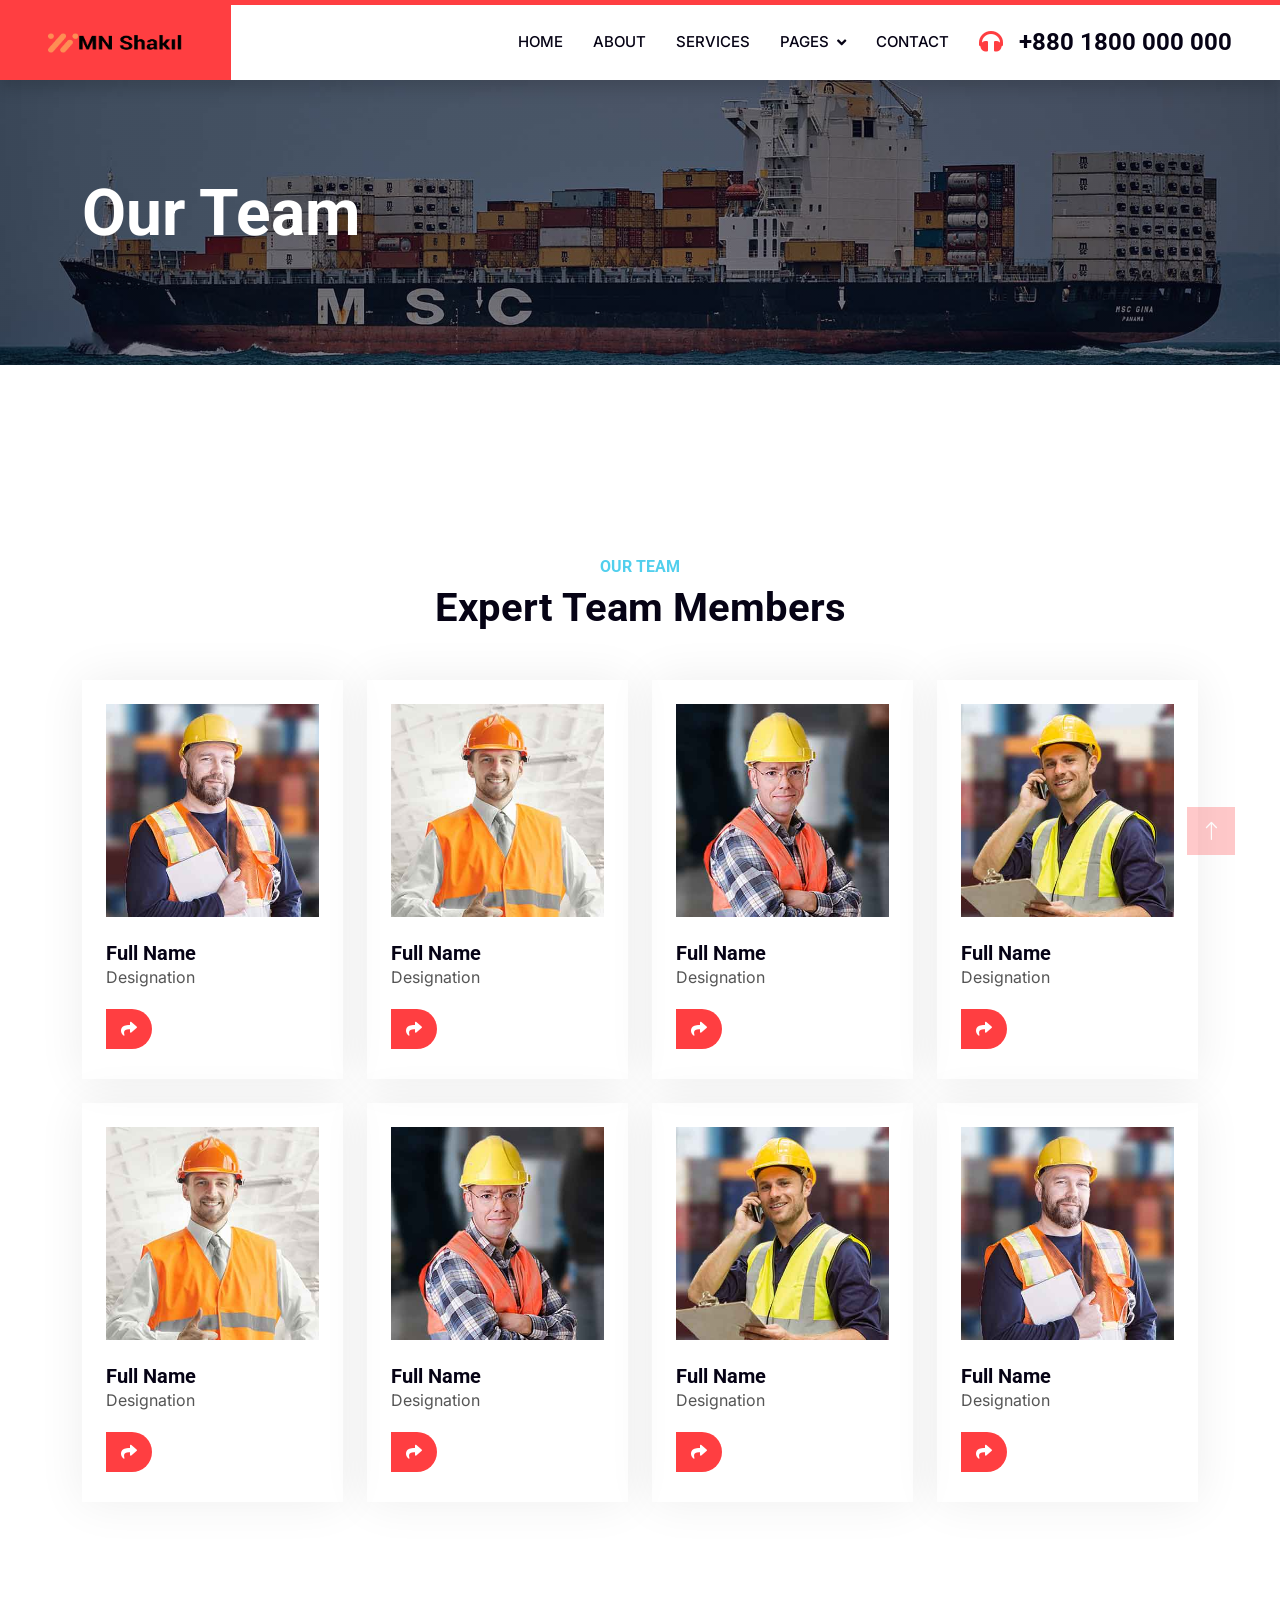
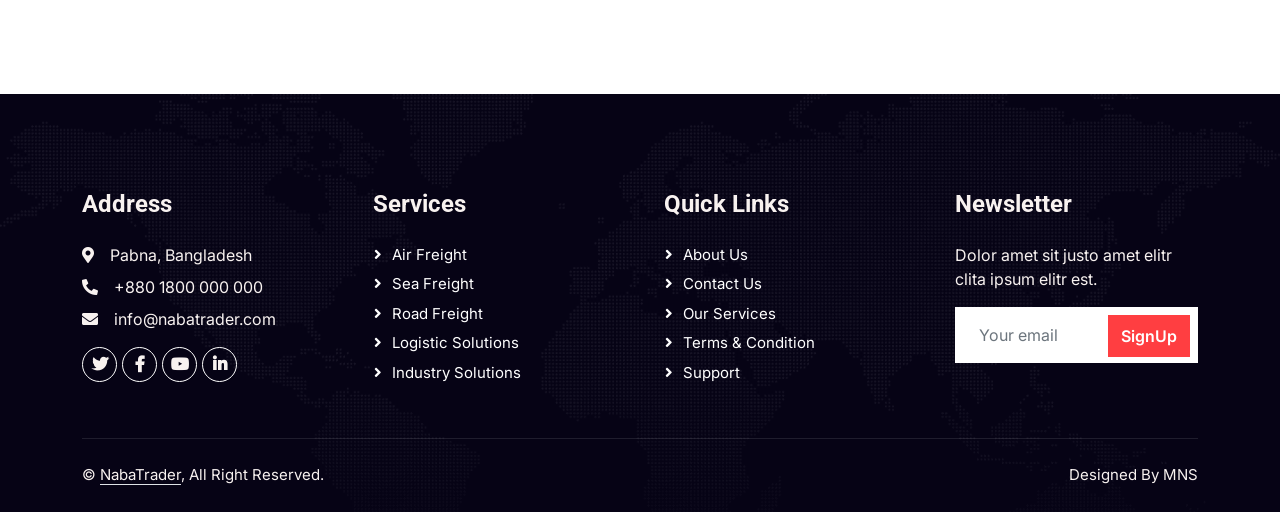
<file: team.html>
<!DOCTYPE html>
<html lang="en">

<head>
    <meta charset="utf-8">
    <title>Naba Trader - Shipping Company Website</title>
    <meta content="width=device-width, initial-scale=1.0" name="viewport">
    <meta content="" name="keywords">
    <meta content="" name="description">

    <!-- Favicon -->
    <link href="img/Favicon.png" rel="icon">

    <!-- Google Web Fonts -->
    <link rel="preconnect" href="https://fonts.googleapis.com/">
    <link rel="preconnect" href="https://fonts.gstatic.com/" crossorigin>
    <link href="https://fonts.googleapis.com/css2?family=Inter:wght@400;600&amp;family=Roboto:wght@500;700&amp;display=swap" rel="stylesheet">

    <!-- Icon Font Stylesheet -->
    <link href="lib/cdnjs.cloudflare.com/ajax/libs/font-awesome/5.10.0/css/all.min.css" rel="stylesheet">
    <link href="lib/cdn.jsdelivr.net/npm/bootstrap-icons%401.4.1/font/bootstrap-icons.css" rel="stylesheet">

    <!-- Libraries Stylesheet -->
    <link href="lib/animate/animate.min.css" rel="stylesheet">
    <link href="lib/owlcarousel/assets/owl.carousel.min.css" rel="stylesheet">

    <!-- Customized Bootstrap Stylesheet -->
    <link href="css/bootstrap.min.css" rel="stylesheet">

    <!-- Template Stylesheet -->
    <link href="css/style.css" rel="stylesheet">
</head>

<body>
    
    <!-- Navbar Start -->
    <nav class="navbar navbar-expand-lg bg-white navbar-light shadow border-top border-5 border-primary sticky-top p-0">
        <a href="index.html" class="navbar-brand bg-primary d-flex align-items-center px-4 px-lg-5">
            <img style="width: 135px; height: 20px;" src="img/3.png">
        </a>
        <button type="button" class="navbar-toggler me-4" data-bs-toggle="collapse" data-bs-target="#navbarCollapse">
            <span class="navbar-toggler-icon"></span>
        </button>
        <div class="collapse navbar-collapse" id="navbarCollapse">
            <div class="navbar-nav ms-auto p-4 p-lg-0">
                <a href="index.html" class="nav-item nav-link">Home</a>
                <a href="about.html" class="nav-item nav-link">About</a>
                <a href="service.html" class="nav-item nav-link">Services</a>
                <div class="nav-item dropdown">
                    <a href="#" class="nav-link dropdown-toggle" data-bs-toggle="dropdown">Pages</a>
                    <div class="dropdown-menu fade-up m-0">
                        <a href="price.html" class="dropdown-item">Pricing Plan</a>
                        <a href="feature.html" class="dropdown-item">Features</a>
                        <a href="quote.html" class="dropdown-item">Free Quote</a>
                        <a href="team.html" class="dropdown-item active">Our Team</a>
                        <a href="testimonial.html" class="dropdown-item">Testimonial</a>
                        <a href="404.html" class="dropdown-item">404 Page</a>
                    </div>
                </div>
                <a href="contact.html" class="nav-item nav-link">Contact</a>
            </div>
            <h4 class="m-0 pe-lg-5 d-none d-lg-block"><i class="fa fa-headphones text-primary me-3"></i>+880 1800 000 000</h4>
        </div>
    </nav>
    <!-- Navbar End -->


    <!-- Page Header Start -->
    <div class="container-fluid page-header py-5" style="margin-bottom: 6rem;">
        <div class="container py-5">
            <h1 class="display-3 text-white mb-3 animated slideInDown">Our Team</h1>
        </div>
    </div>
    <!-- Page Header End -->


    <!-- Team Start -->
    <div class="container-xxl py-5">
        <div class="container py-5">
            <div class="text-center wow fadeInUp" data-wow-delay="0.1s">
                <h6 class="text-secondary text-uppercase">Our Team</h6>
                <h1 class="mb-5">Expert Team Members</h1>
            </div>
            <div class="row g-4">
                <div class="col-lg-3 col-md-6 wow fadeInUp" data-wow-delay="0.3s">
                    <div class="team-item p-4">
                        <div class="overflow-hidden mb-4">
                            <img class="img-fluid" src="img/team-1.jpg" alt="">
                        </div>
                        <h5 class="mb-0">Full Name</h5>
                        <p>Designation</p>
                        <div class="btn-slide mt-1">
                            <i class="fa fa-share"></i>
                            <span>
                                <a href="#"><i class="fab fa-facebook-f"></i></a>
                                <a href="#"><i class="fab fa-twitter"></i></a>
                                <a href="#"><i class="fab fa-instagram"></i></a>
                            </span>
                        </div>
                    </div>
                </div>
                <div class="col-lg-3 col-md-6 wow fadeInUp" data-wow-delay="0.5s">
                    <div class="team-item p-4">
                        <div class="overflow-hidden mb-4">
                            <img class="img-fluid" src="img/team-2.jpg" alt="">
                        </div>
                        <h5 class="mb-0">Full Name</h5>
                        <p>Designation</p>
                        <div class="btn-slide mt-1">
                            <i class="fa fa-share"></i>
                            <span>
                                <a href="#"><i class="fab fa-facebook-f"></i></a>
                                <a href="#"><i class="fab fa-twitter"></i></a>
                                <a href="#"><i class="fab fa-instagram"></i></a>
                            </span>
                        </div>
                    </div>
                </div>
                <div class="col-lg-3 col-md-6 wow fadeInUp" data-wow-delay="0.7s">
                    <div class="team-item p-4">
                        <div class="overflow-hidden mb-4">
                            <img class="img-fluid" src="img/team-3.jpg" alt="">
                        </div>
                        <h5 class="mb-0">Full Name</h5>
                        <p>Designation</p>
                        <div class="btn-slide mt-1">
                            <i class="fa fa-share"></i>
                            <span>
                                <a href="#"><i class="fab fa-facebook-f"></i></a>
                                <a href="#"><i class="fab fa-twitter"></i></a>
                                <a href="#"><i class="fab fa-instagram"></i></a>
                            </span>
                        </div>
                    </div>
                </div>
                <div class="col-lg-3 col-md-6 wow fadeInUp" data-wow-delay="0.9s">
                    <div class="team-item p-4">
                        <div class="overflow-hidden mb-4">
                            <img class="img-fluid" src="img/team-4.jpg" alt="">
                        </div>
                        <h5 class="mb-0">Full Name</h5>
                        <p>Designation</p>
                        <div class="btn-slide mt-1">
                            <i class="fa fa-share"></i>
                            <span>
                                <a href="#"><i class="fab fa-facebook-f"></i></a>
                                <a href="#"><i class="fab fa-twitter"></i></a>
                                <a href="#"><i class="fab fa-instagram"></i></a>
                            </span>
                        </div>
                    </div>
                </div>
                <div class="col-lg-3 col-md-6 wow fadeInUp" data-wow-delay="0.3s">
                    <div class="team-item p-4">
                        <div class="overflow-hidden mb-4">
                            <img class="img-fluid" src="img/team-2.jpg" alt="">
                        </div>
                        <h5 class="mb-0">Full Name</h5>
                        <p>Designation</p>
                        <div class="btn-slide mt-1">
                            <i class="fa fa-share"></i>
                            <span>
                                <a href="#"><i class="fab fa-facebook-f"></i></a>
                                <a href="#"><i class="fab fa-twitter"></i></a>
                                <a href="#"><i class="fab fa-instagram"></i></a>
                            </span>
                        </div>
                    </div>
                </div>
                <div class="col-lg-3 col-md-6 wow fadeInUp" data-wow-delay="0.5s">
                    <div class="team-item p-4">
                        <div class="overflow-hidden mb-4">
                            <img class="img-fluid" src="img/team-3.jpg" alt="">
                        </div>
                        <h5 class="mb-0">Full Name</h5>
                        <p>Designation</p>
                        <div class="btn-slide mt-1">
                            <i class="fa fa-share"></i>
                            <span>
                                <a href="#"><i class="fab fa-facebook-f"></i></a>
                                <a href="#"><i class="fab fa-twitter"></i></a>
                                <a href="#"><i class="fab fa-instagram"></i></a>
                            </span>
                        </div>
                    </div>
                </div>
                <div class="col-lg-3 col-md-6 wow fadeInUp" data-wow-delay="0.7s">
                    <div class="team-item p-4">
                        <div class="overflow-hidden mb-4">
                            <img class="img-fluid" src="img/team-4.jpg" alt="">
                        </div>
                        <h5 class="mb-0">Full Name</h5>
                        <p>Designation</p>
                        <div class="btn-slide mt-1">
                            <i class="fa fa-share"></i>
                            <span>
                                <a href="#"><i class="fab fa-facebook-f"></i></a>
                                <a href="#"><i class="fab fa-twitter"></i></a>
                                <a href="#"><i class="fab fa-instagram"></i></a>
                            </span>
                        </div>
                    </div>
                </div>
                <div class="col-lg-3 col-md-6 wow fadeInUp" data-wow-delay="0.9s">
                    <div class="team-item p-4">
                        <div class="overflow-hidden mb-4">
                            <img class="img-fluid" src="img/team-1.jpg" alt="">
                        </div>
                        <h5 class="mb-0">Full Name</h5>
                        <p>Designation</p>
                        <div class="btn-slide mt-1">
                            <i class="fa fa-share"></i>
                            <span>
                                <a href="#"><i class="fab fa-facebook-f"></i></a>
                                <a href="#"><i class="fab fa-twitter"></i></a>
                                <a href="#"><i class="fab fa-instagram"></i></a>
                            </span>
                        </div>
                    </div>
                </div>
            </div>
        </div>
    </div>
    <!-- Team End -->
        

    <!-- Footer Start -->
    <div class="container-fluid bg-dark text-light footer pt-5 wow fadeIn" data-wow-delay="0.1s" style="margin-top: 6rem;">
        <div class="container py-5">
            <div class="row g-5">
                <div class="col-lg-3 col-md-6">
                    <h4 class="text-light mb-4">Address</h4>
                    <p class="mb-2"><i class="fa fa-map-marker-alt me-3"></i>Pabna, Bangladesh</p>
                    <p class="mb-2"><i class="fa fa-phone-alt me-3"></i>+880 1800 000 000</p>
                    <p class="mb-2"><i class="fa fa-envelope me-3"></i>info@nabatrader.com</p>
                    <div class="d-flex pt-2">
                        <a class="btn btn-outline-light btn-social" href="#"><i class="fab fa-twitter"></i></a>
                        <a class="btn btn-outline-light btn-social" href="#"><i class="fab fa-facebook-f"></i></a>
                        <a class="btn btn-outline-light btn-social" href="#"><i class="fab fa-youtube"></i></a>
                        <a class="btn btn-outline-light btn-social" href="#"><i class="fab fa-linkedin-in"></i></a>
                    </div>
                </div>
                <div class="col-lg-3 col-md-6">
                    <h4 class="text-light mb-4">Services</h4>
                    <a class="btn btn-link" href="#">Air Freight</a>
                    <a class="btn btn-link" href="#">Sea Freight</a>
                    <a class="btn btn-link" href="#">Road Freight</a>
                    <a class="btn btn-link" href="#">Logistic Solutions</a>
                    <a class="btn btn-link" href="#">Industry solutions</a>
                </div>
                <div class="col-lg-3 col-md-6">
                    <h4 class="text-light mb-4">Quick Links</h4>
                    <a class="btn btn-link" href="#">About Us</a>
                    <a class="btn btn-link" href="#">Contact Us</a>
                    <a class="btn btn-link" href="#">Our Services</a>
                    <a class="btn btn-link" href="#">Terms & Condition</a>
                    <a class="btn btn-link" href="#">Support</a>
                </div>
                <div class="col-lg-3 col-md-6">
                    <h4 class="text-light mb-4">Newsletter</h4>
                    <p>Dolor amet sit justo amet elitr clita ipsum elitr est.</p>
                    <div class="position-relative mx-auto" style="max-width: 400px;">
                        <input class="form-control border-0 w-100 py-3 ps-4 pe-5" type="text" placeholder="Your email">
                        <button type="button" class="btn btn-primary py-2 position-absolute top-0 end-0 mt-2 me-2">SignUp</button>
                    </div>
                </div>
            </div>
        </div>
        <div class="container">
            <div class="copyright">
                <div class="row">
                    <div class="col-md-6 text-center text-md-start mb-3 mb-md-0">
                        &copy; <a class="border-bottom" href="#">NabaTrader</a>, All Right Reserved.
                    </div>
                    <div class="col-md-6 text-center text-md-end">
                        Designed By MNS
                    </div>
                </div>
            </div>
        </div>
    </div>
    <!-- Footer End -->


    <!-- Back to Top -->
    <a href="#" class="btn btn-lg btn-primary btn-lg-square rounded-0 back-to-top"><i class="bi bi-arrow-up"></i></a>


    <!-- JavaScript Libraries -->
    <script src="lib/code.jquery.com/jquery-3.4.1.min.js"></script>
    <script src="lib/cdn.jsdelivr.net/npm/bootstrap%405.0.0/dist/js/bootstrap.bundle.min.js"></script>
    <script src="lib/wow/wow.min.js"></script>
    <script src="lib/easing/easing.min.js"></script>
    <script src="lib/waypoints/waypoints.min.js"></script>
    <script src="lib/counterup/counterup.min.js"></script>
    <script src="lib/owlcarousel/owl.carousel.min.js"></script>

    <!-- Template Javascript -->
    <script src="js/main.js"></script>
</body>


</html>
</file>
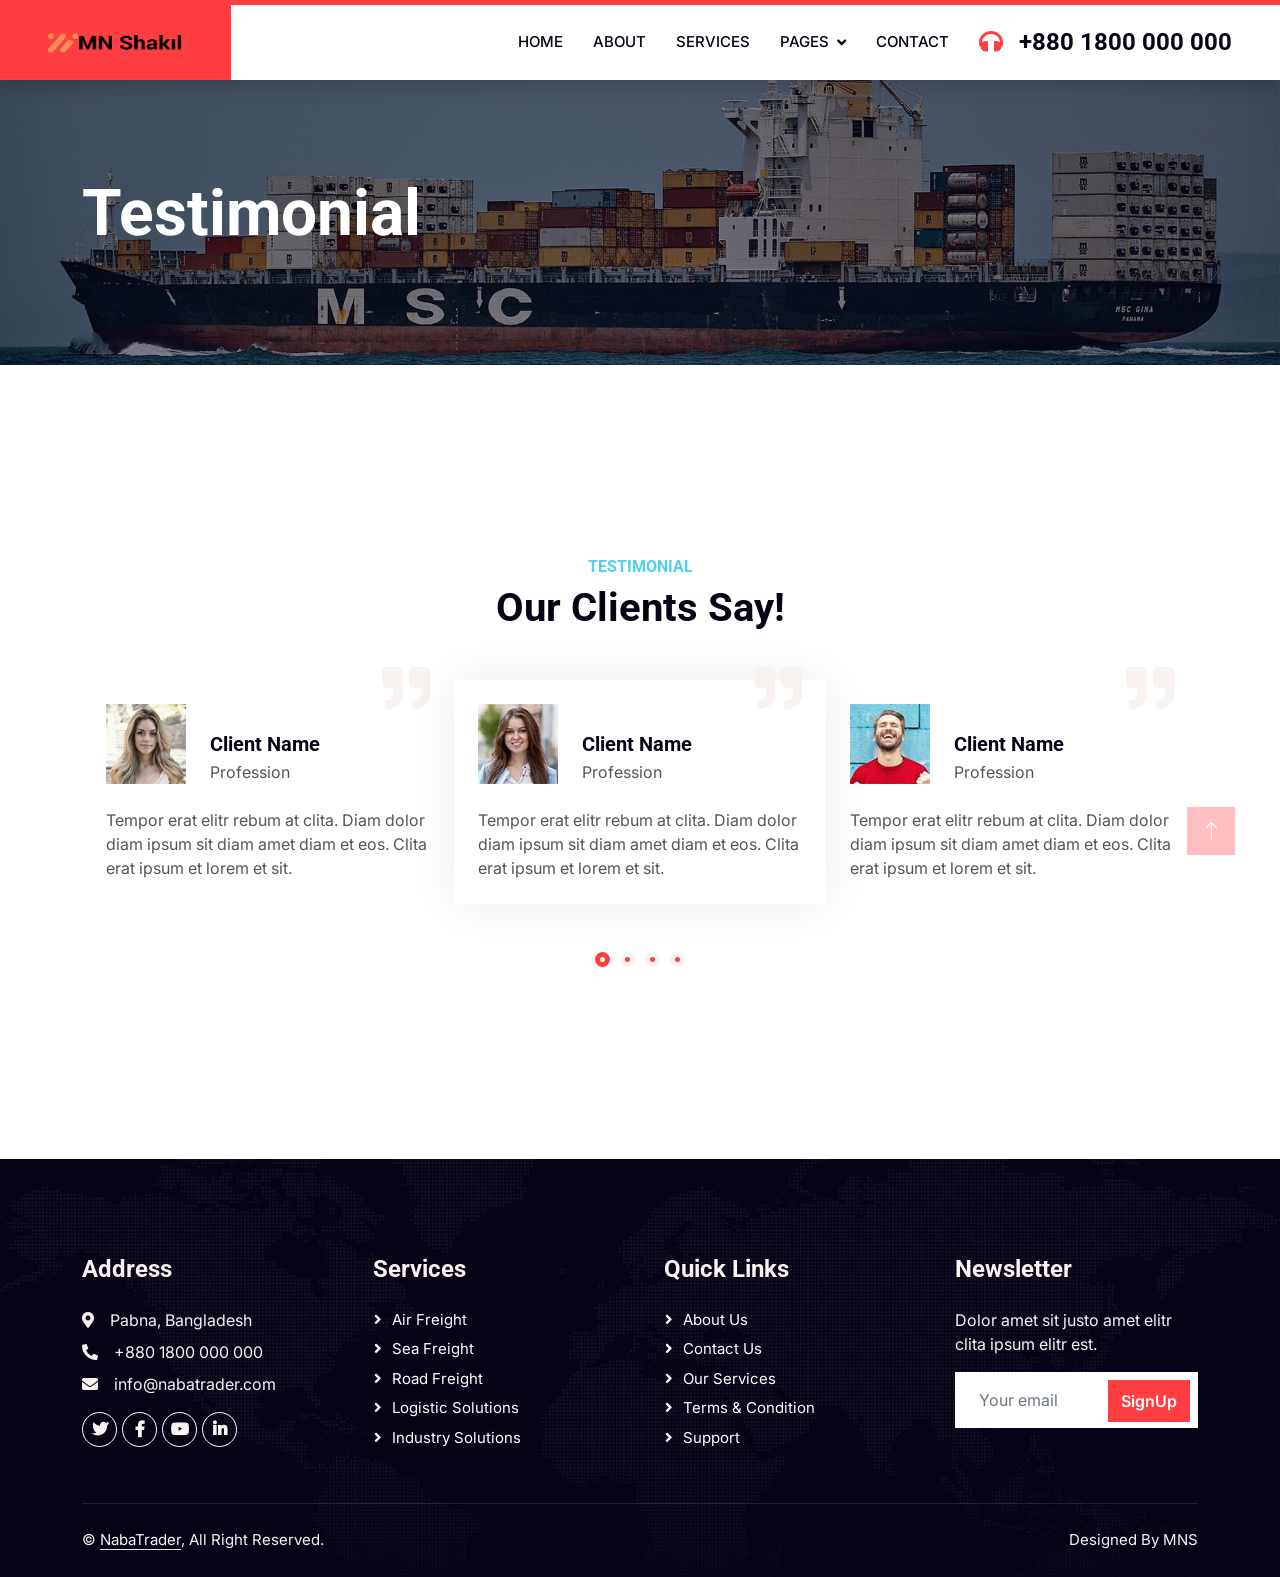
<file: testimonial.html>
<!DOCTYPE html>
<html lang="en">

<head>
    <meta charset="utf-8">
    <title>Naba Trader - Shipping Company Website</title>
    <meta content="width=device-width, initial-scale=1.0" name="viewport">
    <meta content="" name="keywords">
    <meta content="" name="description">

    <!-- Favicon -->
    <link href="img/Favicon.png" rel="icon">

    <!-- Google Web Fonts -->
    <link rel="preconnect" href="https://fonts.googleapis.com/">
    <link rel="preconnect" href="https://fonts.gstatic.com/" crossorigin>
    <link href="https://fonts.googleapis.com/css2?family=Inter:wght@400;600&amp;family=Roboto:wght@500;700&amp;display=swap" rel="stylesheet">

    <!-- Icon Font Stylesheet -->
    <link href="lib/cdnjs.cloudflare.com/ajax/libs/font-awesome/5.10.0/css/all.min.css" rel="stylesheet">
    <link href="lib/cdn.jsdelivr.net/npm/bootstrap-icons%401.4.1/font/bootstrap-icons.css" rel="stylesheet">

    <!-- Libraries Stylesheet -->
    <link href="lib/animate/animate.min.css" rel="stylesheet">
    <link href="lib/owlcarousel/assets/owl.carousel.min.css" rel="stylesheet">

    <!-- Customized Bootstrap Stylesheet -->
    <link href="css/bootstrap.min.css" rel="stylesheet">

    <!-- Template Stylesheet -->
    <link href="css/style.css" rel="stylesheet">
</head>

<body>
    
    <!-- Navbar Start -->
    <nav class="navbar navbar-expand-lg bg-white navbar-light shadow border-top border-5 border-primary sticky-top p-0">
        <a href="index.html" class="navbar-brand bg-primary d-flex align-items-center px-4 px-lg-5">
            <img style="width: 135px; height: 20px;" src="img/3.png">
        </a>
        <button type="button" class="navbar-toggler me-4" data-bs-toggle="collapse" data-bs-target="#navbarCollapse">
            <span class="navbar-toggler-icon"></span>
        </button>
        <div class="collapse navbar-collapse" id="navbarCollapse">
            <div class="navbar-nav ms-auto p-4 p-lg-0">
                <a href="index.html" class="nav-item nav-link">Home</a>
                <a href="about.html" class="nav-item nav-link">About</a>
                <a href="service.html" class="nav-item nav-link">Services</a>
                <div class="nav-item dropdown">
                    <a href="#" class="nav-link dropdown-toggle" data-bs-toggle="dropdown">Pages</a>
                    <div class="dropdown-menu fade-up m-0">
                        <a href="price.html" class="dropdown-item">Pricing Plan</a>
                        <a href="feature.html" class="dropdown-item">Features</a>
                        <a href="quote.html" class="dropdown-item">Free Quote</a>
                        <a href="team.html" class="dropdown-item">Our Team</a>
                        <a href="testimonial.html" class="dropdown-item active">Testimonial</a>
                        <a href="404.html" class="dropdown-item">404 Page</a>
                    </div>
                </div>
                <a href="contact.html" class="nav-item nav-link">Contact</a>
            </div>
            <h4 class="m-0 pe-lg-5 d-none d-lg-block"><i class="fa fa-headphones text-primary me-3"></i>+880 1800 000 000</h4>
        </div>
    </nav>
    <!-- Navbar End -->


    <!-- Page Header Start -->
    <div class="container-fluid page-header py-5" style="margin-bottom: 6rem;">
        <div class="container py-5">
            <h1 class="display-3 text-white mb-3 animated slideInDown">Testimonial</h1>
        </div>
    </div>
    <!-- Page Header End -->


    <!-- Testimonial Start -->
    <div class="container-xxl py-5 wow fadeInUp" data-wow-delay="0.1s">
        <div class="container py-5">
            <div class="text-center">
                <h6 class="text-secondary text-uppercase">Testimonial</h6>
                <h1 class="mb-0">Our Clients Say!</h1>
            </div>
            <div class="owl-carousel testimonial-carousel wow fadeInUp" data-wow-delay="0.1s">
                <div class="testimonial-item p-4 my-5">
                    <i class="fa fa-quote-right fa-3x text-light position-absolute top-0 end-0 mt-n3 me-4"></i>
                    <div class="d-flex align-items-end mb-4">
                        <img class="img-fluid flex-shrink-0" src="img/testimonial-1.jpg" style="width: 80px; height: 80px;">
                        <div class="ms-4">
                            <h5 class="mb-1">Client Name</h5>
                            <p class="m-0">Profession</p>
                        </div>
                    </div>
                    <p class="mb-0">Tempor erat elitr rebum at clita. Diam dolor diam ipsum sit diam amet diam et eos. Clita erat ipsum et lorem et sit.</p>
                </div>
                <div class="testimonial-item p-4 my-5">
                    <i class="fa fa-quote-right fa-3x text-light position-absolute top-0 end-0 mt-n3 me-4"></i>
                    <div class="d-flex align-items-end mb-4">
                        <img class="img-fluid flex-shrink-0" src="img/testimonial-2.jpg" style="width: 80px; height: 80px;">
                        <div class="ms-4">
                            <h5 class="mb-1">Client Name</h5>
                            <p class="m-0">Profession</p>
                        </div>
                    </div>
                    <p class="mb-0">Tempor erat elitr rebum at clita. Diam dolor diam ipsum sit diam amet diam et eos. Clita erat ipsum et lorem et sit.</p>
                </div>
                <div class="testimonial-item p-4 my-5">
                    <i class="fa fa-quote-right fa-3x text-light position-absolute top-0 end-0 mt-n3 me-4"></i>
                    <div class="d-flex align-items-end mb-4">
                        <img class="img-fluid flex-shrink-0" src="img/testimonial-3.jpg" style="width: 80px; height: 80px;">
                        <div class="ms-4">
                            <h5 class="mb-1">Client Name</h5>
                            <p class="m-0">Profession</p>
                        </div>
                    </div>
                    <p class="mb-0">Tempor erat elitr rebum at clita. Diam dolor diam ipsum sit diam amet diam et eos. Clita erat ipsum et lorem et sit.</p>
                </div>
                <div class="testimonial-item p-4 my-5">
                    <i class="fa fa-quote-right fa-3x text-light position-absolute top-0 end-0 mt-n3 me-4"></i>
                    <div class="d-flex align-items-end mb-4">
                        <img class="img-fluid flex-shrink-0" src="img/testimonial-4.jpg" style="width: 80px; height: 80px;">
                        <div class="ms-4">
                            <h5 class="mb-1">Client Name</h5>
                            <p class="m-0">Profession</p>
                        </div>
                    </div>
                    <p class="mb-0">Tempor erat elitr rebum at clita. Diam dolor diam ipsum sit diam amet diam et eos. Clita erat ipsum et lorem et sit.</p>
                </div>
            </div>
        </div>
    </div>
    <!-- Testimonial End -->
        

    <!-- Footer Start -->
    <div class="container-fluid bg-dark text-light footer pt-5 wow fadeIn" data-wow-delay="0.1s" style="margin-top: 6rem;">
        <div class="container py-5">
            <div class="row g-5">
                <div class="col-lg-3 col-md-6">
                    <h4 class="text-light mb-4">Address</h4>
                    <p class="mb-2"><i class="fa fa-map-marker-alt me-3"></i>Pabna, Bangladesh</p>
                    <p class="mb-2"><i class="fa fa-phone-alt me-3"></i>+880 1800 000 000</p>
                    <p class="mb-2"><i class="fa fa-envelope me-3"></i>info@nabatrader.com</p>
                    <div class="d-flex pt-2">
                        <a class="btn btn-outline-light btn-social" href="#"><i class="fab fa-twitter"></i></a>
                        <a class="btn btn-outline-light btn-social" href="#"><i class="fab fa-facebook-f"></i></a>
                        <a class="btn btn-outline-light btn-social" href="#"><i class="fab fa-youtube"></i></a>
                        <a class="btn btn-outline-light btn-social" href="#"><i class="fab fa-linkedin-in"></i></a>
                    </div>
                </div>
                <div class="col-lg-3 col-md-6">
                    <h4 class="text-light mb-4">Services</h4>
                    <a class="btn btn-link" href="#">Air Freight</a>
                    <a class="btn btn-link" href="#">Sea Freight</a>
                    <a class="btn btn-link" href="#">Road Freight</a>
                    <a class="btn btn-link" href="#">Logistic Solutions</a>
                    <a class="btn btn-link" href="#">Industry solutions</a>
                </div>
                <div class="col-lg-3 col-md-6">
                    <h4 class="text-light mb-4">Quick Links</h4>
                    <a class="btn btn-link" href="#">About Us</a>
                    <a class="btn btn-link" href="#">Contact Us</a>
                    <a class="btn btn-link" href="#">Our Services</a>
                    <a class="btn btn-link" href="#">Terms & Condition</a>
                    <a class="btn btn-link" href="#">Support</a>
                </div>
                <div class="col-lg-3 col-md-6">
                    <h4 class="text-light mb-4">Newsletter</h4>
                    <p>Dolor amet sit justo amet elitr clita ipsum elitr est.</p>
                    <div class="position-relative mx-auto" style="max-width: 400px;">
                        <input class="form-control border-0 w-100 py-3 ps-4 pe-5" type="text" placeholder="Your email">
                        <button type="button" class="btn btn-primary py-2 position-absolute top-0 end-0 mt-2 me-2">SignUp</button>
                    </div>
                </div>
            </div>
        </div>
        <div class="container">
            <div class="copyright">
                <div class="row">
                    <div class="col-md-6 text-center text-md-start mb-3 mb-md-0">
                        &copy; <a class="border-bottom" href="#">NabaTrader</a>, All Right Reserved.
                    </div>
                    <div class="col-md-6 text-center text-md-end">
                        Designed By MNS
                    </div>
                </div>
            </div>
        </div>
    </div>
    <!-- Footer End -->


    <!-- Back to Top -->
    <a href="#" class="btn btn-lg btn-primary btn-lg-square rounded-0 back-to-top"><i class="bi bi-arrow-up"></i></a>


    <!-- JavaScript Libraries -->
    <script src="lib/code.jquery.com/jquery-3.4.1.min.js"></script>
    <script src="lib/cdn.jsdelivr.net/npm/bootstrap%405.0.0/dist/js/bootstrap.bundle.min.js"></script>
    <script src="lib/wow/wow.min.js"></script>
    <script src="lib/easing/easing.min.js"></script>
    <script src="lib/waypoints/waypoints.min.js"></script>
    <script src="lib/counterup/counterup.min.js"></script>
    <script src="lib/owlcarousel/owl.carousel.min.js"></script>

    <!-- Template Javascript -->
    <script src="js/main.js"></script>
</body>


</html>
</file>
<file: css/style.css>
/*-----------------------------------------
 Project Details


 * Project Name: Logistica-Shipping Company
 * Verson: 1.0.0
 * Author: Md. Nuruzzaman Shakil
 * Author URL: https://github.com/mdnuruzzamanshakil
 
/*-----------------------------------------

/********** Template CSS **********/
:root {
    --primary: #FF3E41;
    --secondary: #51CFED;
    --light: #F8F2F0;
    --dark: #060315;
}

.fw-medium {
    font-weight: 600 !important;
}

.back-to-top {
    position: fixed;
    display: none;
    right: 45px;
    bottom: 45px;
    z-index: 99;
}


/*** Spinner ***/
#spinner {
    opacity: 0;
    visibility: hidden;
    transition: opacity .5s ease-out, visibility 0s linear .5s;
    z-index: 99999;
}

#spinner.show {
    transition: opacity .5s ease-out, visibility 0s linear 0s;
    visibility: visible;
    opacity: 1;
}


/*** Button ***/
.btn {
    font-weight: 600;
    transition: .5s;
}

.btn.btn-primary,
.btn.btn-secondary {
    color: #FFFFFF;
}

.btn-square {
    width: 38px;
    height: 38px;
}

.btn-sm-square {
    width: 32px;
    height: 32px;
}

.btn-lg-square {
    width: 48px;
    height: 48px;
}

.btn-square,
.btn-sm-square,
.btn-lg-square {
    padding: 0;
    display: flex;
    align-items: center;
    justify-content: center;
    font-weight: normal;
}

/*** Navbar ***/
.navbar .dropdown-toggle::after {
    border: none;
    content: "\f107";
    font-family: "Font Awesome 5 Free";
    font-weight: 900;
    vertical-align: middle;
    margin-left: 8px;
}

.navbar-light .navbar-nav .nav-link {
    position: relative;
    margin-right: 30px;
    padding: 25px 0;
    color: #FFFFFF;
    font-size: 15px;
    text-transform: uppercase;
    outline: none;
}

.navbar-light .navbar-nav .nav-link:hover,
.navbar-light .navbar-nav .nav-link.active {
    color: var(--primary);
}

@media (max-width: 991.98px) {
    .navbar-light .navbar-nav .nav-link  {
        margin-right: 0;
        padding: 10px 0;
    }

    .navbar-light .navbar-nav {
        border-top: 1px solid #EEEEEE;
    }
}

.navbar-light .navbar-brand,
.navbar-light a.btn {
    height: 75px;
}

.navbar-light .navbar-nav .nav-link {
    color: var(--dark);
    font-weight: 500;
}

.navbar-light.sticky-top {
    top: -100px;
    transition: .5s;
}

@media (min-width: 992px) {
    .navbar-light .navbar-nav .nav-link::before {
        position: absolute;
        content: "";
        width: 0;
        height: 5px;
        top: -6px;
        left: 50%;
        background: #FFFFFF;
        transition: .5s;
    }

    .navbar-light .navbar-nav .nav-link:hover::before,
    .navbar-light .navbar-nav .nav-link.active::before {
        width: 100%;
        left: 0;
    }

    .navbar-light .navbar-nav .nav-link.nav-contact::before {
        display: none;
    }

    .navbar .nav-item .dropdown-menu {
        display: block;
        border: none;
        margin-top: 0;
        top: 150%;
        opacity: 0;
        visibility: hidden;
        transition: .5s;
    }

    .navbar .nav-item:hover .dropdown-menu {
        top: 100%;
        visibility: visible;
        transition: .5s;
        opacity: 1;
    }
}


/*** Header ***/
@media (max-width: 768px) {
    .header-carousel .owl-carousel-item {
        position: relative;
        min-height: 500px;
    }
    
    .header-carousel .owl-carousel-item img {
        position: absolute;
        width: 100%;
        height: 100%;
        object-fit: cover;
    }

    .header-carousel .owl-carousel-item h5,
    .header-carousel .owl-carousel-item p {
        font-size: 14px !important;
        font-weight: 400 !important;
    }

    .header-carousel .owl-carousel-item h1 {
        font-size: 30px;
        font-weight: 600;
    }
}

.header-carousel .owl-nav {
    position: absolute;
    top: 50%;
    right: 8%;
    transform: translateY(-50%);
    display: flex;
    flex-direction: column;
}

.header-carousel .owl-nav .owl-prev,
.header-carousel .owl-nav .owl-next {
    margin: 7px 0;
    width: 45px;
    height: 45px;
    display: flex;
    align-items: center;
    justify-content: center;
    color: #FFFFFF;
    background: transparent;
    border: 1px solid #FFFFFF;
    border-radius: 45px;
    font-size: 22px;
    transition: .5s;
}

.header-carousel .owl-nav .owl-prev:hover,
.header-carousel .owl-nav .owl-next:hover {
    background: var(--primary);
    border-color: var(--primary);
}

.page-header {
    background: linear-gradient(rgba(6, 3, 21, .5), rgba(6, 3, 21, .5)), url(../img/carousel-1.jpg) center center no-repeat;
    background-size: cover;
}

.breadcrumb-item + .breadcrumb-item::before {
    color: var(--light);
}


/*** About ***/
@media (min-width: 992px) {
    .container.about {
        max-width: 100% !important;
    }

    .about-text  {
        padding-right: calc(((100% - 960px) / 2) + .75rem);
    }
}

@media (min-width: 1200px) {
    .about-text  {
        padding-right: calc(((100% - 1140px) / 2) + .75rem);
    }
}

@media (min-width: 1400px) {
    .about-text  {
        padding-right: calc(((100% - 1320px) / 2) + .75rem);
    }
}


/*** Feature ***/
@media (min-width: 992px) {
    .container.feature {
        max-width: 100% !important;
    }

    .feature-text  {
        padding-left: calc(((100% - 960px) / 2) + .75rem);
    }
}

@media (min-width: 1200px) {
    .feature-text  {
        padding-left: calc(((100% - 1140px) / 2) + .75rem);
    }
}

@media (min-width: 1400px) {
    .feature-text  {
        padding-left: calc(((100% - 1320px) / 2) + .75rem);
    }
}


/*** Service, Price & Team ***/
.service-item,
.price-item,
.team-item {
    box-shadow: 0 0 45px rgba(0, 0, 0, .07);
}

.service-item img,
.team-item img {
    transition: .5s;
}

.service-item:hover img,
.team-item:hover img {
    transform: scale(1.1);
}

.service-item a.btn-slide,
.price-item a.btn-slide,
.team-item div.btn-slide {
    position: relative;
    display: inline-block;
    overflow: hidden;
    font-size: 0;
}

.service-item a.btn-slide i,
.service-item a.btn-slide span,
.price-item a.btn-slide i,
.price-item a.btn-slide span,
.team-item div.btn-slide i,
.team-item div.btn-slide span {
    position: relative;
    height: 40px;
    padding: 0 15px;
    display: inline-flex;
    align-items: center;
    font-size: 16px;
    color: #FFFFFF;
    background: var(--primary);
    border-radius: 0 35px 35px 0;
    transition: .5s;
    z-index: 2;
}

.team-item div.btn-slide span a i {
    padding: 0 10px;
}

.team-item div.btn-slide span a:hover i {
    background: var(--secondary);
}

.service-item a.btn-slide span,
.price-item a.btn-slide span,
.team-item div.btn-slide span {
    padding-left: 0;
    left: -100%;
    z-index: 1;
}

.service-item:hover a.btn-slide i,
.price-item:hover a.btn-slide i,
.team-item:hover div.btn-slide i {
    border-radius: 0;
}

.service-item:hover a.btn-slide span,
.price-item:hover a.btn-slide span,
.team-item:hover div.btn-slide span {
    left: 0;
}

.service-item a.btn-slide:hover i,
.service-item a.btn-slide:hover span,
.price-item a.btn-slide:hover i,
.price-item a.btn-slide:hover span {
    background: var(--secondary);
}


/*** Testimonial ***/
.testimonial-carousel .owl-item .testimonial-item {
    position: relative;
    transition: .5s;
}

.testimonial-carousel .owl-item.center .testimonial-item {
    box-shadow: 0 0 45px rgba(0, 0, 0, .08);
    animation: pulse 1s ease-out .5s;
}

.testimonial-carousel .owl-dots {
    display: flex;
    align-items: center;
    justify-content: center;
}

.testimonial-carousel .owl-dot {
    position: relative;
    display: inline-block;
    margin: 0 5px;
    width: 15px;
    height: 15px;
    background: var(--primary);
    border: 5px solid var(--light);
    border-radius: 15px;
    transition: .5s;
}

.testimonial-carousel .owl-dot.active {
    background: var(--light);
    border-color: var(--primary);
}


/*** Contact ***/
@media (min-width: 992px) {
    .container.contact-page {
        max-width: 100% !important;
    }

    .contact-page .contact-form  {
        padding-left: calc(((100% - 960px) / 2) + .75rem);
    }
}

@media (min-width: 1200px) {
    .contact-page .contact-form  {
        padding-left: calc(((100% - 1140px) / 2) + .75rem);
    }
}

@media (min-width: 1400px) {
    .contact-page .contact-form  {
        padding-left: calc(((100% - 1320px) / 2) + .75rem);
    }
}


/*** Footer ***/
.footer {
    background: linear-gradient(rgba(6, 3, 21, .5), rgba(6, 3, 21, .5)), url(../img/map.png) center center no-repeat;
    background-size: cover;
}

.footer .btn.btn-social {
    margin-right: 5px;
    width: 35px;
    height: 35px;
    display: flex;
    align-items: center;
    justify-content: center;
    color: var(--light);
    border: 1px solid #FFFFFF;
    border-radius: 35px;
    transition: .3s;
}

.footer .btn.btn-social:hover {
    color: var(--primary);
}

.footer .btn.btn-link {
    display: block;
    margin-bottom: 5px;
    padding: 0;
    text-align: left;
    color: #FFFFFF;
    font-size: 15px;
    font-weight: normal;
    text-transform: capitalize;
    transition: .3s;
}

.footer .btn.btn-link::before {
    position: relative;
    content: "\f105";
    font-family: "Font Awesome 5 Free";
    font-weight: 900;
    margin-right: 10px;
}

.footer .btn.btn-link:hover {
    letter-spacing: 1px;
    box-shadow: none;
}

.footer .copyright {
    padding: 25px 0;
    font-size: 15px;
    border-top: 1px solid rgba(256, 256, 256, .1);
}

.footer .copyright a {
    color: var(--light);
}
</file>
